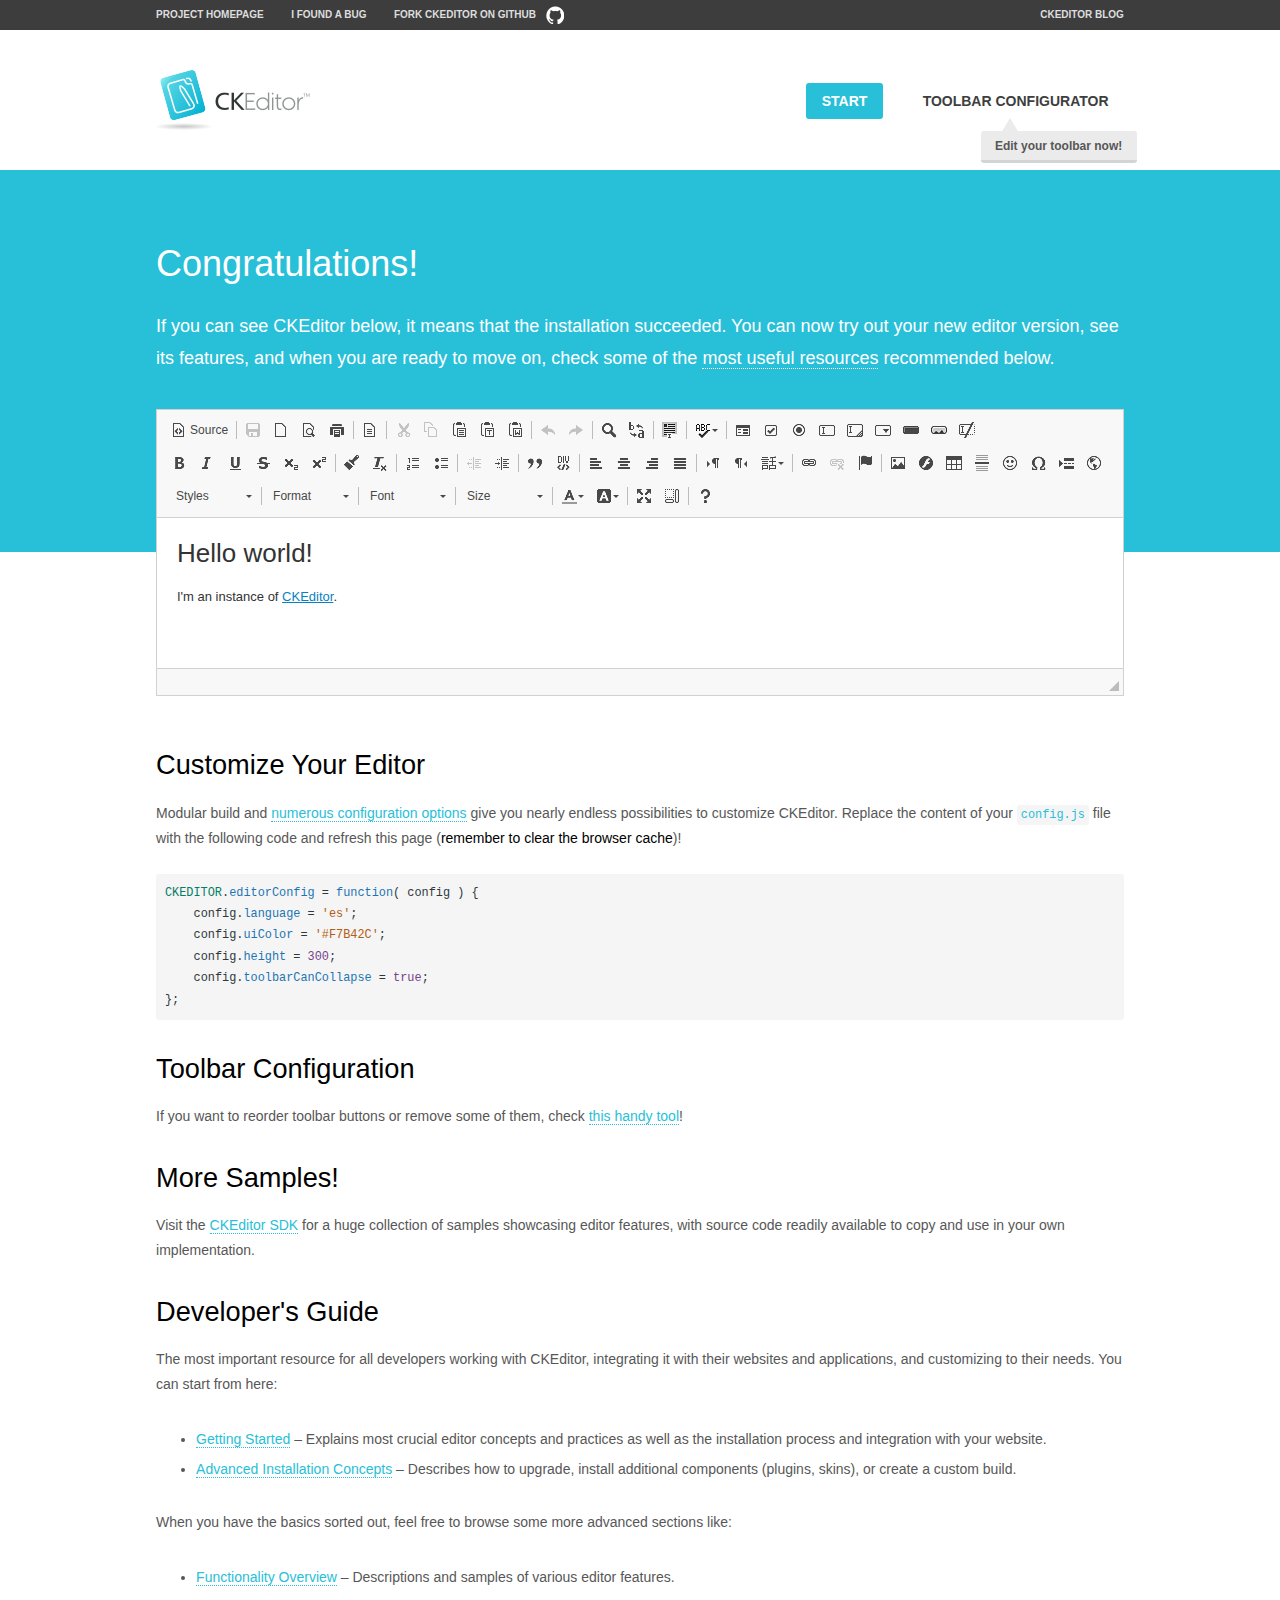
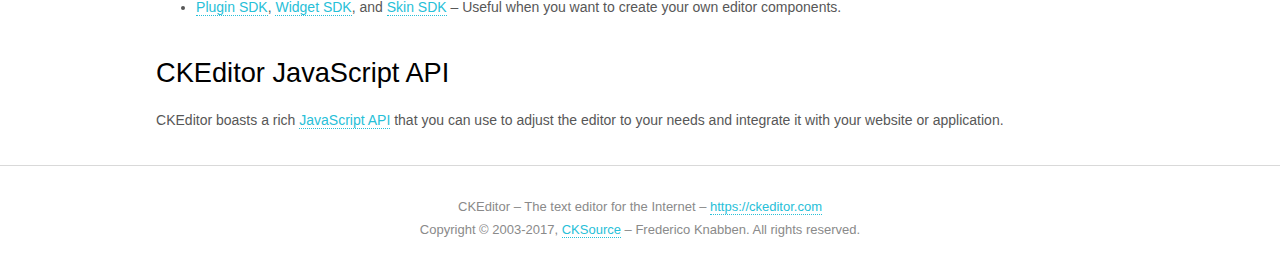
<file: static/ckeditor/samples/index.html>
<!DOCTYPE html>
<!--
Copyright (c) 2003-2017, CKSource - Frederico Knabben. All rights reserved.
For licensing, see LICENSE.md or https://ckeditor.com/legal/ckeditor-oss-license
-->
<html>
<head>
	<meta charset="utf-8">
	<title>CKEditor Sample</title>
	<script src="../ckeditor.js"></script>
	<script src="js/sample.js"></script>
	<link rel="stylesheet" href="css/samples.css">
	<link rel="stylesheet" href="toolbarconfigurator/lib/codemirror/neo.css">
</head>
<body id="main">

<nav class="navigation-a">
	<div class="grid-container">
		<ul class="navigation-a-left grid-width-70">
			<li><a href="https://ckeditor.com/ckeditor-4/">Project Homepage</a></li>
			<li><a href="https://github.com/ckeditor/ckeditor-dev/issues">I found a bug</a></li>
			<li><a href="http://github.com/ckeditor/ckeditor-dev" class="icon-pos-right icon-navigation-a-github">Fork CKEditor on GitHub</a></li>
		</ul>
		<ul class="navigation-a-right grid-width-30">
			<li><a href="https://ckeditor.com/blog/">CKEditor Blog</a></li>
		</ul>
	</div>
</nav>

<header class="header-a">
	<div class="grid-container">
		<h1 class="header-a-logo grid-width-30">
			<a href="index.html"><img src="img/logo.png" alt="CKEditor Sample"></a>
		</h1>

		<nav class="navigation-b grid-width-70">
			<ul>
				<li><a href="index.html" class="button-a button-a-background">Start</a></li>
				<li><a href="toolbarconfigurator/index.html" class="button-a">Toolbar configurator <span class="balloon-a balloon-a-nw">Edit your toolbar now!</span></a></li>
			</ul>
		</nav>
	</div>
</header>

<main>
	<div class="adjoined-top">
		<div class="grid-container">
			<div class="content grid-width-100">
				<h1>Congratulations!</h1>
				<p>
					If you can see CKEditor below, it means that the installation succeeded.
					You can now try out your new editor version, see its features, and when you are ready to move on, check some of the <a href="#sample-customize">most useful resources</a> recommended below.
				</p>
			</div>
		</div>
	</div>
	<div class="adjoined-bottom">
		<div class="grid-container">
			<div class="grid-width-100">
				<div id="editor">
					<h1>Hello world!</h1>
					<p>I'm an instance of <a href="https://ckeditor.com">CKEditor</a>.</p>
				</div>
			</div>
		</div>
	</div>

	<div class="grid-container">
		<div class="content grid-width-100">
			<section id="sample-customize">
				<h2>Customize Your Editor</h2>
				<p>Modular build and <a href="https://docs.ckeditor.com/ckeditor4/docs/#!/guide/dev_configuration">numerous configuration options</a> give you nearly endless possibilities to customize CKEditor. Replace the content of your <code><a href="../config.js">config.js</a></code> file with the following code and refresh this page (<strong>remember to clear the browser cache</strong>)!</p>
		<pre class="cm-s-neo CodeMirror"><code><span style="padding-right: 0.1px;"><span class="cm-variable">CKEDITOR</span>.<span class="cm-property">editorConfig</span> <span class="cm-operator">=</span> <span class="cm-keyword">function</span>( <span class="cm-def">config</span> ) {</span>
<span style="padding-right: 0.1px;"><span class="cm-tab">	</span><span class="cm-variable-2">config</span>.<span class="cm-property">language</span> <span class="cm-operator">=</span> <span class="cm-string">'es'</span>;</span>
<span style="padding-right: 0.1px;"><span class="cm-tab">	</span><span class="cm-variable-2">config</span>.<span class="cm-property">uiColor</span> <span class="cm-operator">=</span> <span class="cm-string">'#F7B42C'</span>;</span>
<span style="padding-right: 0.1px;"><span class="cm-tab">	</span><span class="cm-variable-2">config</span>.<span class="cm-property">height</span> <span class="cm-operator">=</span> <span class="cm-number">300</span>;</span>
<span style="padding-right: 0.1px;"><span class="cm-tab">	</span><span class="cm-variable-2">config</span>.<span class="cm-property">toolbarCanCollapse</span> <span class="cm-operator">=</span> <span class="cm-atom">true</span>;</span>
<span style="padding-right: 0.1px;">};</span></code></pre>
			</section>

			<section>
				<h2>Toolbar Configuration</h2>
				<p>If you want to reorder toolbar buttons or remove some of them, check <a href="toolbarconfigurator/index.html">this handy tool</a>!</p>
			</section>

			<section>
				<h2>More Samples!</h2>
				<p>Visit the <a href="https://sdk.ckeditor.com">CKEditor SDK</a> for a huge collection of samples showcasing editor features, with source code readily available to copy and use in your own implementation.</p>
			</section>

			<section>
				<h2>Developer's Guide</h2>
				<p>The most important resource for all developers working with CKEditor, integrating it with their websites and applications, and customizing to their needs. You can start from here:</p>
				<ul>
					<li><a href="https://docs.ckeditor.com/ckeditor4/docs/#!/guide/dev_installation">Getting Started</a> &ndash; Explains most crucial editor concepts and practices as well as the installation process and integration with your website.</li>
					<li><a href="https://docs.ckeditor.com/ckeditor4/docs/#!/guide/dev_advanced_installation">Advanced Installation Concepts</a> &ndash; Describes how to upgrade, install additional components (plugins, skins), or create a custom build.</li>
				</ul>
					<p>When you have the basics sorted out, feel free to browse some more advanced sections like:</p>
				<ul>
					<li><a href="https://docs.ckeditor.com/ckeditor4/docs/#!/guide/dev_features">Functionality Overview</a> &ndash; Descriptions and samples of various editor features.</li>
					<li><a href="https://docs.ckeditor.com/ckeditor4/docs/#!/guide/plugin_sdk_intro">Plugin SDK</a>, <a href="https://docs.ckeditor.com/ckeditor4/docs/#!/guide/widget_sdk_intro">Widget SDK</a>, and <a href="https://docs.ckeditor.com/ckeditor4/docs/#!/guide/skin_sdk_intro">Skin SDK</a> &ndash; Useful when you want to create your own editor components.</li>
				</ul>
			</section>

			<section>
				<h2>CKEditor JavaScript API</h2>
				<p>CKEditor boasts a rich <a href="https://docs.ckeditor.com/ckeditor4/docs/#!/api">JavaScript API</a> that you can use to adjust the editor to your needs and integrate it with your website or application.</p>
			</section>
		</div>
	</div>
</main>

<footer class="footer-a grid-container">
	<div class="grid-container">
		<p class="grid-width-100">
			CKEditor &ndash; The text editor for the Internet &ndash; <a class="samples" href="https://ckeditor.com/">https://ckeditor.com</a>
		</p>
		<p class="grid-width-100" id="copy">
			Copyright &copy; 2003-2017, <a class="samples" href="https://cksource.com/">CKSource</a> &ndash; Frederico Knabben. All rights reserved.
		</p>
	</div>
</footer>
<script>
	initSample();
</script>

</body>
</html>
</file>
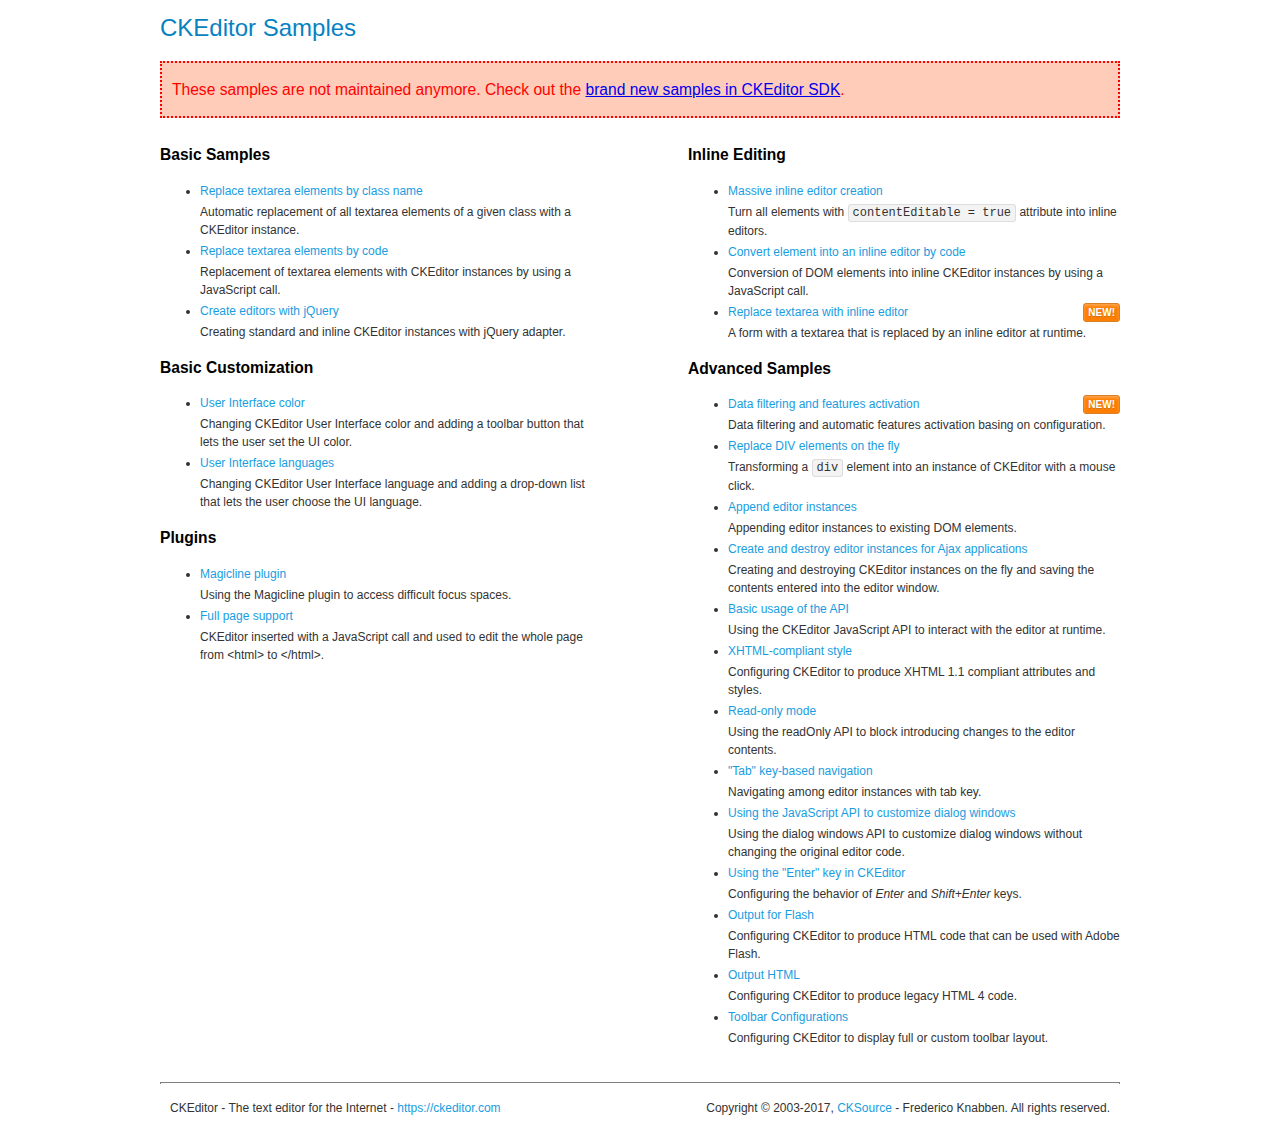
<file: static/ckeditor/samples/old/index.html>
<!DOCTYPE html>
<!--
Copyright (c) 2003-2017, CKSource - Frederico Knabben. All rights reserved.
For licensing, see LICENSE.md or https://ckeditor.com/legal/ckeditor-oss-license
-->
<html>
<head>
	<meta charset="utf-8">
	<title>CKEditor Samples</title>
	<link rel="stylesheet" href="sample.css">
</head>
<body>
	<h1 class="samples">
		CKEditor Samples
	</h1>
	<div class="warning deprecated">
		These samples are not maintained anymore. Check out the <a href="https://sdk.ckeditor.com/">brand new samples in CKEditor SDK</a>.
	</div>
	<div class="twoColumns">
		<div class="twoColumnsLeft">
			<h2 class="samples">
				Basic Samples
			</h2>
			<dl class="samples">
				<dt><a class="samples" href="replacebyclass.html">Replace textarea elements by class name</a></dt>
				<dd>Automatic replacement of all textarea elements of a given class with a CKEditor instance.</dd>

				<dt><a class="samples" href="replacebycode.html">Replace textarea elements by code</a></dt>
				<dd>Replacement of textarea elements with CKEditor instances by using a JavaScript call.</dd>

				<dt><a class="samples" href="jquery.html">Create editors with jQuery</a></dt>
				<dd>Creating standard and inline CKEditor instances with jQuery adapter.</dd>
			</dl>

			<h2 class="samples">
				Basic Customization
			</h2>
			<dl class="samples">
				<dt><a class="samples" href="uicolor.html">User Interface color</a></dt>
				<dd>Changing CKEditor User Interface color and adding a toolbar button that lets the user set the UI color.</dd>

				<dt><a class="samples" href="uilanguages.html">User Interface languages</a></dt>
				<dd>Changing CKEditor User Interface language and adding a drop-down list that lets the user choose the UI language.</dd>
			</dl>


			<h2 class="samples">Plugins</h2>
<dl class="samples">
<dt><a class="samples" href="magicline/magicline.html">Magicline plugin</a></dt>
<dd>Using the Magicline plugin to access difficult focus spaces.</dd>

<dt><a class="samples" href="wysiwygarea/fullpage.html">Full page support</a></dt>
<dd>CKEditor inserted with a JavaScript call and used to edit the whole page from &lt;html&gt; to &lt;/html&gt;.</dd>
</dl>
		</div>
		<div class="twoColumnsRight">
			<h2 class="samples">
				Inline Editing
			</h2>
			<dl class="samples">
				<dt><a class="samples" href="inlineall.html">Massive inline editor creation</a></dt>
				<dd>Turn all elements with <code>contentEditable = true</code> attribute into inline editors.</dd>

				<dt><a class="samples" href="inlinebycode.html">Convert element into an inline editor by code</a></dt>
				<dd>Conversion of DOM elements into inline CKEditor instances by using a JavaScript call.</dd>

				<dt><a class="samples" href="inlinetextarea.html">Replace textarea with inline editor</a> <span class="new">New!</span></dt>
				<dd>A form with a textarea that is replaced by an inline editor at runtime.</dd>

				
			</dl>

			<h2 class="samples">
				Advanced Samples
			</h2>
			<dl class="samples">
				<dt><a class="samples" href="datafiltering.html">Data filtering and features activation</a> <span class="new">New!</span></dt>
				<dd>Data filtering and automatic features activation basing on configuration.</dd>

				<dt><a class="samples" href="divreplace.html">Replace DIV elements on the fly</a></dt>
				<dd>Transforming a <code>div</code> element into an instance of CKEditor with a mouse click.</dd>

				<dt><a class="samples" href="appendto.html">Append editor instances</a></dt>
				<dd>Appending editor instances to existing DOM elements.</dd>

				<dt><a class="samples" href="ajax.html">Create and destroy editor instances for Ajax applications</a></dt>
				<dd>Creating and destroying CKEditor instances on the fly and saving the contents entered into the editor window.</dd>

				<dt><a class="samples" href="api.html">Basic usage of the API</a></dt>
				<dd>Using the CKEditor JavaScript API to interact with the editor at runtime.</dd>

				<dt><a class="samples" href="xhtmlstyle.html">XHTML-compliant style</a></dt>
				<dd>Configuring CKEditor to produce XHTML 1.1 compliant attributes and styles.</dd>

				<dt><a class="samples" href="readonly.html">Read-only mode</a></dt>
				<dd>Using the readOnly API to block introducing changes to the editor contents.</dd>

				<dt><a class="samples" href="tabindex.html">"Tab" key-based navigation</a></dt>
				<dd>Navigating among editor instances with tab key.</dd>


				
<dt><a class="samples" href="dialog/dialog.html">Using the JavaScript API to customize dialog windows</a></dt>
<dd>Using the dialog windows API to customize dialog windows without changing the original editor code.</dd>

<dt><a class="samples" href="enterkey/enterkey.html">Using the &quot;Enter&quot; key in CKEditor</a></dt>
<dd>Configuring the behavior of <em>Enter</em> and <em>Shift+Enter</em> keys.</dd>

<dt><a class="samples" href="htmlwriter/outputforflash.html">Output for Flash</a></dt>
<dd>Configuring CKEditor to produce HTML code that can be used with Adobe Flash.</dd>

<dt><a class="samples" href="htmlwriter/outputhtml.html">Output HTML</a></dt>
<dd>Configuring CKEditor to produce legacy HTML 4 code.</dd>

<dt><a class="samples" href="toolbar/toolbar.html">Toolbar Configurations</a></dt>
<dd>Configuring CKEditor to display full or custom toolbar layout.</dd>

			</dl>
		</div>
	</div>
	<div id="footer">
		<hr>
		<p>
			CKEditor - The text editor for the Internet - <a class="samples" href="https://ckeditor.com/">https://ckeditor.com</a>
		</p>
		<p id="copy">
			Copyright &copy; 2003-2017, <a class="samples" href="https://cksource.com/">CKSource</a> - Frederico Knabben. All rights reserved.
		</p>
	</div>
</body>
</html>
</file>
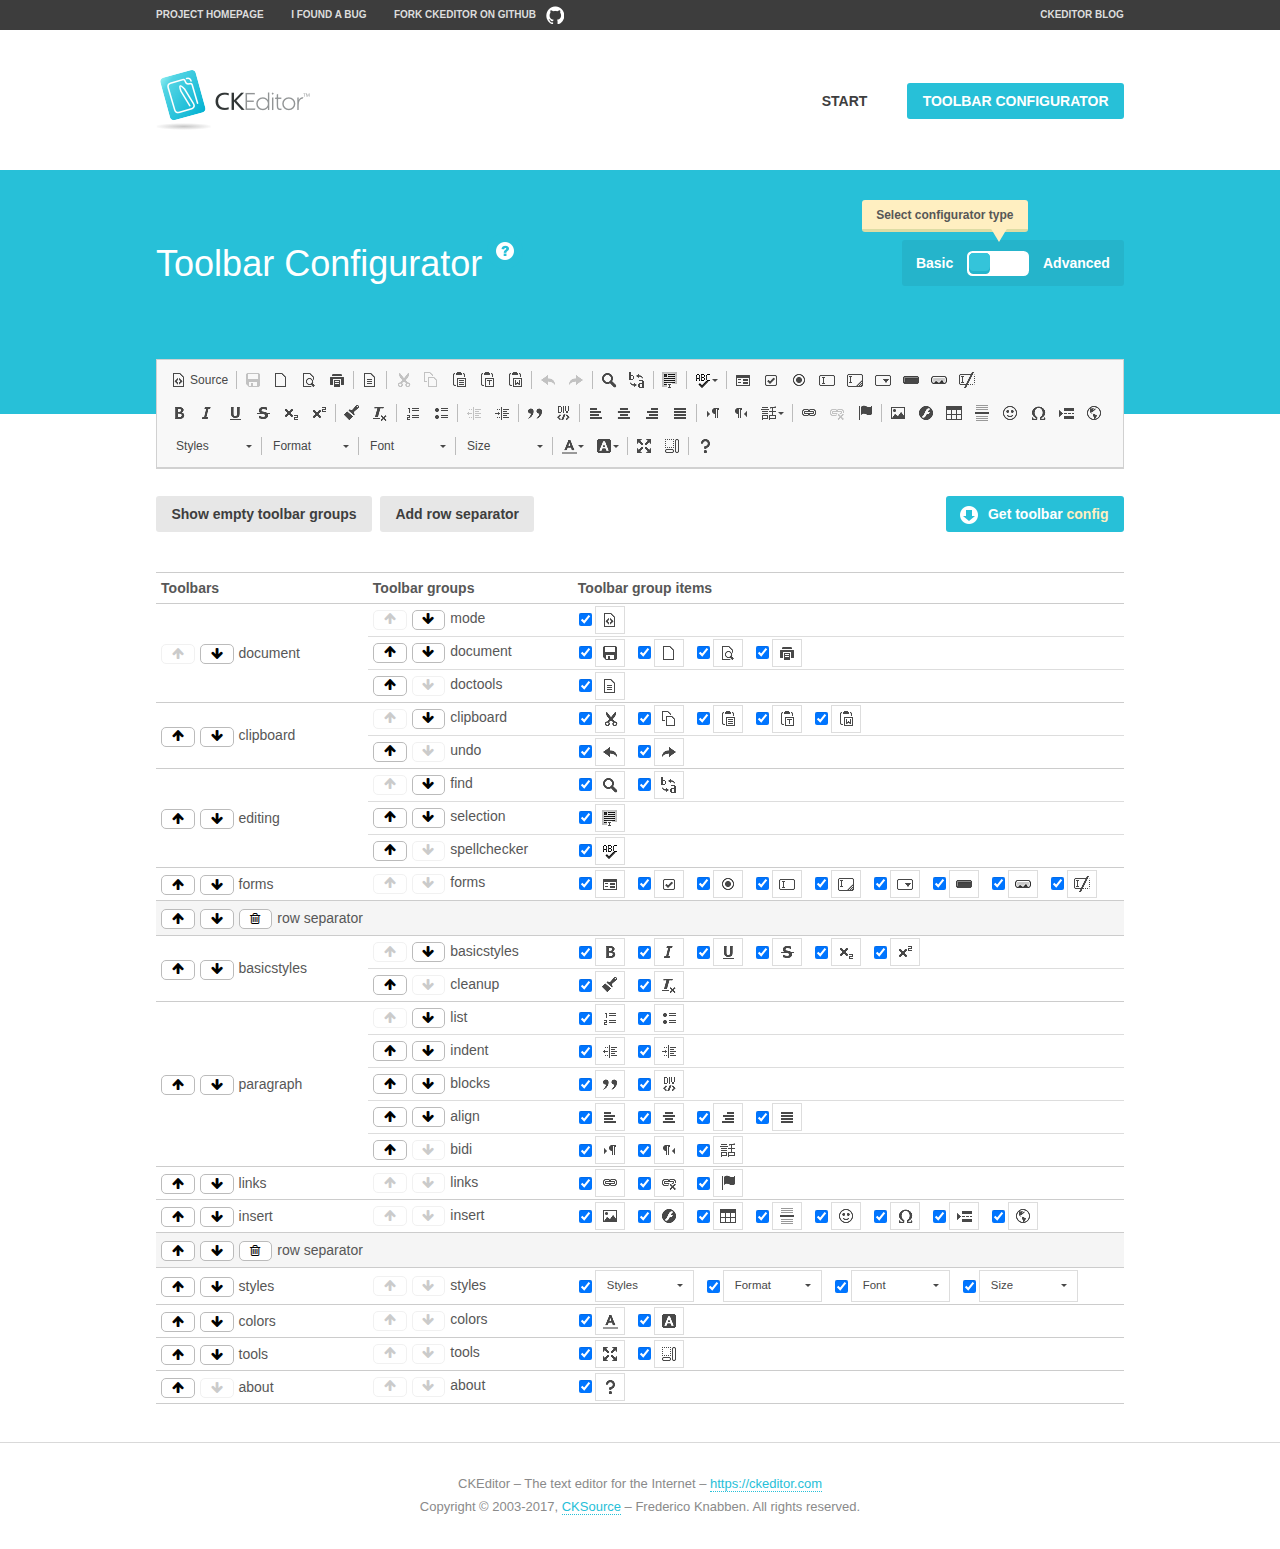
<file: static/ckeditor/samples/toolbarconfigurator/index.html>
<!DOCTYPE html>
<!--
Copyright (c) 2003-2017, CKSource - Frederico Knabben. All rights reserved.
For licensing, see LICENSE.md or https://ckeditor.com/legal/ckeditor-oss-license
-->
<!--[if IE 8]><html class="ie8"><![endif]-->
<!--[if gt IE 8]><html><![endif]-->
<!--[if !IE]><!--><html><!--<![endif]-->
<head>
	<meta charset="utf-8">
	<title>Toolbar Configurator</title>
	<script src="../../ckeditor.js"></script>
	<script>
		if ( CKEDITOR.env.ie && CKEDITOR.env.version < 9 )
			CKEDITOR.tools.enableHtml5Elements( document );
	</script>
	<link rel="stylesheet" href="lib/codemirror/codemirror.css">
	<link rel="stylesheet" href="lib/codemirror/show-hint.css">
	<link rel="stylesheet" href="lib/codemirror/neo.css">
	<link rel="stylesheet" href="css/fontello.css">
	<link rel="stylesheet" href="../css/samples.css">
</head>
<body id="toolbar">

<nav class="navigation-a">
	<div class="grid-container">
		<ul class="navigation-a-left grid-width-70">
			<li><a href="https://ckeditor.com/ckeditor-4/">Project Homepage</a></li>
			<li><a href="https://github.com/ckeditor/ckeditor-dev/issues">I found a bug</a></li>
			<li><a href="http://github.com/ckeditor/ckeditor-dev" class="icon-pos-right icon-navigation-a-github">Fork CKEditor on GitHub</a></li>
		</ul>
		<ul class="navigation-a-right grid-width-30">
			<li><a href="https://ckeditor.com/blog/">CKEditor Blog</a></li>
		</ul>
	</div>
</nav>

<header class="header-a">
	<div class="grid-container">
		<h1 class="header-a-logo grid-width-30">
			<a href="../index.html"><img src="../img/logo.png" alt="CKEditor Logo"></a>
		</h1>
		<nav class="navigation-b grid-width-70">
			<ul>
				<li><a href="../index.html"  class="button-a">Start</a></li>
				<li><a href="index.html"  class="button-a button-a-background">Toolbar configurator</a></li>
			</ul>
		</nav>
	</div>
</header>

<main>
	<div class="adjoined-top">
		<div class="grid-container">
			<div class="content grid-width-100">
				<div class="grid-container-nested">
					<h1 class="grid-width-60">
						Toolbar Configurator
						<a href="#help-content" type="button" title="Configurator help" id="help" class="button-a button-a-background button-a-no-text icon-pos-left icon-question-mark">Help</a>
					</h1>

					<div class="grid-width-40 grid-switch-magic">
						<div class="switch">
							<span class="balloon-a balloon-a-se">Select configurator type</span>
							<input type="radio" name="radio" data-num="1" id="radio-basic" />
							<input type="radio" name="radio" data-num="2" id="radio-advanced" />
							<label data-for="1" for="radio-basic">Basic</label>
							<span class="switch-inner">
								<span class="handler"></span>
							</span>
							<label data-for="2" for="radio-advanced">Advanced</label>
						</div>
					</div>
				</div>
			</div>
		</div>
	</div>
	<div class="adjoined-bottom">
		<div class="grid-container">
			<div class="grid-width-100">
				<div class="editors-container">
					<div id="editor-basic"></div>
					<div id="editor-advanced"></div>
				</div>
			</div>
		</div>
	</div>

	<div class="grid-container configurator">
		<div class="content grid-width-100">
			<div class="configurator">
				<div>
					<div id="toolbarModifierWrapper"></div>
				</div>
			</div>
		</div>
	</div>

	<div id="help-content">
		<div class="grid-container">
			<div class="grid-width-100">
				<h2>What Am I Doing Here?</h2>

				<div class="grid-container grid-container-nested">
					<div class="basic">
						<div class="grid-width-50">
							<p>Arrange <a href="https://docs.ckeditor.com/ckeditor4/docs/#!/api/CKEDITOR.config-cfg-toolbarGroups">toolbar groups</a>, toggle <a href="https://docs.ckeditor.com/ckeditor4/docs/#!/api/CKEDITOR.config-cfg-removeButtons">button visibility</a> according to your needs and get your toolbar configuration.</p>
							<p>You can replace the content of the <a href="../../config.js"><code>config.js</code></a> file with the generated configuration. If you already set some configuration options you will need to merge both configurations.</p>
						</div>
						<div class="grid-width-50">
							<p>Read more about different ways of <a href="https://docs.ckeditor.com/ckeditor4/docs/#!/guide/dev_configuration">setting configuration</a> and do not forget about <strong>clearing browser cache</strong>.</p>
							<p>Arranging toolbar groups is the recommended way of configuring the toolbar, but if you need more freedom you can use the <a href="#advanced">advanced configurator</a>.</p>
						</div>
					</div>
					<div class="advanced" style="display: none;">
						<div class="grid-width-50">
							<p>With this code editor you can edit your <a href="https://docs.ckeditor.com/ckeditor4/docs/#!/api/CKEDITOR.config-cfg-toolbar">toolbar configuration</a> live.</p>
							<p>You can replace the content of the <a href="../../config.js"><code>config.js</code></a> file with the generated configuration. If you already set some configuration options you will need to merge both configurations.</p>
						</div>
						<div class="grid-width-50">
							<p>Read more about different ways of <a href="https://docs.ckeditor.com/ckeditor4/docs/#!/guide/dev_configuration">setting configuration</a> and do not forget about <strong>clearing browser cache</strong>.</p>
						</div>
					</div>
				</div>

				<p class="grid-container grid-container-nested">
					<button type="button" class="help-content-close grid-width-100 button-a button-a-background">Got it. Let's play!</button>
				</p>
			</div>
		</div>
	</div>
</main>

<footer class="footer-a grid-container">
	<p class="grid-width-100">
		CKEditor &ndash; The text editor for the Internet &ndash; <a class="samples" href="https://ckeditor.com/">https://ckeditor.com</a>
	</p>
	<p class="grid-width-100" id="copy">
		Copyright &copy; 2003-2017, <a class="samples" href="https://cksource.com/">CKSource</a> &ndash; Frederico Knabben. All rights reserved.
	</p>
</footer>

<script src="lib/codemirror/codemirror.js"></script>
<script src="lib/codemirror/javascript.js"></script>
<script src="lib/codemirror/show-hint.js"></script>

<script src="js/fulltoolbareditor.js"></script>
<script src="js/abstracttoolbarmodifier.js"></script>
<script src="js/toolbarmodifier.js"></script>
<script src="js/toolbartextmodifier.js"></script>
<script src="../js/sf.js"></script>

<script>
	( function() {
		'use strict';

		var mode = ( window.location.hash.substr( 1 ) === 'advanced' ) ? 'advanced' : 'basic',
			configuratorSection = CKEDITOR.document.findOne( 'main > .grid-container.configurator' ),
			basicInstruction = CKEDITOR.document.findOne( '#help-content .basic' ),
			advancedInstruction = CKEDITOR.document.findOne( '#help-content .advanced' ),

			// Configurator mode switcher.
			modeSwitchBasic = CKEDITOR.document.getById( 'radio-basic' ),
			modeSwitchAdvanced = CKEDITOR.document.getById( 'radio-advanced' );

		// Initial setup
		function updateSwitcher() {
			if ( mode === 'advanced' ) {
				modeSwitchAdvanced.$.checked = true;
			} else {
				modeSwitchBasic.$.checked = true;
			}
		}

		updateSwitcher();

		CKEDITOR.document.getWindow().on( 'hashchange', function( e ) {
			var hash = window.location.hash.substr( 1 );
			if ( !( hash === 'advanced' || hash === 'basic' ) ) {
				return;
			}
			mode = hash;
			onToolbarsDone( mode );
		} );

		CKEDITOR.document.getWindow().on( 'resize', function() {
			updateToolbar( ( mode === 'basic' ? toolbarModifier : toolbarTextModifier )[ 'editorInstance' ] );
		} );

		function onRefresh( modifier ) {
			modifier = modifier || this;

			if ( mode === 'basic' && modifier instanceof ToolbarConfigurator.ToolbarTextModifier ) {
				return;
			}

			// CodeMirror container becomes visible, so we need to refresh and to avoid rendering problems.
			if ( mode === 'advanced' && modifier instanceof ToolbarConfigurator.ToolbarTextModifier ) {
				modifier.codeContainer.refresh();
			}

			updateToolbar( modifier.editorInstance );
		}

		function updateToolbar( editor ) {
			var editorContainer = editor.container;

			// Not always editor is loaded.
			if ( !editorContainer ) {
				return;
			}

			var displayStyle = editorContainer.getStyle( 'display' );

			editorContainer.setStyle( 'display', 'block' );

			var newHeight = editorContainer.getSize( 'height' );

			var newMarginTop = parseInt( editorContainer.getComputedStyle( 'margin-top' ), 10 );
			newMarginTop = ( isNaN( newMarginTop ) ? 0 : Number( newMarginTop ) );

			var newMarginBottom = parseInt( editorContainer.getComputedStyle( 'margin-bottom' ), 10 );
			newMarginBottom = ( isNaN( newMarginBottom ) ? 0 : Number( newMarginBottom ) );

			var result = newHeight + newMarginTop + newMarginBottom;

			editorContainer.setStyle( 'display', displayStyle );

			editor.container.getAscendant( 'div' ).setStyle( 'height', result + 'px' );
		}

		var toolbarModifier = new ToolbarConfigurator.ToolbarModifier( 'editor-basic' );

		var done = 0;
		toolbarModifier.init( onToolbarInit );
		toolbarModifier.onRefresh = onRefresh;

		CKEDITOR.document.getById( 'toolbarModifierWrapper' ).append( toolbarModifier.mainContainer );

		var toolbarTextModifier = new ToolbarConfigurator.ToolbarTextModifier( 'editor-advanced' );
		toolbarTextModifier.init( onToolbarInit );
		toolbarTextModifier.onRefresh = onRefresh;

		function onToolbarInit() {
			if ( ++done === 2 ) {
				onToolbarsDone();

				positionSticky.watch( CKEDITOR.document.findOne( '.toolbar' ), function() {
					return mode === 'advanced';
				} );
			}
		}

		function onToolbarsDone() {
			if ( mode === 'basic' ) {
				toggleModeBasic( false );
			} else {
				toggleModeAdvanced( false );
			}

			updateSwitcher();

			setTimeout( function() {
				CKEDITOR.document.findOne( '.editors-container' ).addClass( 'active' );
				CKEDITOR.document.findOne( '#toolbarModifierWrapper' ).addClass( 'active' );
			}, 200 );
		}

		CKEDITOR.document.getById( 'toolbarModifierWrapper' ).append( toolbarTextModifier.mainContainer );

		function toogleModeSwitch( onElement, offElement, onModifier, offModifier ) {
			onElement.addClass( 'fancy-button-active' );
			offElement.removeClass( 'fancy-button-active' );

			onModifier.showUI();
			offModifier.hideUI();
		}

		function toggleModeBasic( callOnRefresh ) {
			callOnRefresh = ( callOnRefresh !== false );
			mode = 'basic';
			window.location.hash = '#basic';
			toogleModeSwitch( modeSwitchBasic, modeSwitchAdvanced, toolbarModifier, toolbarTextModifier );

			configuratorSection.removeClass( 'freed-width' );
			basicInstruction.show();
			advancedInstruction.hide();

			callOnRefresh && onRefresh( toolbarModifier );
		}

		function toggleModeAdvanced( callOnRefresh ) {
			callOnRefresh = ( callOnRefresh !== false );
			mode = 'advanced';
			window.location.hash = '#advanced';
			toogleModeSwitch( modeSwitchAdvanced, modeSwitchBasic, toolbarTextModifier, toolbarModifier );

			configuratorSection.addClass( 'freed-width' );
			advancedInstruction.show();
			basicInstruction.hide();

			callOnRefresh && onRefresh( toolbarTextModifier );
		}

		modeSwitchBasic.on( 'click', toggleModeBasic );
		modeSwitchAdvanced.on( 'click', toggleModeAdvanced );

		//
		// Position:sticky for the toolbar.
		//

		// Will make elements behave like they were styled with position:sticky.
		var positionSticky = {
			// Store object: {
			// 		element: CKEDITOR.dom.element, // Element which will float.
			// 		placeholder: CKEDITOR.dom.element, // Placeholder which is place to prevent page bounce.
			// 		isFixed: boolean // Whether element float now.
			// }
			watched: [],

			active: [],

			staticContainer: null,

			init: function() {
				var element = CKEDITOR.dom.element.createFromHtml(
					'<div class="staticContainer">' +
						'<div class="grid-container" >' +
							'<div class="grid-width-100">' +
								'<div class="inner"></div>' +
							'</div>' +
						'</div>' +
					'</div>' );

				this.staticContainer = element.findOne( '.inner' );

				CKEDITOR.document.getBody().append( element );
			},

			watch: function( element, preventFunc ) {
				this.watched.push( {
					element: element,
					placeholder: new CKEDITOR.dom.element( 'div' ),
					isFixed: false,
					preventFunc: preventFunc
				} );
			},

			checkAll: function() {
				for ( var i = 0; i < this.watched.length; i++ ) {
					this.check( this.watched[ i ] );
				}
			},

			check: function( element ) {
				var isFixed = element.isFixed;
				var shouldBeFixed = this.shouldBeFixed( element );

				// Nothing to be done.
				if ( isFixed === shouldBeFixed ) {
					return;
				}

				var placeholder = element.placeholder;

				if ( isFixed ) {
					// Unfixing.

					element.element.insertBefore( placeholder );
					placeholder.remove();

					element.element.removeStyle( 'margin' );

					this.active.splice( CKEDITOR.tools.indexOf( this.active, element ), 1 );

				} else {
					// Fixing.
					placeholder.setStyle( 'width', element.element.getSize( 'width' ) + 'px' );
					placeholder.setStyle( 'height', element.element.getSize( 'height' ) + 'px' );
					placeholder.setStyle( 'margin-bottom', element.element.getComputedStyle( 'margin-bottom' ) );
					placeholder.setStyle( 'display', element.element.getComputedStyle( 'display' ) );
					placeholder.insertAfter( element.element );

					this.staticContainer.append( element.element );

					this.active.push( element );
				}

				element.isFixed = !element.isFixed;
			},

			shouldBeFixed: function( element ) {
				if ( element.preventFunc && element.preventFunc() ) {
					return false;
				}

				// If element is already fixed we are checking it's placeholder.
				var related = ( element.isFixed ? element.placeholder : element.element ),
					clientRect = related.$.getBoundingClientRect(),
					staticHeight = this.staticContainer.getSize('height' ),
					elemHeight = element.element.getSize( 'height' );

				if ( element.isFixed ) {
					return ( clientRect.top + elemHeight < staticHeight );
				} else {
					return ( clientRect.top < staticHeight );
				}
			}
		};

		positionSticky.init();

		CKEDITOR.document.getWindow().on( 'scroll',
			new CKEDITOR.tools.eventsBuffer( 100, positionSticky.checkAll, positionSticky ).input
		);

		// Make the toolbar sticky.
		positionSticky.watch( CKEDITOR.document.findOne( '.editors-container' ) );

		// Help button and help-content.
		( function() {
			var helpButton = CKEDITOR.document.getById( 'help' ),
				helpContent = CKEDITOR.document.getById( 'help-content' );

			// Don't show help button on IE8 because it's unsupported by Pico Modal.
			if ( CKEDITOR.env.ie && CKEDITOR.env.version == 8 ) {
				helpButton.hide();
			} else {
				// Display help modal when the button is clicked.
				helpButton.on( 'click', function( evt ) {
					SF.modal( {
						// Clone modal content from DOM.
						content: helpContent.getHtml(),

						afterCreate: function( modal ) {
							// Enable modal content button to close the modal.
							new CKEDITOR.dom.element( modal.modalElem() ).findOne( '.help-content-close' ).once( 'click', modal.close );
						}
					} ).show();
				} );
			}
		} )();
	} )();
</script>
</body>
</html>
</file>
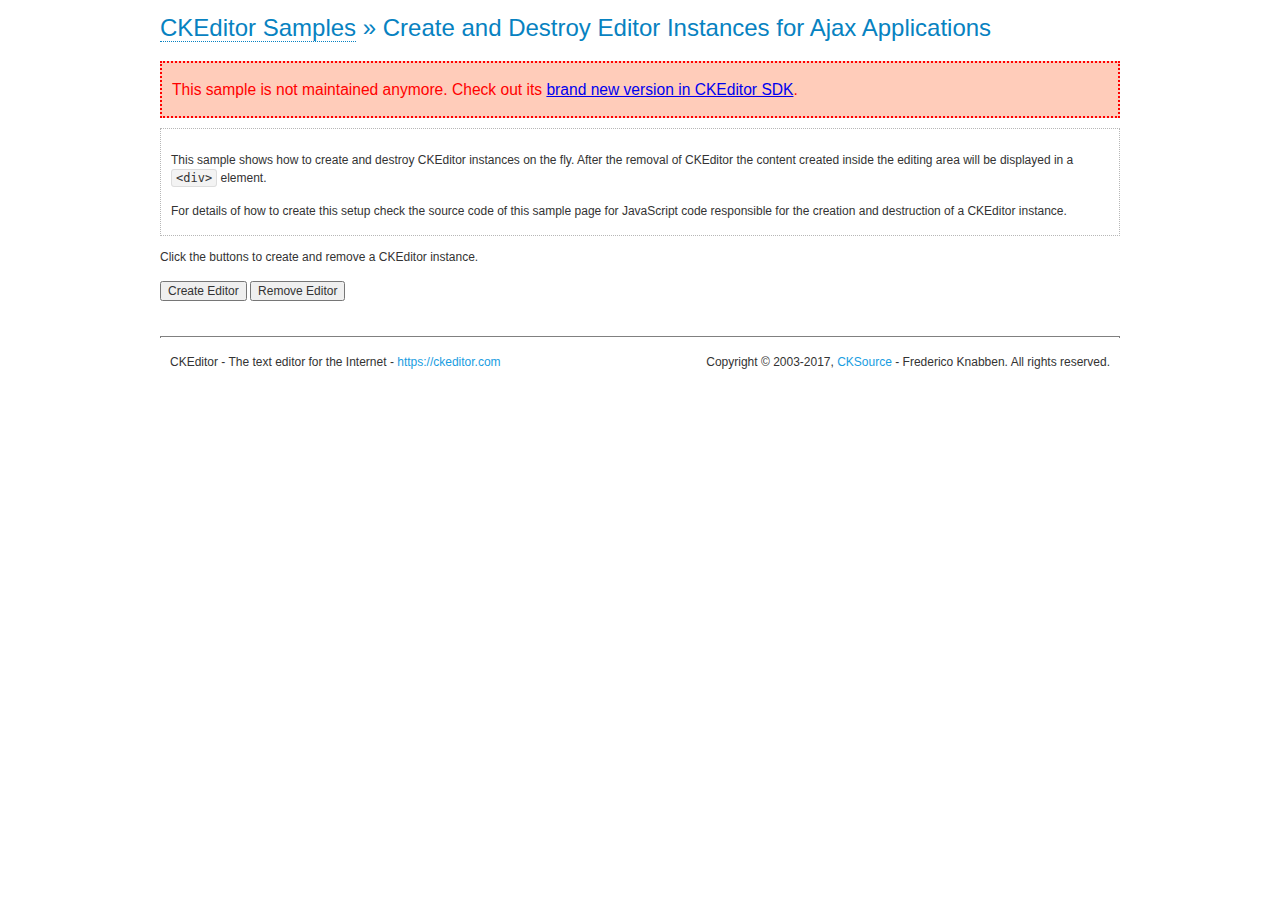
<file: static/ckeditor/samples/old/ajax.html>
<!DOCTYPE html>
<!--
Copyright (c) 2003-2017, CKSource - Frederico Knabben. All rights reserved.
For licensing, see LICENSE.md or https://ckeditor.com/legal/ckeditor-oss-license
-->
<html>
<head>
	<meta charset="utf-8">
	<title>Ajax &mdash; CKEditor Sample</title>
	<script src="../../ckeditor.js"></script>
	<link rel="stylesheet" href="sample.css">
	<script>

		var editor, html = '';

		function createEditor() {
			if ( editor )
				return;

			// Create a new editor inside the <div id="editor">, setting its value to html
			var config = {};
			editor = CKEDITOR.appendTo( 'editor', config, html );
		}

		function removeEditor() {
			if ( !editor )
				return;

			// Retrieve the editor contents. In an Ajax application, this data would be
			// sent to the server or used in any other way.
			document.getElementById( 'editorcontents' ).innerHTML = html = editor.getData();
			document.getElementById( 'contents' ).style.display = '';

			// Destroy the editor.
			editor.destroy();
			editor = null;
		}

	</script>
</head>
<body>
	<h1 class="samples">
		<a href="index.html">CKEditor Samples</a> &raquo; Create and Destroy Editor Instances for Ajax Applications
	</h1>
	<div class="warning deprecated">
		This sample is not maintained anymore. Check out its <a href="https://sdk.ckeditor.com/samples/saveajax.html">brand new version in CKEditor SDK</a>.
	</div>
	<div class="description">
		<p>
			This sample shows how to create and destroy CKEditor instances on the fly. After the removal of CKEditor the content created inside the editing
			area will be displayed in a <code>&lt;div&gt;</code> element.
		</p>
		<p>
			For details of how to create this setup check the source code of this sample page
			for JavaScript code responsible for the creation and destruction of a CKEditor instance.
		</p>
	</div>
	<p>Click the buttons to create and remove a CKEditor instance.</p>
	<p>
		<input onclick="createEditor();" type="button" value="Create Editor">
		<input onclick="removeEditor();" type="button" value="Remove Editor">
	</p>
	<!-- This div will hold the editor. -->
	<div id="editor">
	</div>
	<div id="contents" style="display: none">
		<p>
			Edited Contents:
		</p>
		<!-- This div will be used to display the editor contents. -->
		<div id="editorcontents">
		</div>
	</div>
	<div id="footer">
		<hr>
		<p>
			CKEditor - The text editor for the Internet - <a class="samples" href="https://ckeditor.com/">https://ckeditor.com</a>
		</p>
		<p id="copy">
			Copyright &copy; 2003-2017, <a class="samples" href="https://cksource.com/">CKSource</a> - Frederico
			Knabben. All rights reserved.
		</p>
	</div>
</body>
</html>
</file>
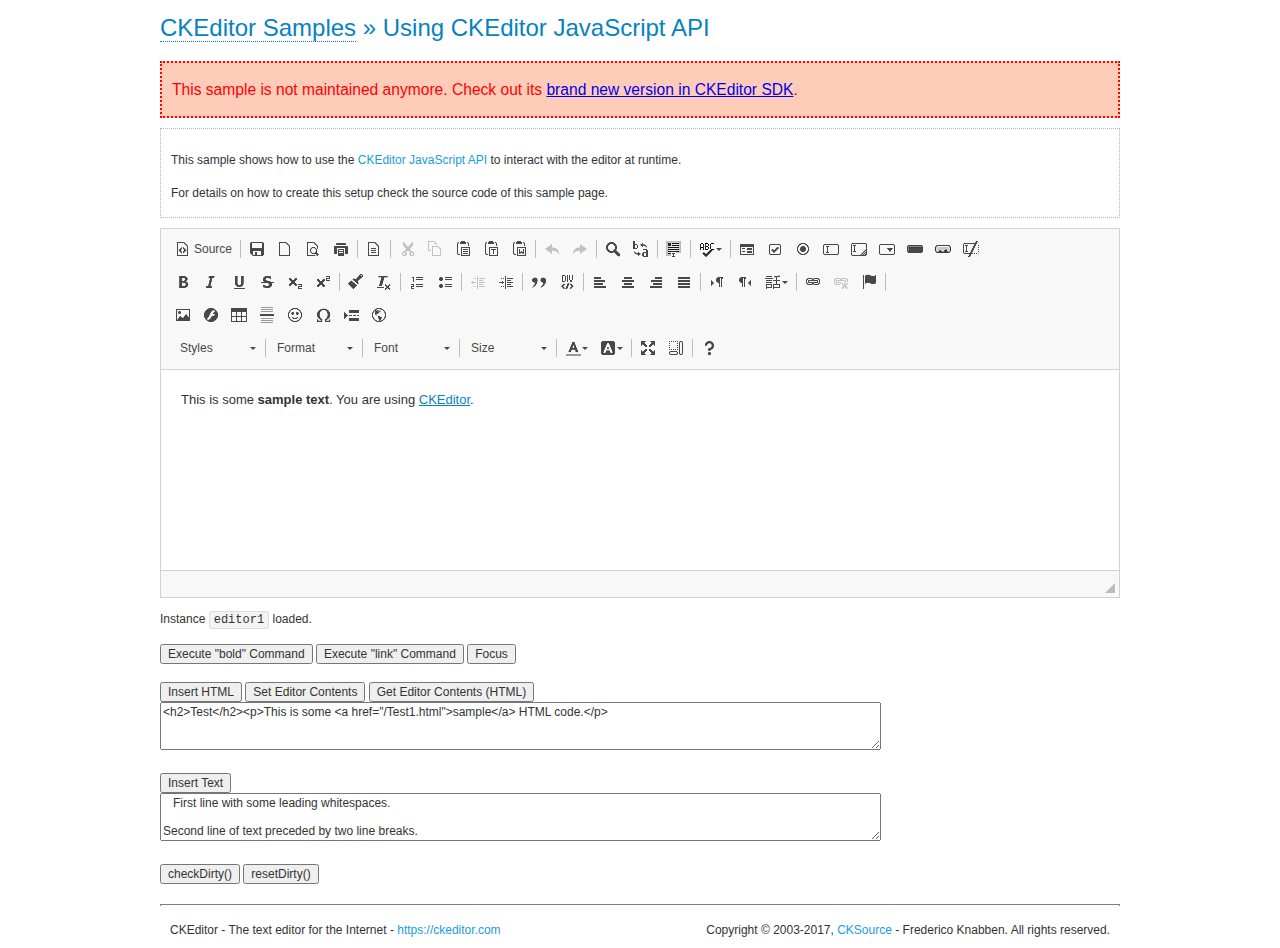
<file: static/ckeditor/samples/old/api.html>
<!DOCTYPE html>
<!--
Copyright (c) 2003-2017, CKSource - Frederico Knabben. All rights reserved.
For licensing, see LICENSE.md or https://ckeditor.com/legal/ckeditor-oss-license
-->
<html>
<head>
	<meta charset="utf-8">
	<title>API Usage &mdash; CKEditor Sample</title>
	<script src="../../ckeditor.js"></script>
	<link href="sample.css" rel="stylesheet">
	<script>

// The instanceReady event is fired, when an instance of CKEditor has finished
// its initialization.
CKEDITOR.on( 'instanceReady', function( ev ) {
	// Show the editor name and description in the browser status bar.
	document.getElementById( 'eMessage' ).innerHTML = 'Instance <code>' + ev.editor.name + '<\/code> loaded.';

	// Show this sample buttons.
	document.getElementById( 'eButtons' ).style.display = 'block';
});

function InsertHTML() {
	// Get the editor instance that we want to interact with.
	var editor = CKEDITOR.instances.editor1;
	var value = document.getElementById( 'htmlArea' ).value;

	// Check the active editing mode.
	if ( editor.mode == 'wysiwyg' )
	{
		// Insert HTML code.
		// https://docs.ckeditor.com/ckeditor4/docs/#!/api/CKEDITOR.editor-method-insertHtml
		editor.insertHtml( value );
	}
	else
		alert( 'You must be in WYSIWYG mode!' );
}

function InsertText() {
	// Get the editor instance that we want to interact with.
	var editor = CKEDITOR.instances.editor1;
	var value = document.getElementById( 'txtArea' ).value;

	// Check the active editing mode.
	if ( editor.mode == 'wysiwyg' )
	{
		// Insert as plain text.
		// https://docs.ckeditor.com/ckeditor4/docs/#!/api/CKEDITOR.editor-method-insertText
		editor.insertText( value );
	}
	else
		alert( 'You must be in WYSIWYG mode!' );
}

function SetContents() {
	// Get the editor instance that we want to interact with.
	var editor = CKEDITOR.instances.editor1;
	var value = document.getElementById( 'htmlArea' ).value;

	// Set editor contents (replace current contents).
	// https://docs.ckeditor.com/ckeditor4/docs/#!/api/CKEDITOR.editor-method-setData
	editor.setData( value );
}

function GetContents() {
	// Get the editor instance that you want to interact with.
	var editor = CKEDITOR.instances.editor1;

	// Get editor contents
	// https://docs.ckeditor.com/ckeditor4/docs/#!/api/CKEDITOR.editor-method-getData
	alert( editor.getData() );
}

function ExecuteCommand( commandName ) {
	// Get the editor instance that we want to interact with.
	var editor = CKEDITOR.instances.editor1;

	// Check the active editing mode.
	if ( editor.mode == 'wysiwyg' )
	{
		// Execute the command.
		// https://docs.ckeditor.com/ckeditor4/docs/#!/api/CKEDITOR.editor-method-execCommand
		editor.execCommand( commandName );
	}
	else
		alert( 'You must be in WYSIWYG mode!' );
}

function CheckDirty() {
	// Get the editor instance that we want to interact with.
	var editor = CKEDITOR.instances.editor1;
	// Checks whether the current editor contents present changes when compared
	// to the contents loaded into the editor at startup
	// https://docs.ckeditor.com/ckeditor4/docs/#!/api/CKEDITOR.editor-method-checkDirty
	alert( editor.checkDirty() );
}

function ResetDirty() {
	// Get the editor instance that we want to interact with.
	var editor = CKEDITOR.instances.editor1;
	// Resets the "dirty state" of the editor (see CheckDirty())
	// https://docs.ckeditor.com/ckeditor4/docs/#!/api/CKEDITOR.editor-method-resetDirty
	editor.resetDirty();
	alert( 'The "IsDirty" status has been reset' );
}

function Focus() {
	CKEDITOR.instances.editor1.focus();
}

function onFocus() {
	document.getElementById( 'eMessage' ).innerHTML = '<b>' + this.name + ' is focused </b>';
}

function onBlur() {
	document.getElementById( 'eMessage' ).innerHTML = this.name + ' lost focus';
}

	</script>

</head>
<body>
	<h1 class="samples">
		<a href="index.html">CKEditor Samples</a> &raquo; Using CKEditor JavaScript API
	</h1>
	<div class="warning deprecated">
		This sample is not maintained anymore. Check out its <a href="https://sdk.ckeditor.com/samples/api.html">brand new version in CKEditor SDK</a>.
	</div>
	<div class="description">
	<p>
		This sample shows how to use the
		<a class="samples" href="https://docs.ckeditor.com/ckeditor4/docs/#!/api/CKEDITOR.editor">CKEditor JavaScript API</a>
		to interact with the editor at runtime.
	</p>
	<p>
		For details on how to create this setup check the source code of this sample page.
	</p>
	</div>

	<!-- This <div> holds alert messages to be display in the sample page. -->
	<div id="alerts">
		<noscript>
			<p>
				<strong>CKEditor requires JavaScript to run</strong>. In a browser with no JavaScript
				support, like yours, you should still see the contents (HTML data) and you should
				be able to edit it normally, without a rich editor interface.
			</p>
		</noscript>
	</div>
	<form action="../../../samples/sample_posteddata.php" method="post">
		<textarea cols="100" id="editor1" name="editor1" rows="10">&lt;p&gt;This is some &lt;strong&gt;sample text&lt;/strong&gt;. You are using &lt;a href="https://ckeditor.com/"&gt;CKEditor&lt;/a&gt;.&lt;/p&gt;</textarea>

		<script>
			// Replace the <textarea id="editor1"> with an CKEditor instance.
			CKEDITOR.replace( 'editor1', {
				on: {
					focus: onFocus,
					blur: onBlur,

					// Check for availability of corresponding plugins.
					pluginsLoaded: function( evt ) {
						var doc = CKEDITOR.document, ed = evt.editor;
						if ( !ed.getCommand( 'bold' ) )
							doc.getById( 'exec-bold' ).hide();
						if ( !ed.getCommand( 'link' ) )
							doc.getById( 'exec-link' ).hide();
					}
				}
			});
		</script>

		<p id="eMessage">
		</p>

		<div id="eButtons" style="display: none">
			<input id="exec-bold" onclick="ExecuteCommand('bold');" type="button" value="Execute &quot;bold&quot; Command">
			<input id="exec-link" onclick="ExecuteCommand('link');" type="button" value="Execute &quot;link&quot; Command">
			<input onclick="Focus();" type="button" value="Focus">
			<br><br>
			<input onclick="InsertHTML();" type="button" value="Insert HTML">
			<input onclick="SetContents();" type="button" value="Set Editor Contents">
			<input onclick="GetContents();" type="button" value="Get Editor Contents (HTML)">
			<br>
			<textarea cols="100" id="htmlArea" rows="3">&lt;h2&gt;Test&lt;/h2&gt;&lt;p&gt;This is some &lt;a href="/Test1.html"&gt;sample&lt;/a&gt; HTML code.&lt;/p&gt;</textarea>
			<br>
			<br>
			<input onclick="InsertText();" type="button" value="Insert Text">
			<br>
			<textarea cols="100" id="txtArea" rows="3">   First line with some leading whitespaces.

Second line of text preceded by two line breaks.</textarea>
			<br>
			<br>
			<input onclick="CheckDirty();" type="button" value="checkDirty()">
			<input onclick="ResetDirty();" type="button" value="resetDirty()">
		</div>
	</form>
	<div id="footer">
		<hr>
		<p>
			CKEditor - The text editor for the Internet - <a class="samples" href="https://ckeditor.com/">https://ckeditor.com</a>
		</p>
		<p id="copy">
			Copyright &copy; 2003-2017, <a class="samples" href="https://cksource.com/">CKSource</a> - Frederico
			Knabben. All rights reserved.
		</p>
	</div>
</body>
</html>
</file>
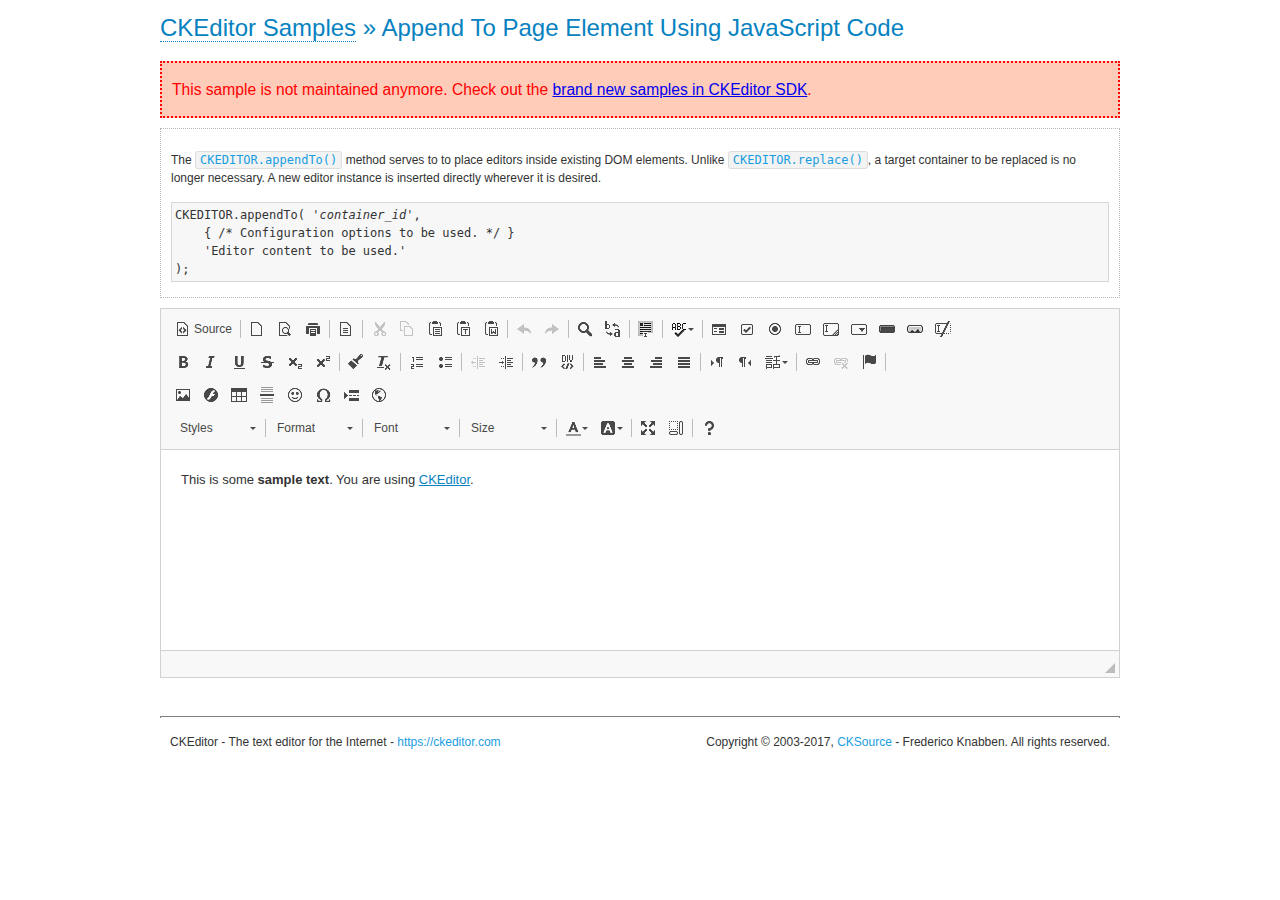
<file: static/ckeditor/samples/old/appendto.html>
<!DOCTYPE html>
<!--
Copyright (c) 2003-2017, CKSource - Frederico Knabben. All rights reserved.
For licensing, see LICENSE.md or https://ckeditor.com/legal/ckeditor-oss-license
-->
<html>
<head>
	<meta charset="utf-8">
	<title>Append To Page Element Using JavaScript Code &mdash; CKEditor Sample</title>
	<script src="../../ckeditor.js"></script>
	<link rel="stylesheet" href="sample.css">
</head>
<body>
	<h1 class="samples">
		<a href="index.html">CKEditor Samples</a> &raquo; Append To Page Element Using JavaScript Code
	</h1>
	<div class="warning deprecated">
		This sample is not maintained anymore. Check out the <a href="https://sdk.ckeditor.com/">brand new samples in CKEditor SDK</a>.
	</div>
	<div id="section1">
		<div class="description">
			<p>
				The <code><a class="samples" href="https://docs.ckeditor.com/ckeditor4/docs/#!/api/CKEDITOR-method-appendTo">CKEDITOR.appendTo()</a></code> method serves to to place editors inside existing DOM elements. Unlike <code><a class="samples" href="https://docs.ckeditor.com/ckeditor4/docs/#!/api/CKEDITOR-method-replace">CKEDITOR.replace()</a></code>,
				a target container to be replaced is no longer necessary. A new editor
				instance is inserted directly wherever it is desired.
			</p>
<pre class="samples">CKEDITOR.appendTo( '<em>container_id</em>',
	{ /* Configuration options to be used. */ }
	'Editor content to be used.'
);</pre>
		</div>
		<script>

			// This call can be placed at any point after the
			// DOM element to append CKEditor to or inside the <head><script>
			// in a window.onload event handler.

			// Append a CKEditor instance using the default configuration and the
			// provided content to the <div> element of ID "section1".
			CKEDITOR.appendTo( 'section1',
				null,
				'<p>This is some <strong>sample text</strong>. You are using <a href="https://ckeditor.com/">CKEditor</a>.</p>'
			);

		</script>
	</div>
	<br>
	<div id="footer">
		<hr>
		<p>
			CKEditor - The text editor for the Internet - <a class="samples" href="https://ckeditor.com/">https://ckeditor.com</a>
		</p>
		<p id="copy">
			Copyright &copy; 2003-2017, <a class="samples" href="https://cksource.com/">CKSource</a> - Frederico
			Knabben. All rights reserved.
		</p>
	</div>
</body>
</html>
</file>
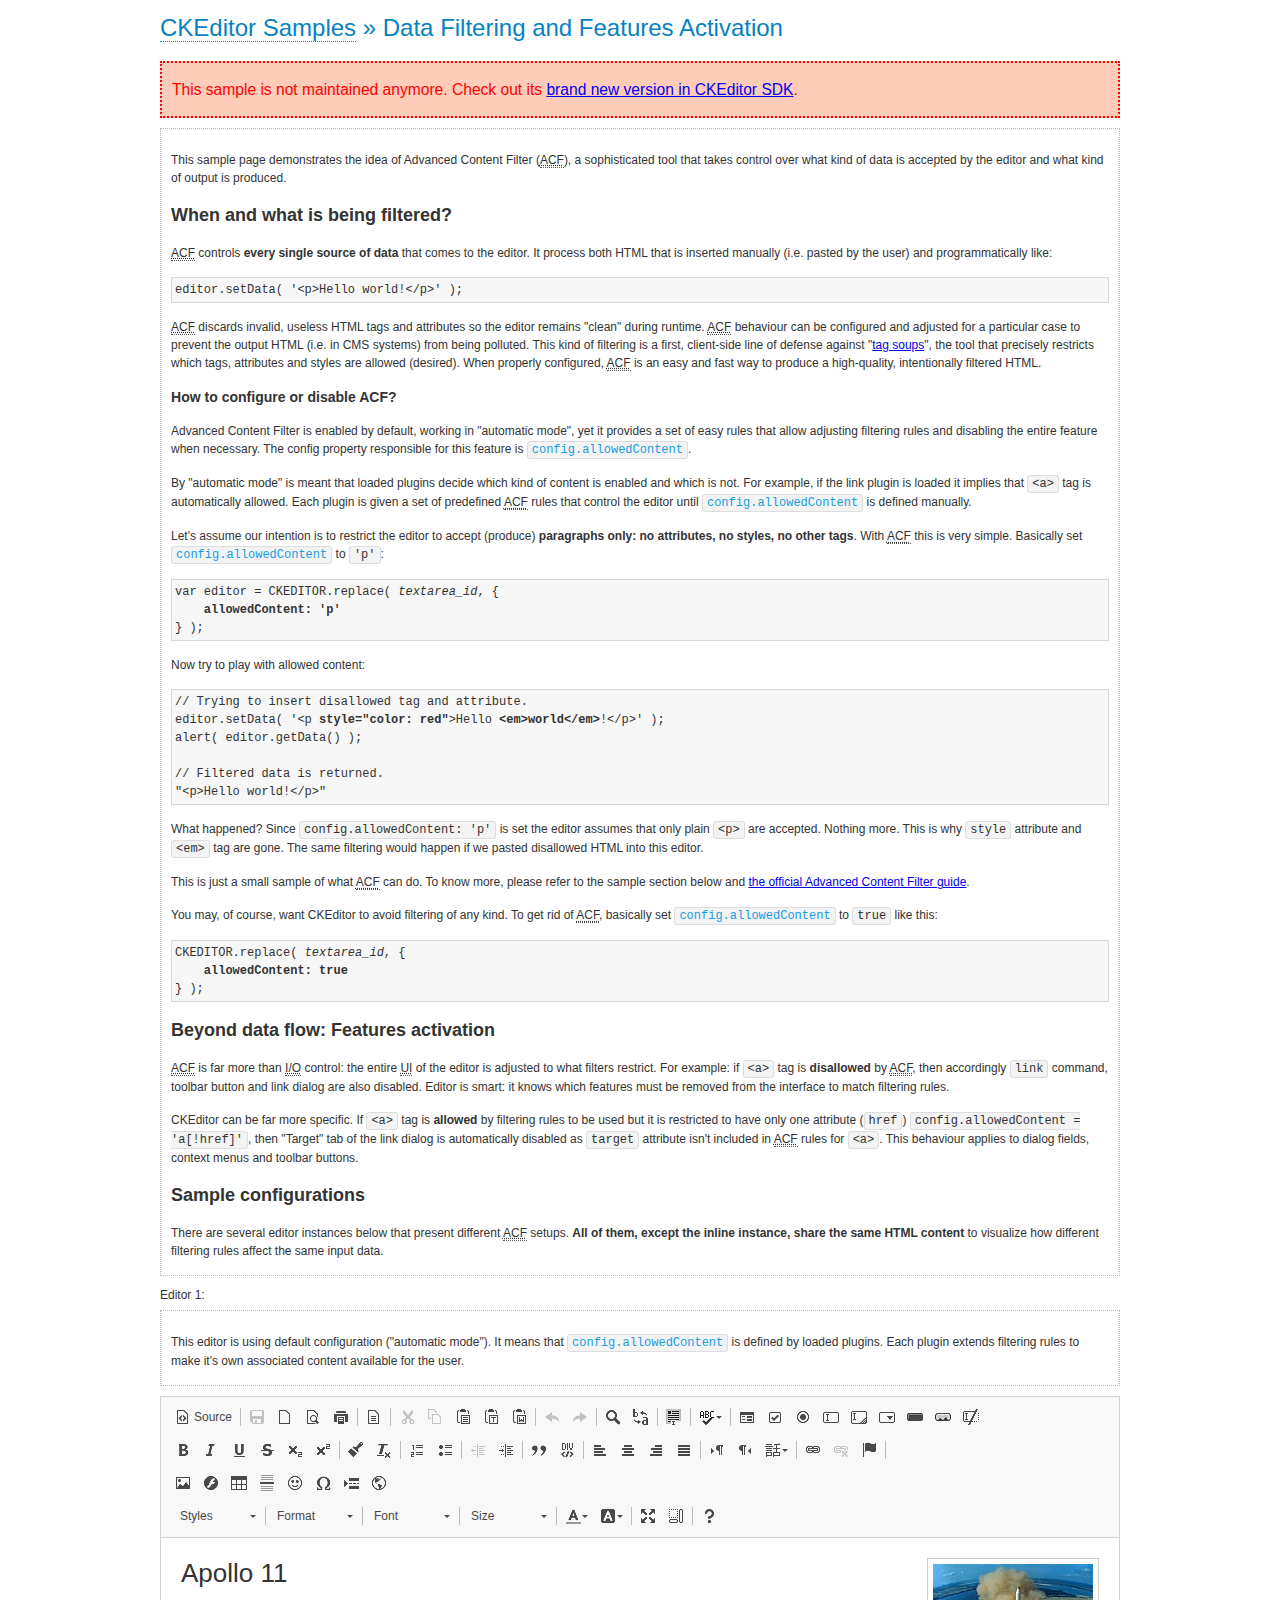
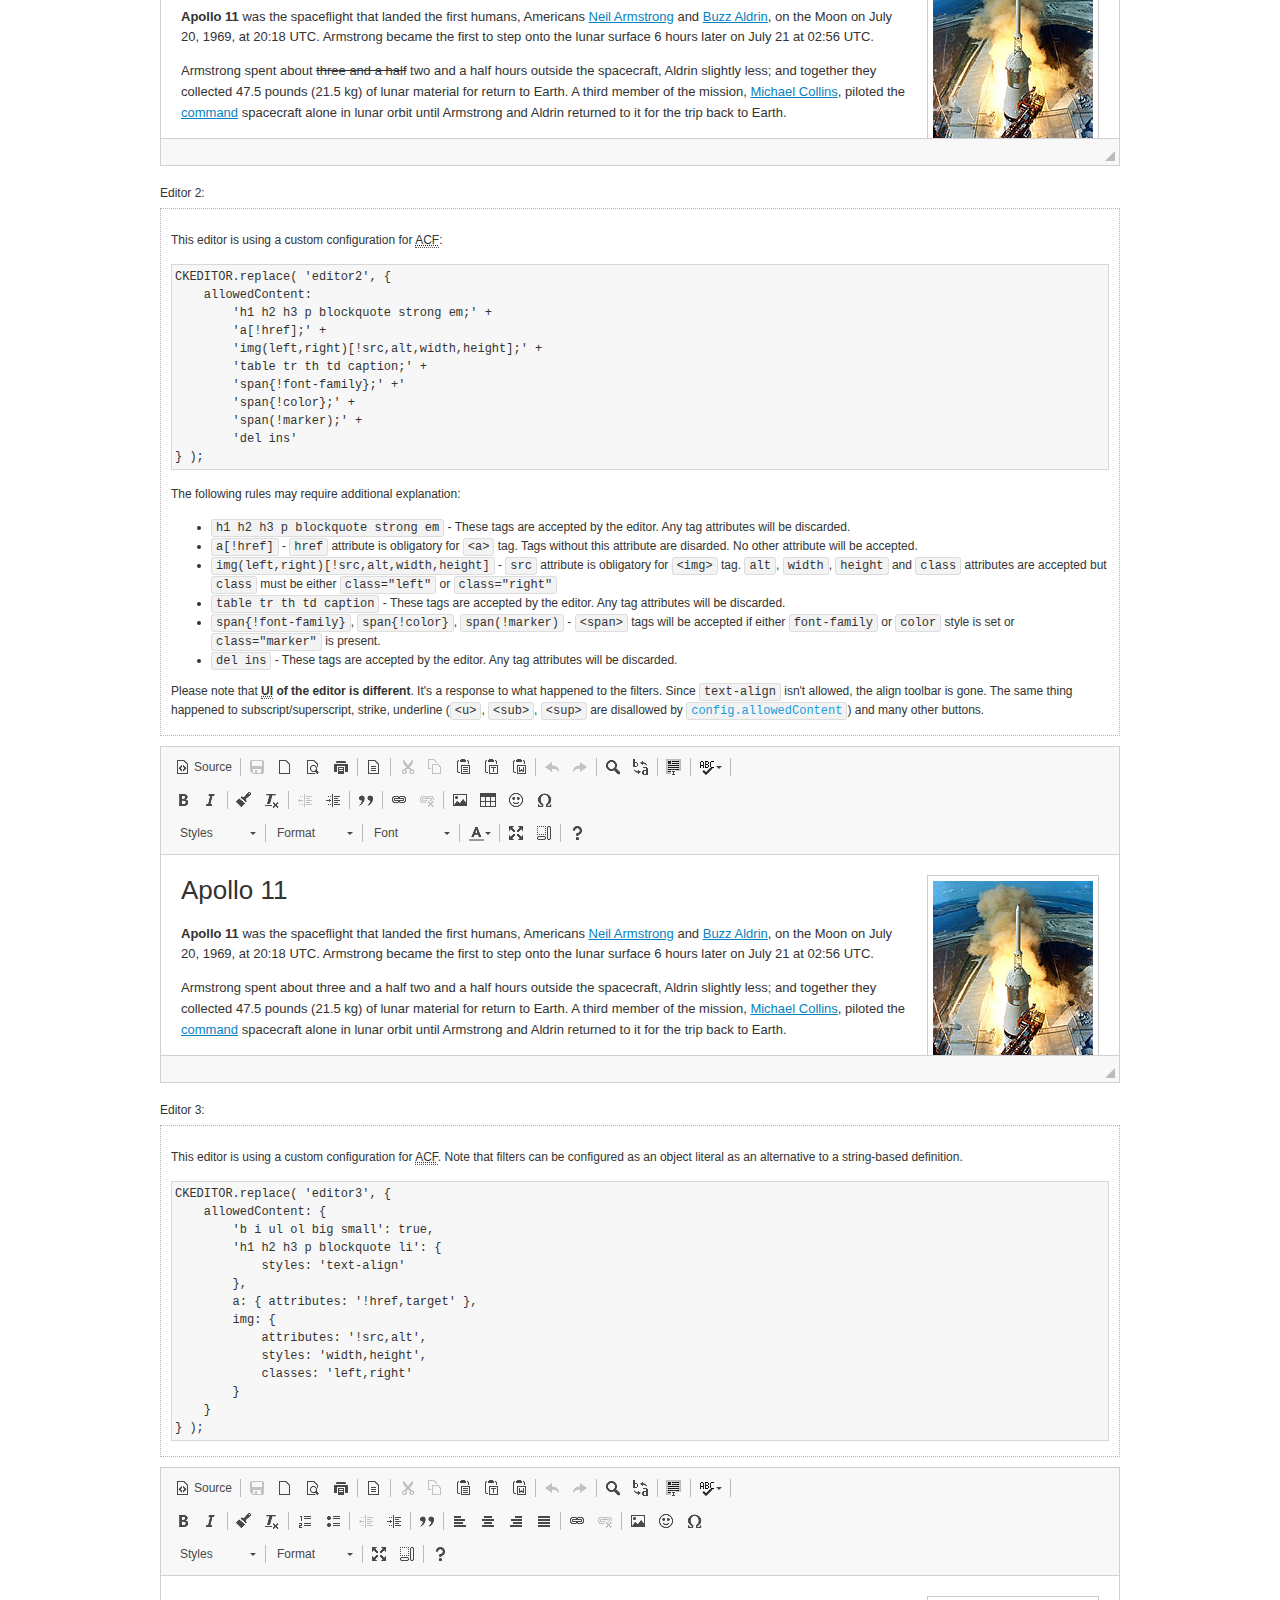
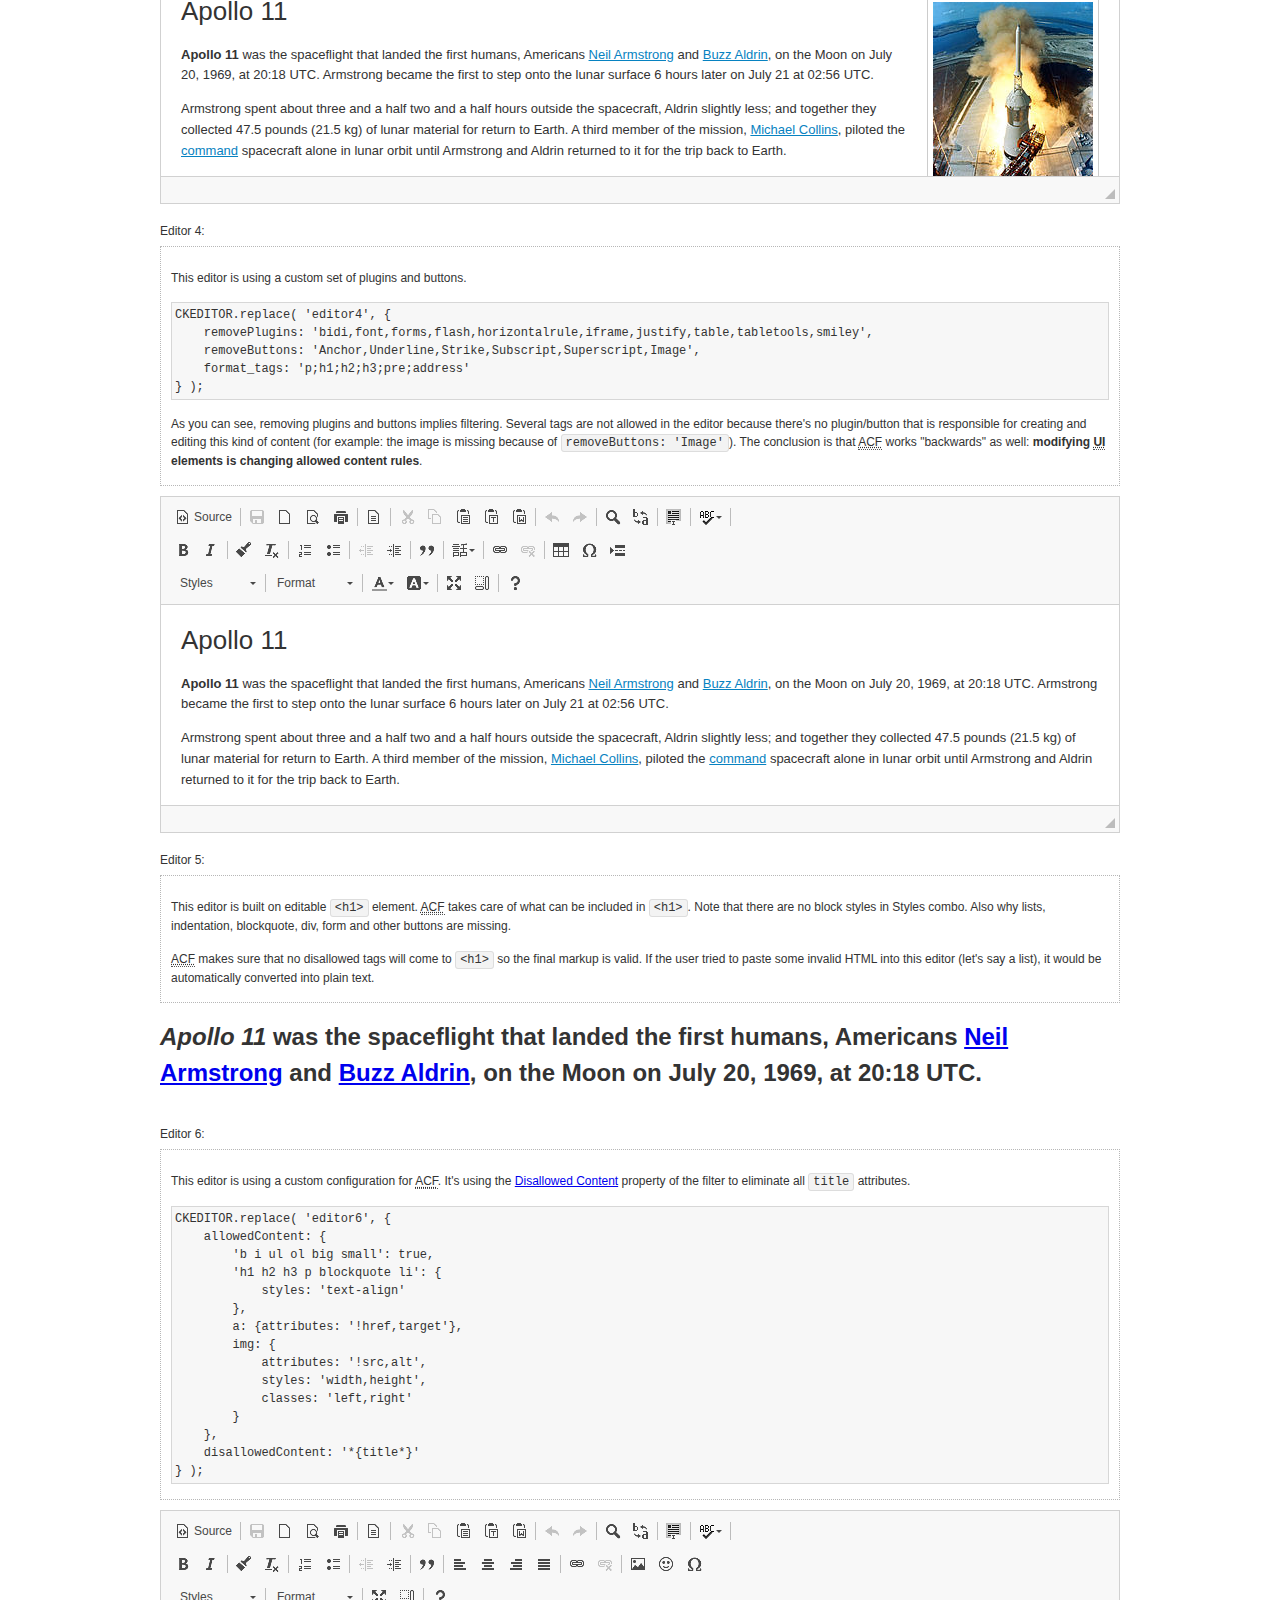
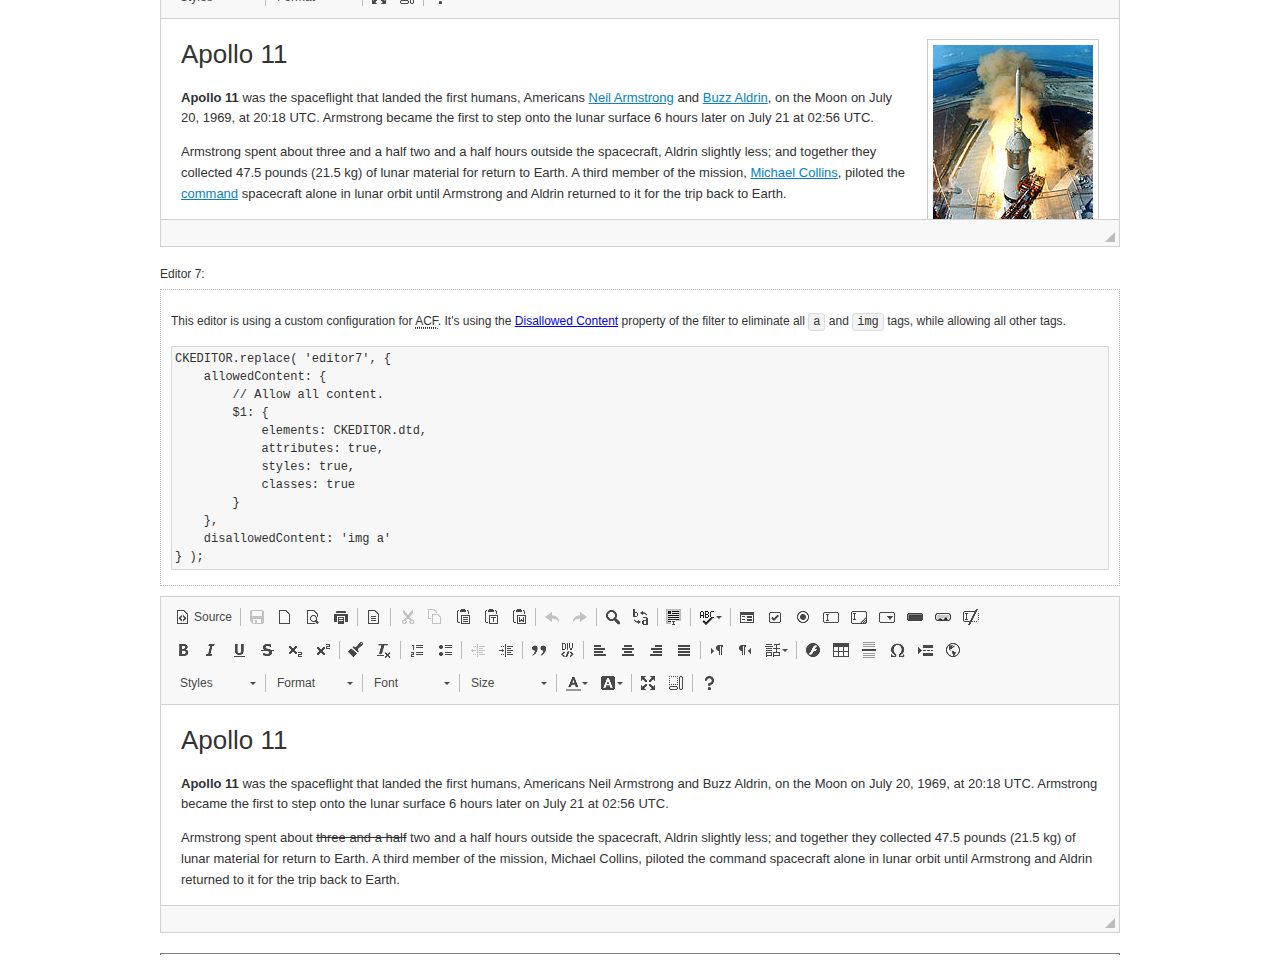
<file: static/ckeditor/samples/old/datafiltering.html>
<!DOCTYPE html>
<!--
Copyright (c) 2003-2017, CKSource - Frederico Knabben. All rights reserved.
For licensing, see LICENSE.md or https://ckeditor.com/legal/ckeditor-oss-license
-->
<html>
<head>
	<meta charset="utf-8">
	<title>Data Filtering &mdash; CKEditor Sample</title>
	<script src="../../ckeditor.js"></script>
	<link rel="stylesheet" href="sample.css">
	<script>
		// Remove advanced tabs for all editors.
		CKEDITOR.config.removeDialogTabs = 'image:advanced;link:advanced;flash:advanced;creatediv:advanced;editdiv:advanced';
	</script>
</head>
<body>
	<h1 class="samples">
		<a href="index.html">CKEditor Samples</a> &raquo; Data Filtering and Features Activation
	</h1>
	<div class="warning deprecated">
		This sample is not maintained anymore. Check out its <a href="https://sdk.ckeditor.com/samples/acf.html">brand new version in CKEditor SDK</a>.
	</div>
	<div class="description">
		<p>
			This sample page demonstrates the idea of Advanced Content Filter
			(<abbr title="Advanced Content Filter">ACF</abbr>), a sophisticated
			tool that takes control over what kind of data is accepted by the editor and what
			kind of output is produced.
		</p>
		<h2>When and what is being filtered?</h2>
		<p>
			<abbr title="Advanced Content Filter">ACF</abbr> controls
			<strong>every single source of data</strong> that comes to the editor.
			It process both HTML that is inserted manually (i.e. pasted by the user)
			and programmatically like:
		</p>
<pre class="samples">
editor.setData( '&lt;p&gt;Hello world!&lt;/p&gt;' );
</pre>
		<p>
			<abbr title="Advanced Content Filter">ACF</abbr> discards invalid,
			useless HTML tags and attributes so the editor remains "clean" during
			runtime. <abbr title="Advanced Content Filter">ACF</abbr> behaviour
			can be configured and adjusted for a particular case to prevent the
			output HTML (i.e. in CMS systems) from being polluted.

			This kind of filtering is a first, client-side line of defense
			against "<a href="http://en.wikipedia.org/wiki/Tag_soup">tag soups</a>",
			the tool that precisely restricts which tags, attributes and styles
			are allowed (desired). When properly configured, <abbr title="Advanced Content Filter">ACF</abbr>
			is an easy and fast way to produce a high-quality, intentionally filtered HTML.
		</p>

		<h3>How to configure or disable ACF?</h3>
		<p>
			Advanced Content Filter is enabled by default, working in "automatic mode", yet
			it provides a set of easy rules that allow adjusting filtering rules
			and disabling the entire feature when necessary. The config property
			responsible for this feature is <code><a class="samples"
			href="https://docs.ckeditor.com/ckeditor4/docs/#!/api/CKEDITOR.config-cfg-allowedContent">config.allowedContent</a></code>.
		</p>
		<p>
			By "automatic mode" is meant that loaded plugins decide which kind
			of content is enabled and which is not. For example, if the link
			plugin is loaded it implies that <code>&lt;a&gt;</code> tag is
			automatically allowed. Each plugin is given a set
			of predefined <abbr title="Advanced Content Filter">ACF</abbr> rules
			that control the editor until <code><a class="samples"
			href="https://docs.ckeditor.com/ckeditor4/docs/#!/api/CKEDITOR.config-cfg-allowedContent">
			config.allowedContent</a></code>
			is defined manually.
		</p>
		<p>
			Let's assume our intention is to restrict the editor to accept (produce) <strong>paragraphs
			only: no attributes, no styles, no other tags</strong>.
			With <abbr title="Advanced Content Filter">ACF</abbr>
			this is very simple. Basically set <code><a class="samples"
			href="https://docs.ckeditor.com/ckeditor4/docs/#!/api/CKEDITOR.config-cfg-allowedContent">
			config.allowedContent</a></code> to <code>'p'</code>:
		</p>
<pre class="samples">
var editor = CKEDITOR.replace( <em>textarea_id</em>, {
	<strong>allowedContent: 'p'</strong>
} );
</pre>
		<p>
			Now try to play with allowed content:
		</p>
<pre class="samples">
// Trying to insert disallowed tag and attribute.
editor.setData( '&lt;p <strong>style="color: red"</strong>&gt;Hello <strong>&lt;em&gt;world&lt;/em&gt;</strong>!&lt;/p&gt;' );
alert( editor.getData() );

// Filtered data is returned.
"&lt;p&gt;Hello world!&lt;/p&gt;"
</pre>
		<p>
			What happened? Since <code>config.allowedContent: 'p'</code> is set the editor assumes
			that only plain <code>&lt;p&gt;</code> are accepted. Nothing more. This is why
			<code>style</code> attribute and <code>&lt;em&gt;</code> tag are gone. The same
			filtering would happen if we pasted disallowed HTML into this editor.
		</p>
		<p>
			This is just a small sample of what <abbr title="Advanced Content Filter">ACF</abbr>
			can do. To know more, please refer to the sample section below and
			<a href="https://docs.ckeditor.com/ckeditor4/docs/#!/guide/dev_advanced_content_filter">the official Advanced Content Filter guide</a>.
		</p>
		<p>
			You may, of course, want CKEditor to avoid filtering of any kind.
			To get rid of <abbr title="Advanced Content Filter">ACF</abbr>,
			basically set <code><a class="samples"
			href="https://docs.ckeditor.com/ckeditor4/docs/#!/api/CKEDITOR.config-cfg-allowedContent">
			config.allowedContent</a></code> to <code>true</code> like this:
		</p>
<pre class="samples">
CKEDITOR.replace( <em>textarea_id</em>, {
	<strong>allowedContent: true</strong>
} );
</pre>

		<h2>Beyond data flow: Features activation</h2>
		<p>
			<abbr title="Advanced Content Filter">ACF</abbr> is far more than
			<abbr title="Input/Output">I/O</abbr> control: the entire
			<abbr title="User Interface">UI</abbr> of the editor is adjusted to what
			filters restrict. For example: if <code>&lt;a&gt;</code> tag is
			<strong>disallowed</strong>
			by <abbr title="Advanced Content Filter">ACF</abbr>,
			then accordingly <code>link</code> command, toolbar button and link dialog
			are also disabled. Editor is smart: it knows which features must be
			removed from the interface to match filtering rules.
		</p>
		<p>
			CKEditor can be far more specific. If <code>&lt;a&gt;</code> tag is
			<strong>allowed</strong> by filtering rules to be used but it is restricted
			to have only one attribute (<code>href</code>)
			<code>config.allowedContent = 'a[!href]'</code>, then
			"Target" tab of the link dialog is automatically disabled as <code>target</code>
			attribute isn't included in <abbr title="Advanced Content Filter">ACF</abbr> rules
			for <code>&lt;a&gt;</code>. This behaviour applies to dialog fields, context
			menus and toolbar buttons.
		</p>

		<h2>Sample configurations</h2>
		<p>
			There are several editor instances below that present different
			<abbr title="Advanced Content Filter">ACF</abbr> setups. <strong>All of them,
			except the inline instance, share the same HTML content</strong> to visualize
			how different filtering rules affect the same input data.
		</p>
	</div>

	<div>
		<label for="editor1">
			Editor 1:
		</label>
		<div class="description">
			<p>
				This editor is using default configuration ("automatic mode"). It means that
				<code><a class="samples"
				href="https://docs.ckeditor.com/ckeditor4/docs/#!/api/CKEDITOR.config-cfg-allowedContent">
				config.allowedContent</a></code> is defined by loaded plugins.
				Each plugin extends filtering rules to make it's own associated content
				available for the user.
			</p>
		</div>
		<textarea cols="80" id="editor1" name="editor1" rows="10">
			&lt;h1&gt;&lt;img alt=&quot;Saturn V carrying Apollo 11&quot; class=&quot;right&quot; src=&quot;assets/sample.jpg&quot;/&gt; Apollo 11&lt;/h1&gt; &lt;p&gt;&lt;b&gt;Apollo 11&lt;/b&gt; was the spaceflight that landed the first humans, Americans &lt;a href=&quot;http://en.wikipedia.org/wiki/Neil_Armstrong&quot; title=&quot;Neil Armstrong&quot;&gt;Neil Armstrong&lt;/a&gt; and &lt;a href=&quot;http://en.wikipedia.org/wiki/Buzz_Aldrin&quot; title=&quot;Buzz Aldrin&quot;&gt;Buzz Aldrin&lt;/a&gt;, on the Moon on July 20, 1969, at 20:18 UTC. Armstrong became the first to step onto the lunar surface 6 hours later on July 21 at 02:56 UTC.&lt;/p&gt; &lt;p&gt;Armstrong spent about &lt;s&gt;three and a half&lt;/s&gt; two and a half hours outside the spacecraft, Aldrin slightly less; and together they collected 47.5 pounds (21.5&amp;nbsp;kg) of lunar material for return to Earth. A third member of the mission, &lt;a href=&quot;http://en.wikipedia.org/wiki/Michael_Collins_(astronaut)&quot; title=&quot;Michael Collins (astronaut)&quot;&gt;Michael Collins&lt;/a&gt;, piloted the &lt;a href=&quot;http://en.wikipedia.org/wiki/Apollo_Command/Service_Module&quot; title=&quot;Apollo Command/Service Module&quot;&gt;command&lt;/a&gt; spacecraft alone in lunar orbit until Armstrong and Aldrin returned to it for the trip back to Earth.&lt;/p&gt; &lt;h2&gt;Broadcasting and &lt;em&gt;quotes&lt;/em&gt; &lt;a id=&quot;quotes&quot; name=&quot;quotes&quot;&gt;&lt;/a&gt;&lt;/h2&gt; &lt;p&gt;Broadcast on live TV to a world-wide audience, Armstrong stepped onto the lunar surface and described the event as:&lt;/p&gt; &lt;blockquote&gt;&lt;p&gt;One small step for [a] man, one giant leap for mankind.&lt;/p&gt;&lt;/blockquote&gt; &lt;p&gt;Apollo 11 effectively ended the &lt;a href=&quot;http://en.wikipedia.org/wiki/Space_Race&quot; title=&quot;Space Race&quot;&gt;Space Race&lt;/a&gt; and fulfilled a national goal proposed in 1961 by the late U.S. President &lt;a href=&quot;http://en.wikipedia.org/wiki/John_F._Kennedy&quot; title=&quot;John F. Kennedy&quot;&gt;John F. Kennedy&lt;/a&gt; in a speech before the United States Congress:&lt;/p&gt; &lt;blockquote&gt;&lt;p&gt;[...] before this decade is out, of landing a man on the Moon and returning him safely to the Earth.&lt;/p&gt;&lt;/blockquote&gt; &lt;h2&gt;Technical details &lt;a id=&quot;tech-details&quot; name=&quot;tech-details&quot;&gt;&lt;/a&gt;&lt;/h2&gt; &lt;table align=&quot;right&quot; border=&quot;1&quot; bordercolor=&quot;#ccc&quot; cellpadding=&quot;5&quot; cellspacing=&quot;0&quot; style=&quot;border-collapse:collapse;margin:10px 0 10px 15px;&quot;&gt; &lt;caption&gt;&lt;strong&gt;Mission crew&lt;/strong&gt;&lt;/caption&gt; &lt;thead&gt; &lt;tr&gt; &lt;th scope=&quot;col&quot;&gt;Position&lt;/th&gt; &lt;th scope=&quot;col&quot;&gt;Astronaut&lt;/th&gt; &lt;/tr&gt; &lt;/thead&gt; &lt;tbody&gt; &lt;tr&gt; &lt;td&gt;Commander&lt;/td&gt; &lt;td&gt;Neil A. Armstrong&lt;/td&gt; &lt;/tr&gt; &lt;tr&gt; &lt;td&gt;Command Module Pilot&lt;/td&gt; &lt;td&gt;Michael Collins&lt;/td&gt; &lt;/tr&gt; &lt;tr&gt; &lt;td&gt;Lunar Module Pilot&lt;/td&gt; &lt;td&gt;Edwin &amp;quot;Buzz&amp;quot; E. Aldrin, Jr.&lt;/td&gt; &lt;/tr&gt; &lt;/tbody&gt; &lt;/table&gt; &lt;p&gt;Launched by a &lt;strong&gt;Saturn V&lt;/strong&gt; rocket from &lt;a href=&quot;http://en.wikipedia.org/wiki/Kennedy_Space_Center&quot; title=&quot;Kennedy Space Center&quot;&gt;Kennedy Space Center&lt;/a&gt; in Merritt Island, Florida on July 16, Apollo 11 was the fifth manned mission of &lt;a href=&quot;http://en.wikipedia.org/wiki/NASA&quot; title=&quot;NASA&quot;&gt;NASA&lt;/a&gt;&amp;#39;s Apollo program. The Apollo spacecraft had three parts:&lt;/p&gt; &lt;ol&gt; &lt;li&gt;&lt;strong&gt;Command Module&lt;/strong&gt; with a cabin for the three astronauts which was the only part which landed back on Earth&lt;/li&gt; &lt;li&gt;&lt;strong&gt;Service Module&lt;/strong&gt; which supported the Command Module with propulsion, electrical power, oxygen and water&lt;/li&gt; &lt;li&gt;&lt;strong&gt;Lunar Module&lt;/strong&gt; for landing on the Moon.&lt;/li&gt; &lt;/ol&gt; &lt;p&gt;After being sent to the Moon by the Saturn V&amp;#39;s upper stage, the astronauts separated the spacecraft from it and travelled for three days until they entered into lunar orbit. Armstrong and Aldrin then moved into the Lunar Module and landed in the &lt;a href=&quot;http://en.wikipedia.org/wiki/Mare_Tranquillitatis&quot; title=&quot;Mare Tranquillitatis&quot;&gt;Sea of Tranquility&lt;/a&gt;. They stayed a total of about 21 and a half hours on the lunar surface. After lifting off in the upper part of the Lunar Module and rejoining Collins in the Command Module, they returned to Earth and landed in the &lt;a href=&quot;http://en.wikipedia.org/wiki/Pacific_Ocean&quot; title=&quot;Pacific Ocean&quot;&gt;Pacific Ocean&lt;/a&gt; on July 24.&lt;/p&gt; &lt;hr/&gt; &lt;p style=&quot;text-align: right;&quot;&gt;&lt;small&gt;Source: &lt;a href=&quot;http://en.wikipedia.org/wiki/Apollo_11&quot;&gt;Wikipedia.org&lt;/a&gt;&lt;/small&gt;&lt;/p&gt;
		</textarea>

		<script>

			CKEDITOR.replace( 'editor1' );

		</script>
	</div>

	<br>

	<div>
		<label for="editor2">
			Editor 2:
		</label>
		<div class="description">
			<p>
				This editor is using a custom configuration for
				<abbr title="Advanced Content Filter">ACF</abbr>:
			</p>
<pre class="samples">
CKEDITOR.replace( 'editor2', {
	allowedContent:
		'h1 h2 h3 p blockquote strong em;' +
		'a[!href];' +
		'img(left,right)[!src,alt,width,height];' +
		'table tr th td caption;' +
		'span{!font-family};' +'
		'span{!color};' +
		'span(!marker);' +
		'del ins'
} );
</pre>
			<p>
				The following rules may require additional explanation:
			</p>
			<ul>
				<li>
					<code>h1 h2 h3 p blockquote strong em</code> - These tags
					are accepted by the editor. Any tag attributes will be discarded.
				</li>
				<li>
					<code>a[!href]</code> - <code>href</code> attribute is obligatory
					for <code>&lt;a&gt;</code> tag. Tags without this attribute
					are disarded. No other attribute will be accepted.
				</li>
				<li>
					<code>img(left,right)[!src,alt,width,height]</code> - <code>src</code>
					attribute is obligatory for <code>&lt;img&gt;</code> tag.
					<code>alt</code>, <code>width</code>, <code>height</code>
					and <code>class</code> attributes are accepted but
					<code>class</code> must be either <code>class="left"</code>
					or <code>class="right"</code>
				</li>
				<li>
					<code>table tr th td caption</code> - These tags
					are accepted by the editor. Any tag attributes will be discarded.
				</li>
				<li>
					<code>span{!font-family}</code>, <code>span{!color}</code>,
					<code>span(!marker)</code> - <code>&lt;span&gt;</code> tags
					will be accepted if either <code>font-family</code> or
					<code>color</code> style is set or <code>class="marker"</code>
					is present.
				</li>
				<li>
					<code>del ins</code> - These tags
					are accepted by the editor. Any tag attributes will be discarded.
				</li>
			</ul>
			<p>
				Please note that <strong><abbr title="User Interface">UI</abbr> of the
				editor is different</strong>. It's a response to what happened to the filters.
				Since <code>text-align</code> isn't allowed, the align toolbar is gone.
				The same thing happened to subscript/superscript, strike, underline
				(<code>&lt;u&gt;</code>, <code>&lt;sub&gt;</code>, <code>&lt;sup&gt;</code>
				are disallowed by <code><a class="samples"
				href="https://docs.ckeditor.com/ckeditor4/docs/#!/api/CKEDITOR.config-cfg-allowedContent">
				config.allowedContent</a></code>) and many other buttons.
			</p>
		</div>
		<textarea cols="80" id="editor2" name="editor2" rows="10">
			&lt;h1&gt;&lt;img alt=&quot;Saturn V carrying Apollo 11&quot; class=&quot;right&quot; src=&quot;assets/sample.jpg&quot;/&gt; Apollo 11&lt;/h1&gt; &lt;p&gt;&lt;b&gt;Apollo 11&lt;/b&gt; was the spaceflight that landed the first humans, Americans &lt;a href=&quot;http://en.wikipedia.org/wiki/Neil_Armstrong&quot; title=&quot;Neil Armstrong&quot;&gt;Neil Armstrong&lt;/a&gt; and &lt;a href=&quot;http://en.wikipedia.org/wiki/Buzz_Aldrin&quot; title=&quot;Buzz Aldrin&quot;&gt;Buzz Aldrin&lt;/a&gt;, on the Moon on July 20, 1969, at 20:18 UTC. Armstrong became the first to step onto the lunar surface 6 hours later on July 21 at 02:56 UTC.&lt;/p&gt; &lt;p&gt;Armstrong spent about &lt;s&gt;three and a half&lt;/s&gt; two and a half hours outside the spacecraft, Aldrin slightly less; and together they collected 47.5 pounds (21.5&amp;nbsp;kg) of lunar material for return to Earth. A third member of the mission, &lt;a href=&quot;http://en.wikipedia.org/wiki/Michael_Collins_(astronaut)&quot; title=&quot;Michael Collins (astronaut)&quot;&gt;Michael Collins&lt;/a&gt;, piloted the &lt;a href=&quot;http://en.wikipedia.org/wiki/Apollo_Command/Service_Module&quot; title=&quot;Apollo Command/Service Module&quot;&gt;command&lt;/a&gt; spacecraft alone in lunar orbit until Armstrong and Aldrin returned to it for the trip back to Earth.&lt;/p&gt; &lt;h2&gt;Broadcasting and &lt;em&gt;quotes&lt;/em&gt; &lt;a id=&quot;quotes&quot; name=&quot;quotes&quot;&gt;&lt;/a&gt;&lt;/h2&gt; &lt;p&gt;Broadcast on live TV to a world-wide audience, Armstrong stepped onto the lunar surface and described the event as:&lt;/p&gt; &lt;blockquote&gt;&lt;p&gt;One small step for [a] man, one giant leap for mankind.&lt;/p&gt;&lt;/blockquote&gt; &lt;p&gt;Apollo 11 effectively ended the &lt;a href=&quot;http://en.wikipedia.org/wiki/Space_Race&quot; title=&quot;Space Race&quot;&gt;Space Race&lt;/a&gt; and fulfilled a national goal proposed in 1961 by the late U.S. President &lt;a href=&quot;http://en.wikipedia.org/wiki/John_F._Kennedy&quot; title=&quot;John F. Kennedy&quot;&gt;John F. Kennedy&lt;/a&gt; in a speech before the United States Congress:&lt;/p&gt; &lt;blockquote&gt;&lt;p&gt;[...] before this decade is out, of landing a man on the Moon and returning him safely to the Earth.&lt;/p&gt;&lt;/blockquote&gt; &lt;h2&gt;Technical details &lt;a id=&quot;tech-details&quot; name=&quot;tech-details&quot;&gt;&lt;/a&gt;&lt;/h2&gt; &lt;table align=&quot;right&quot; border=&quot;1&quot; bordercolor=&quot;#ccc&quot; cellpadding=&quot;5&quot; cellspacing=&quot;0&quot; style=&quot;border-collapse:collapse;margin:10px 0 10px 15px;&quot;&gt; &lt;caption&gt;&lt;strong&gt;Mission crew&lt;/strong&gt;&lt;/caption&gt; &lt;thead&gt; &lt;tr&gt; &lt;th scope=&quot;col&quot;&gt;Position&lt;/th&gt; &lt;th scope=&quot;col&quot;&gt;Astronaut&lt;/th&gt; &lt;/tr&gt; &lt;/thead&gt; &lt;tbody&gt; &lt;tr&gt; &lt;td&gt;Commander&lt;/td&gt; &lt;td&gt;Neil A. Armstrong&lt;/td&gt; &lt;/tr&gt; &lt;tr&gt; &lt;td&gt;Command Module Pilot&lt;/td&gt; &lt;td&gt;Michael Collins&lt;/td&gt; &lt;/tr&gt; &lt;tr&gt; &lt;td&gt;Lunar Module Pilot&lt;/td&gt; &lt;td&gt;Edwin &amp;quot;Buzz&amp;quot; E. Aldrin, Jr.&lt;/td&gt; &lt;/tr&gt; &lt;/tbody&gt; &lt;/table&gt; &lt;p&gt;Launched by a &lt;strong&gt;Saturn V&lt;/strong&gt; rocket from &lt;a href=&quot;http://en.wikipedia.org/wiki/Kennedy_Space_Center&quot; title=&quot;Kennedy Space Center&quot;&gt;Kennedy Space Center&lt;/a&gt; in Merritt Island, Florida on July 16, Apollo 11 was the fifth manned mission of &lt;a href=&quot;http://en.wikipedia.org/wiki/NASA&quot; title=&quot;NASA&quot;&gt;NASA&lt;/a&gt;&amp;#39;s Apollo program. The Apollo spacecraft had three parts:&lt;/p&gt; &lt;ol&gt; &lt;li&gt;&lt;strong&gt;Command Module&lt;/strong&gt; with a cabin for the three astronauts which was the only part which landed back on Earth&lt;/li&gt; &lt;li&gt;&lt;strong&gt;Service Module&lt;/strong&gt; which supported the Command Module with propulsion, electrical power, oxygen and water&lt;/li&gt; &lt;li&gt;&lt;strong&gt;Lunar Module&lt;/strong&gt; for landing on the Moon.&lt;/li&gt; &lt;/ol&gt; &lt;p&gt;After being sent to the Moon by the Saturn V&amp;#39;s upper stage, the astronauts separated the spacecraft from it and travelled for three days until they entered into lunar orbit. Armstrong and Aldrin then moved into the Lunar Module and landed in the &lt;a href=&quot;http://en.wikipedia.org/wiki/Mare_Tranquillitatis&quot; title=&quot;Mare Tranquillitatis&quot;&gt;Sea of Tranquility&lt;/a&gt;. They stayed a total of about 21 and a half hours on the lunar surface. After lifting off in the upper part of the Lunar Module and rejoining Collins in the Command Module, they returned to Earth and landed in the &lt;a href=&quot;http://en.wikipedia.org/wiki/Pacific_Ocean&quot; title=&quot;Pacific Ocean&quot;&gt;Pacific Ocean&lt;/a&gt; on July 24.&lt;/p&gt; &lt;hr/&gt; &lt;p style=&quot;text-align: right;&quot;&gt;&lt;small&gt;Source: &lt;a href=&quot;http://en.wikipedia.org/wiki/Apollo_11&quot;&gt;Wikipedia.org&lt;/a&gt;&lt;/small&gt;&lt;/p&gt;
		</textarea>
		<script>

			CKEDITOR.replace( 'editor2', {
				allowedContent:
					'h1 h2 h3 p blockquote strong em;' +
					'a[!href];' +
					'img(left,right)[!src,alt,width,height];' +
					'table tr th td caption;' +
					'span{!font-family};' +
					'span{!color};' +
					'span(!marker);' +
					'del ins'
			} );

		</script>
	</div>

	<br>

	<div>
		<label for="editor3">
			Editor 3:
		</label>
		<div class="description">
			<p>
				This editor is using a custom configuration for
				<abbr title="Advanced Content Filter">ACF</abbr>.
				Note that filters can be configured as an object literal
				as an alternative to a string-based definition.
			</p>
<pre class="samples">
CKEDITOR.replace( 'editor3', {
	allowedContent: {
		'b i ul ol big small': true,
		'h1 h2 h3 p blockquote li': {
			styles: 'text-align'
		},
		a: { attributes: '!href,target' },
		img: {
			attributes: '!src,alt',
			styles: 'width,height',
			classes: 'left,right'
		}
	}
} );
</pre>
		</div>
		<textarea cols="80" id="editor3" name="editor3" rows="10">
			&lt;h1&gt;&lt;img alt=&quot;Saturn V carrying Apollo 11&quot; class=&quot;right&quot; src=&quot;assets/sample.jpg&quot;/&gt; Apollo 11&lt;/h1&gt; &lt;p&gt;&lt;b&gt;Apollo 11&lt;/b&gt; was the spaceflight that landed the first humans, Americans &lt;a href=&quot;http://en.wikipedia.org/wiki/Neil_Armstrong&quot; title=&quot;Neil Armstrong&quot;&gt;Neil Armstrong&lt;/a&gt; and &lt;a href=&quot;http://en.wikipedia.org/wiki/Buzz_Aldrin&quot; title=&quot;Buzz Aldrin&quot;&gt;Buzz Aldrin&lt;/a&gt;, on the Moon on July 20, 1969, at 20:18 UTC. Armstrong became the first to step onto the lunar surface 6 hours later on July 21 at 02:56 UTC.&lt;/p&gt; &lt;p&gt;Armstrong spent about &lt;s&gt;three and a half&lt;/s&gt; two and a half hours outside the spacecraft, Aldrin slightly less; and together they collected 47.5 pounds (21.5&amp;nbsp;kg) of lunar material for return to Earth. A third member of the mission, &lt;a href=&quot;http://en.wikipedia.org/wiki/Michael_Collins_(astronaut)&quot; title=&quot;Michael Collins (astronaut)&quot;&gt;Michael Collins&lt;/a&gt;, piloted the &lt;a href=&quot;http://en.wikipedia.org/wiki/Apollo_Command/Service_Module&quot; title=&quot;Apollo Command/Service Module&quot;&gt;command&lt;/a&gt; spacecraft alone in lunar orbit until Armstrong and Aldrin returned to it for the trip back to Earth.&lt;/p&gt; &lt;h2&gt;Broadcasting and &lt;em&gt;quotes&lt;/em&gt; &lt;a id=&quot;quotes&quot; name=&quot;quotes&quot;&gt;&lt;/a&gt;&lt;/h2&gt; &lt;p&gt;Broadcast on live TV to a world-wide audience, Armstrong stepped onto the lunar surface and described the event as:&lt;/p&gt; &lt;blockquote&gt;&lt;p&gt;One small step for [a] man, one giant leap for mankind.&lt;/p&gt;&lt;/blockquote&gt; &lt;p&gt;Apollo 11 effectively ended the &lt;a href=&quot;http://en.wikipedia.org/wiki/Space_Race&quot; title=&quot;Space Race&quot;&gt;Space Race&lt;/a&gt; and fulfilled a national goal proposed in 1961 by the late U.S. President &lt;a href=&quot;http://en.wikipedia.org/wiki/John_F._Kennedy&quot; title=&quot;John F. Kennedy&quot;&gt;John F. Kennedy&lt;/a&gt; in a speech before the United States Congress:&lt;/p&gt; &lt;blockquote&gt;&lt;p&gt;[...] before this decade is out, of landing a man on the Moon and returning him safely to the Earth.&lt;/p&gt;&lt;/blockquote&gt; &lt;h2&gt;Technical details &lt;a id=&quot;tech-details&quot; name=&quot;tech-details&quot;&gt;&lt;/a&gt;&lt;/h2&gt; &lt;table align=&quot;right&quot; border=&quot;1&quot; bordercolor=&quot;#ccc&quot; cellpadding=&quot;5&quot; cellspacing=&quot;0&quot; style=&quot;border-collapse:collapse;margin:10px 0 10px 15px;&quot;&gt; &lt;caption&gt;&lt;strong&gt;Mission crew&lt;/strong&gt;&lt;/caption&gt; &lt;thead&gt; &lt;tr&gt; &lt;th scope=&quot;col&quot;&gt;Position&lt;/th&gt; &lt;th scope=&quot;col&quot;&gt;Astronaut&lt;/th&gt; &lt;/tr&gt; &lt;/thead&gt; &lt;tbody&gt; &lt;tr&gt; &lt;td&gt;Commander&lt;/td&gt; &lt;td&gt;Neil A. Armstrong&lt;/td&gt; &lt;/tr&gt; &lt;tr&gt; &lt;td&gt;Command Module Pilot&lt;/td&gt; &lt;td&gt;Michael Collins&lt;/td&gt; &lt;/tr&gt; &lt;tr&gt; &lt;td&gt;Lunar Module Pilot&lt;/td&gt; &lt;td&gt;Edwin &amp;quot;Buzz&amp;quot; E. Aldrin, Jr.&lt;/td&gt; &lt;/tr&gt; &lt;/tbody&gt; &lt;/table&gt; &lt;p&gt;Launched by a &lt;strong&gt;Saturn V&lt;/strong&gt; rocket from &lt;a href=&quot;http://en.wikipedia.org/wiki/Kennedy_Space_Center&quot; title=&quot;Kennedy Space Center&quot;&gt;Kennedy Space Center&lt;/a&gt; in Merritt Island, Florida on July 16, Apollo 11 was the fifth manned mission of &lt;a href=&quot;http://en.wikipedia.org/wiki/NASA&quot; title=&quot;NASA&quot;&gt;NASA&lt;/a&gt;&amp;#39;s Apollo program. The Apollo spacecraft had three parts:&lt;/p&gt; &lt;ol&gt; &lt;li&gt;&lt;strong&gt;Command Module&lt;/strong&gt; with a cabin for the three astronauts which was the only part which landed back on Earth&lt;/li&gt; &lt;li&gt;&lt;strong&gt;Service Module&lt;/strong&gt; which supported the Command Module with propulsion, electrical power, oxygen and water&lt;/li&gt; &lt;li&gt;&lt;strong&gt;Lunar Module&lt;/strong&gt; for landing on the Moon.&lt;/li&gt; &lt;/ol&gt; &lt;p&gt;After being sent to the Moon by the Saturn V&amp;#39;s upper stage, the astronauts separated the spacecraft from it and travelled for three days until they entered into lunar orbit. Armstrong and Aldrin then moved into the Lunar Module and landed in the &lt;a href=&quot;http://en.wikipedia.org/wiki/Mare_Tranquillitatis&quot; title=&quot;Mare Tranquillitatis&quot;&gt;Sea of Tranquility&lt;/a&gt;. They stayed a total of about 21 and a half hours on the lunar surface. After lifting off in the upper part of the Lunar Module and rejoining Collins in the Command Module, they returned to Earth and landed in the &lt;a href=&quot;http://en.wikipedia.org/wiki/Pacific_Ocean&quot; title=&quot;Pacific Ocean&quot;&gt;Pacific Ocean&lt;/a&gt; on July 24.&lt;/p&gt; &lt;hr/&gt; &lt;p style=&quot;text-align: right;&quot;&gt;&lt;small&gt;Source: &lt;a href=&quot;http://en.wikipedia.org/wiki/Apollo_11&quot;&gt;Wikipedia.org&lt;/a&gt;&lt;/small&gt;&lt;/p&gt;
		</textarea>
		<script>

			CKEDITOR.replace( 'editor3', {
				allowedContent: {
					'b i ul ol big small': true,
					'h1 h2 h3 p blockquote li': {
						styles: 'text-align'
					},
					a: { attributes: '!href,target' },
					img: {
						attributes: '!src,alt',
						styles: 'width,height',
						classes: 'left,right'
					}
				}
			} );

		</script>
	</div>

	<br>

	<div>
		<label for="editor4">
			Editor 4:
		</label>
		<div class="description">
			<p>
				This editor is using a custom set of plugins and buttons.
			</p>
<pre class="samples">
CKEDITOR.replace( 'editor4', {
	removePlugins: 'bidi,font,forms,flash,horizontalrule,iframe,justify,table,tabletools,smiley',
	removeButtons: 'Anchor,Underline,Strike,Subscript,Superscript,Image',
	format_tags: 'p;h1;h2;h3;pre;address'
} );
</pre>
			<p>
				As you can see, removing plugins and buttons implies filtering.
				Several tags are not allowed in the editor because there's no
				plugin/button that is responsible for creating and editing this
				kind of content (for example: the image is missing because
				of <code>removeButtons: 'Image'</code>). The conclusion is that
				<abbr title="Advanced Content Filter">ACF</abbr> works "backwards"
				as well: <strong>modifying <abbr title="User Interface">UI</abbr>
				elements is changing allowed content rules</strong>.
			</p>
		</div>
		<textarea cols="80" id="editor4" name="editor4" rows="10">
			&lt;h1&gt;&lt;img alt=&quot;Saturn V carrying Apollo 11&quot; class=&quot;right&quot; src=&quot;assets/sample.jpg&quot;/&gt; Apollo 11&lt;/h1&gt; &lt;p&gt;&lt;b&gt;Apollo 11&lt;/b&gt; was the spaceflight that landed the first humans, Americans &lt;a href=&quot;http://en.wikipedia.org/wiki/Neil_Armstrong&quot; title=&quot;Neil Armstrong&quot;&gt;Neil Armstrong&lt;/a&gt; and &lt;a href=&quot;http://en.wikipedia.org/wiki/Buzz_Aldrin&quot; title=&quot;Buzz Aldrin&quot;&gt;Buzz Aldrin&lt;/a&gt;, on the Moon on July 20, 1969, at 20:18 UTC. Armstrong became the first to step onto the lunar surface 6 hours later on July 21 at 02:56 UTC.&lt;/p&gt; &lt;p&gt;Armstrong spent about &lt;s&gt;three and a half&lt;/s&gt; two and a half hours outside the spacecraft, Aldrin slightly less; and together they collected 47.5 pounds (21.5&amp;nbsp;kg) of lunar material for return to Earth. A third member of the mission, &lt;a href=&quot;http://en.wikipedia.org/wiki/Michael_Collins_(astronaut)&quot; title=&quot;Michael Collins (astronaut)&quot;&gt;Michael Collins&lt;/a&gt;, piloted the &lt;a href=&quot;http://en.wikipedia.org/wiki/Apollo_Command/Service_Module&quot; title=&quot;Apollo Command/Service Module&quot;&gt;command&lt;/a&gt; spacecraft alone in lunar orbit until Armstrong and Aldrin returned to it for the trip back to Earth.&lt;/p&gt; &lt;h2&gt;Broadcasting and &lt;em&gt;quotes&lt;/em&gt; &lt;a id=&quot;quotes&quot; name=&quot;quotes&quot;&gt;&lt;/a&gt;&lt;/h2&gt; &lt;p&gt;Broadcast on live TV to a world-wide audience, Armstrong stepped onto the lunar surface and described the event as:&lt;/p&gt; &lt;blockquote&gt;&lt;p&gt;One small step for [a] man, one giant leap for mankind.&lt;/p&gt;&lt;/blockquote&gt; &lt;p&gt;Apollo 11 effectively ended the &lt;a href=&quot;http://en.wikipedia.org/wiki/Space_Race&quot; title=&quot;Space Race&quot;&gt;Space Race&lt;/a&gt; and fulfilled a national goal proposed in 1961 by the late U.S. President &lt;a href=&quot;http://en.wikipedia.org/wiki/John_F._Kennedy&quot; title=&quot;John F. Kennedy&quot;&gt;John F. Kennedy&lt;/a&gt; in a speech before the United States Congress:&lt;/p&gt; &lt;blockquote&gt;&lt;p&gt;[...] before this decade is out, of landing a man on the Moon and returning him safely to the Earth.&lt;/p&gt;&lt;/blockquote&gt; &lt;h2&gt;Technical details &lt;a id=&quot;tech-details&quot; name=&quot;tech-details&quot;&gt;&lt;/a&gt;&lt;/h2&gt; &lt;table align=&quot;right&quot; border=&quot;1&quot; bordercolor=&quot;#ccc&quot; cellpadding=&quot;5&quot; cellspacing=&quot;0&quot; style=&quot;border-collapse:collapse;margin:10px 0 10px 15px;&quot;&gt; &lt;caption&gt;&lt;strong&gt;Mission crew&lt;/strong&gt;&lt;/caption&gt; &lt;thead&gt; &lt;tr&gt; &lt;th scope=&quot;col&quot;&gt;Position&lt;/th&gt; &lt;th scope=&quot;col&quot;&gt;Astronaut&lt;/th&gt; &lt;/tr&gt; &lt;/thead&gt; &lt;tbody&gt; &lt;tr&gt; &lt;td&gt;Commander&lt;/td&gt; &lt;td&gt;Neil A. Armstrong&lt;/td&gt; &lt;/tr&gt; &lt;tr&gt; &lt;td&gt;Command Module Pilot&lt;/td&gt; &lt;td&gt;Michael Collins&lt;/td&gt; &lt;/tr&gt; &lt;tr&gt; &lt;td&gt;Lunar Module Pilot&lt;/td&gt; &lt;td&gt;Edwin &amp;quot;Buzz&amp;quot; E. Aldrin, Jr.&lt;/td&gt; &lt;/tr&gt; &lt;/tbody&gt; &lt;/table&gt; &lt;p&gt;Launched by a &lt;strong&gt;Saturn V&lt;/strong&gt; rocket from &lt;a href=&quot;http://en.wikipedia.org/wiki/Kennedy_Space_Center&quot; title=&quot;Kennedy Space Center&quot;&gt;Kennedy Space Center&lt;/a&gt; in Merritt Island, Florida on July 16, Apollo 11 was the fifth manned mission of &lt;a href=&quot;http://en.wikipedia.org/wiki/NASA&quot; title=&quot;NASA&quot;&gt;NASA&lt;/a&gt;&amp;#39;s Apollo program. The Apollo spacecraft had three parts:&lt;/p&gt; &lt;ol&gt; &lt;li&gt;&lt;strong&gt;Command Module&lt;/strong&gt; with a cabin for the three astronauts which was the only part which landed back on Earth&lt;/li&gt; &lt;li&gt;&lt;strong&gt;Service Module&lt;/strong&gt; which supported the Command Module with propulsion, electrical power, oxygen and water&lt;/li&gt; &lt;li&gt;&lt;strong&gt;Lunar Module&lt;/strong&gt; for landing on the Moon.&lt;/li&gt; &lt;/ol&gt; &lt;p&gt;After being sent to the Moon by the Saturn V&amp;#39;s upper stage, the astronauts separated the spacecraft from it and travelled for three days until they entered into lunar orbit. Armstrong and Aldrin then moved into the Lunar Module and landed in the &lt;a href=&quot;http://en.wikipedia.org/wiki/Mare_Tranquillitatis&quot; title=&quot;Mare Tranquillitatis&quot;&gt;Sea of Tranquility&lt;/a&gt;. They stayed a total of about 21 and a half hours on the lunar surface. After lifting off in the upper part of the Lunar Module and rejoining Collins in the Command Module, they returned to Earth and landed in the &lt;a href=&quot;http://en.wikipedia.org/wiki/Pacific_Ocean&quot; title=&quot;Pacific Ocean&quot;&gt;Pacific Ocean&lt;/a&gt; on July 24.&lt;/p&gt; &lt;hr/&gt; &lt;p style=&quot;text-align: right;&quot;&gt;&lt;small&gt;Source: &lt;a href=&quot;http://en.wikipedia.org/wiki/Apollo_11&quot;&gt;Wikipedia.org&lt;/a&gt;&lt;/small&gt;&lt;/p&gt;
		</textarea>
		<script>

			CKEDITOR.replace( 'editor4', {
				removePlugins: 'bidi,div,font,forms,flash,horizontalrule,iframe,justify,table,tabletools,smiley',
				removeButtons: 'Anchor,Underline,Strike,Subscript,Superscript,Image',
				format_tags: 'p;h1;h2;h3;pre;address'
			} );

		</script>
	</div>

	<br>

	<div>
		<label for="editor5">
			Editor 5:
		</label>
		<div class="description">
			<p>
				This editor is built on editable <code>&lt;h1&gt;</code> element.
				<abbr title="Advanced Content Filter">ACF</abbr> takes care of
				what can be included in <code>&lt;h1&gt;</code>. Note that there
				are no block styles in Styles combo. Also why lists, indentation,
				blockquote, div, form and other buttons are missing.
			</p>
			<p>
				<abbr title="Advanced Content Filter">ACF</abbr> makes sure that
				no disallowed tags will come to <code>&lt;h1&gt;</code> so the final
				markup is valid. If the user tried to paste some invalid HTML
				into this editor (let's say a list), it would be automatically
				converted into plain text.
			</p>
		</div>
		<h1 id="editor5" contenteditable="true">
			<em>Apollo 11</em> was the spaceflight that landed the first humans, Americans <a href="http://en.wikipedia.org/wiki/Neil_Armstrong" title="Neil Armstrong">Neil Armstrong</a> and <a href="http://en.wikipedia.org/wiki/Buzz_Aldrin" title="Buzz Aldrin">Buzz Aldrin</a>, on the Moon on July 20, 1969, at 20:18 UTC.
		</h1>
	</div>

	<br>

	<div>
		<label for="editor3">
			Editor 6:
		</label>
		<div class="description">
			<p>
				This editor is using a custom configuration for <abbr title="Advanced Content Filter">ACF</abbr>.
				It's using the <a href="https://docs.ckeditor.com/ckeditor4/docs/#!/guide/dev_disallowed_content" rel="noopener noreferrer" target="_blank">
				Disallowed Content</a> property of the filter to eliminate all <code>title</code> attributes.
			</p>

<pre class="samples">
CKEDITOR.replace( 'editor6', {
	allowedContent: {
		'b i ul ol big small': true,
		'h1 h2 h3 p blockquote li': {
			styles: 'text-align'
		},
		a: {attributes: '!href,target'},
		img: {
			attributes: '!src,alt',
			styles: 'width,height',
			classes: 'left,right'
		}
	},
	disallowedContent: '*{title*}'
} );
</pre>
		</div>
		<textarea cols="80" id="editor6" name="editor6" rows="10">
			&lt;h1&gt;&lt;img alt=&quot;Saturn V carrying Apollo 11&quot; class=&quot;right&quot; src=&quot;assets/sample.jpg&quot;/&gt; Apollo 11&lt;/h1&gt; &lt;p&gt;&lt;b&gt;Apollo 11&lt;/b&gt; was the spaceflight that landed the first humans, Americans &lt;a href=&quot;http://en.wikipedia.org/wiki/Neil_Armstrong&quot; title=&quot;Neil Armstrong&quot;&gt;Neil Armstrong&lt;/a&gt; and &lt;a href=&quot;http://en.wikipedia.org/wiki/Buzz_Aldrin&quot; title=&quot;Buzz Aldrin&quot;&gt;Buzz Aldrin&lt;/a&gt;, on the Moon on July 20, 1969, at 20:18 UTC. Armstrong became the first to step onto the lunar surface 6 hours later on July 21 at 02:56 UTC.&lt;/p&gt; &lt;p&gt;Armstrong spent about &lt;s&gt;three and a half&lt;/s&gt; two and a half hours outside the spacecraft, Aldrin slightly less; and together they collected 47.5 pounds (21.5&amp;nbsp;kg) of lunar material for return to Earth. A third member of the mission, &lt;a href=&quot;http://en.wikipedia.org/wiki/Michael_Collins_(astronaut)&quot; title=&quot;Michael Collins (astronaut)&quot;&gt;Michael Collins&lt;/a&gt;, piloted the &lt;a href=&quot;http://en.wikipedia.org/wiki/Apollo_Command/Service_Module&quot; title=&quot;Apollo Command/Service Module&quot;&gt;command&lt;/a&gt; spacecraft alone in lunar orbit until Armstrong and Aldrin returned to it for the trip back to Earth.&lt;/p&gt; &lt;h2&gt;Broadcasting and &lt;em&gt;quotes&lt;/em&gt; &lt;a id=&quot;quotes&quot; name=&quot;quotes&quot;&gt;&lt;/a&gt;&lt;/h2&gt; &lt;p&gt;Broadcast on live TV to a world-wide audience, Armstrong stepped onto the lunar surface and described the event as:&lt;/p&gt; &lt;blockquote&gt;&lt;p&gt;One small step for [a] man, one giant leap for mankind.&lt;/p&gt;&lt;/blockquote&gt; &lt;p&gt;Apollo 11 effectively ended the &lt;a href=&quot;http://en.wikipedia.org/wiki/Space_Race&quot; title=&quot;Space Race&quot;&gt;Space Race&lt;/a&gt; and fulfilled a national goal proposed in 1961 by the late U.S. President &lt;a href=&quot;http://en.wikipedia.org/wiki/John_F._Kennedy&quot; title=&quot;John F. Kennedy&quot;&gt;John F. Kennedy&lt;/a&gt; in a speech before the United States Congress:&lt;/p&gt; &lt;blockquote&gt;&lt;p&gt;[...] before this decade is out, of landing a man on the Moon and returning him safely to the Earth.&lt;/p&gt;&lt;/blockquote&gt; &lt;h2&gt;Technical details &lt;a id=&quot;tech-details&quot; name=&quot;tech-details&quot;&gt;&lt;/a&gt;&lt;/h2&gt; &lt;table align=&quot;right&quot; border=&quot;1&quot; bordercolor=&quot;#ccc&quot; cellpadding=&quot;5&quot; cellspacing=&quot;0&quot; style=&quot;border-collapse:collapse;margin:10px 0 10px 15px;&quot;&gt; &lt;caption&gt;&lt;strong&gt;Mission crew&lt;/strong&gt;&lt;/caption&gt; &lt;thead&gt; &lt;tr&gt; &lt;th scope=&quot;col&quot;&gt;Position&lt;/th&gt; &lt;th scope=&quot;col&quot;&gt;Astronaut&lt;/th&gt; &lt;/tr&gt; &lt;/thead&gt; &lt;tbody&gt; &lt;tr&gt; &lt;td&gt;Commander&lt;/td&gt; &lt;td&gt;Neil A. Armstrong&lt;/td&gt; &lt;/tr&gt; &lt;tr&gt; &lt;td&gt;Command Module Pilot&lt;/td&gt; &lt;td&gt;Michael Collins&lt;/td&gt; &lt;/tr&gt; &lt;tr&gt; &lt;td&gt;Lunar Module Pilot&lt;/td&gt; &lt;td&gt;Edwin &amp;quot;Buzz&amp;quot; E. Aldrin, Jr.&lt;/td&gt; &lt;/tr&gt; &lt;/tbody&gt; &lt;/table&gt; &lt;p&gt;Launched by a &lt;strong&gt;Saturn V&lt;/strong&gt; rocket from &lt;a href=&quot;http://en.wikipedia.org/wiki/Kennedy_Space_Center&quot; title=&quot;Kennedy Space Center&quot;&gt;Kennedy Space Center&lt;/a&gt; in Merritt Island, Florida on July 16, Apollo 11 was the fifth manned mission of &lt;a href=&quot;http://en.wikipedia.org/wiki/NASA&quot; title=&quot;NASA&quot;&gt;NASA&lt;/a&gt;&amp;#39;s Apollo program. The Apollo spacecraft had three parts:&lt;/p&gt; &lt;ol&gt; &lt;li&gt;&lt;strong&gt;Command Module&lt;/strong&gt; with a cabin for the three astronauts which was the only part which landed back on Earth&lt;/li&gt; &lt;li&gt;&lt;strong&gt;Service Module&lt;/strong&gt; which supported the Command Module with propulsion, electrical power, oxygen and water&lt;/li&gt; &lt;li&gt;&lt;strong&gt;Lunar Module&lt;/strong&gt; for landing on the Moon.&lt;/li&gt; &lt;/ol&gt; &lt;p&gt;After being sent to the Moon by the Saturn V&amp;#39;s upper stage, the astronauts separated the spacecraft from it and travelled for three days until they entered into lunar orbit. Armstrong and Aldrin then moved into the Lunar Module and landed in the &lt;a href=&quot;http://en.wikipedia.org/wiki/Mare_Tranquillitatis&quot; title=&quot;Mare Tranquillitatis&quot;&gt;Sea of Tranquility&lt;/a&gt;. They stayed a total of about 21 and a half hours on the lunar surface. After lifting off in the upper part of the Lunar Module and rejoining Collins in the Command Module, they returned to Earth and landed in the &lt;a href=&quot;http://en.wikipedia.org/wiki/Pacific_Ocean&quot; title=&quot;Pacific Ocean&quot;&gt;Pacific Ocean&lt;/a&gt; on July 24.&lt;/p&gt; &lt;hr/&gt; &lt;p style=&quot;text-align: right;&quot;&gt;&lt;small&gt;Source: &lt;a href=&quot;http://en.wikipedia.org/wiki/Apollo_11&quot;&gt;Wikipedia.org&lt;/a&gt;&lt;/small&gt;&lt;/p&gt;
		</textarea>
		<script>

			CKEDITOR.replace( 'editor6', {
				allowedContent: {
					'b i ul ol big small': true,
					'h1 h2 h3 p blockquote li': {
						styles: 'text-align'
					},
					a: {attributes: '!href,target'},
					img: {
						attributes: '!src,alt',
						styles: 'width,height',
						classes: 'left,right'
					}
				},
				disallowedContent: '*{title*}'
			} );

		</script>
	</div>

	<br>

	<div>
		<label for="editor7">
			Editor 7:
		</label>
		<div class="description">
			<p>
				This editor is using a custom configuration for <abbr title="Advanced Content Filter">ACF</abbr>.
				It's using the <a href="https://docs.ckeditor.com/ckeditor4/docs/#!/guide/dev_disallowed_content" rel="noopener noreferrer" target="_blank">
				Disallowed Content</a> property of the filter to eliminate all <code>a</code> and <code>img</code> tags,
				while allowing all other tags.
			</p>
<pre class="samples">
CKEDITOR.replace( 'editor7', {
	allowedContent: {
		// Allow all content.
		$1: {
			elements: CKEDITOR.dtd,
			attributes: true,
			styles: true,
			classes: true
		}
	},
	disallowedContent: 'img a'
} );
</pre>
		</div>
		<textarea cols="80" id="editor7" name="editor7" rows="10">
			&lt;h1&gt;&lt;img alt=&quot;Saturn V carrying Apollo 11&quot; class=&quot;right&quot; src=&quot;assets/sample.jpg&quot;/&gt; Apollo 11&lt;/h1&gt; &lt;p&gt;&lt;b&gt;Apollo 11&lt;/b&gt; was the spaceflight that landed the first humans, Americans &lt;a href=&quot;http://en.wikipedia.org/wiki/Neil_Armstrong&quot; title=&quot;Neil Armstrong&quot;&gt;Neil Armstrong&lt;/a&gt; and &lt;a href=&quot;http://en.wikipedia.org/wiki/Buzz_Aldrin&quot; title=&quot;Buzz Aldrin&quot;&gt;Buzz Aldrin&lt;/a&gt;, on the Moon on July 20, 1969, at 20:18 UTC. Armstrong became the first to step onto the lunar surface 6 hours later on July 21 at 02:56 UTC.&lt;/p&gt; &lt;p&gt;Armstrong spent about &lt;s&gt;three and a half&lt;/s&gt; two and a half hours outside the spacecraft, Aldrin slightly less; and together they collected 47.5 pounds (21.5&amp;nbsp;kg) of lunar material for return to Earth. A third member of the mission, &lt;a href=&quot;http://en.wikipedia.org/wiki/Michael_Collins_(astronaut)&quot; title=&quot;Michael Collins (astronaut)&quot;&gt;Michael Collins&lt;/a&gt;, piloted the &lt;a href=&quot;http://en.wikipedia.org/wiki/Apollo_Command/Service_Module&quot; title=&quot;Apollo Command/Service Module&quot;&gt;command&lt;/a&gt; spacecraft alone in lunar orbit until Armstrong and Aldrin returned to it for the trip back to Earth.&lt;/p&gt; &lt;h2&gt;Broadcasting and &lt;em&gt;quotes&lt;/em&gt; &lt;a id=&quot;quotes&quot; name=&quot;quotes&quot;&gt;&lt;/a&gt;&lt;/h2&gt; &lt;p&gt;Broadcast on live TV to a world-wide audience, Armstrong stepped onto the lunar surface and described the event as:&lt;/p&gt; &lt;blockquote&gt;&lt;p&gt;One small step for [a] man, one giant leap for mankind.&lt;/p&gt;&lt;/blockquote&gt; &lt;p&gt;Apollo 11 effectively ended the &lt;a href=&quot;http://en.wikipedia.org/wiki/Space_Race&quot; title=&quot;Space Race&quot;&gt;Space Race&lt;/a&gt; and fulfilled a national goal proposed in 1961 by the late U.S. President &lt;a href=&quot;http://en.wikipedia.org/wiki/John_F._Kennedy&quot; title=&quot;John F. Kennedy&quot;&gt;John F. Kennedy&lt;/a&gt; in a speech before the United States Congress:&lt;/p&gt; &lt;blockquote&gt;&lt;p&gt;[...] before this decade is out, of landing a man on the Moon and returning him safely to the Earth.&lt;/p&gt;&lt;/blockquote&gt; &lt;h2&gt;Technical details &lt;a id=&quot;tech-details&quot; name=&quot;tech-details&quot;&gt;&lt;/a&gt;&lt;/h2&gt; &lt;table align=&quot;right&quot; border=&quot;1&quot; bordercolor=&quot;#ccc&quot; cellpadding=&quot;5&quot; cellspacing=&quot;0&quot; style=&quot;border-collapse:collapse;margin:10px 0 10px 15px;&quot;&gt; &lt;caption&gt;&lt;strong&gt;Mission crew&lt;/strong&gt;&lt;/caption&gt; &lt;thead&gt; &lt;tr&gt; &lt;th scope=&quot;col&quot;&gt;Position&lt;/th&gt; &lt;th scope=&quot;col&quot;&gt;Astronaut&lt;/th&gt; &lt;/tr&gt; &lt;/thead&gt; &lt;tbody&gt; &lt;tr&gt; &lt;td&gt;Commander&lt;/td&gt; &lt;td&gt;Neil A. Armstrong&lt;/td&gt; &lt;/tr&gt; &lt;tr&gt; &lt;td&gt;Command Module Pilot&lt;/td&gt; &lt;td&gt;Michael Collins&lt;/td&gt; &lt;/tr&gt; &lt;tr&gt; &lt;td&gt;Lunar Module Pilot&lt;/td&gt; &lt;td&gt;Edwin &amp;quot;Buzz&amp;quot; E. Aldrin, Jr.&lt;/td&gt; &lt;/tr&gt; &lt;/tbody&gt; &lt;/table&gt; &lt;p&gt;Launched by a &lt;strong&gt;Saturn V&lt;/strong&gt; rocket from &lt;a href=&quot;http://en.wikipedia.org/wiki/Kennedy_Space_Center&quot; title=&quot;Kennedy Space Center&quot;&gt;Kennedy Space Center&lt;/a&gt; in Merritt Island, Florida on July 16, Apollo 11 was the fifth manned mission of &lt;a href=&quot;http://en.wikipedia.org/wiki/NASA&quot; title=&quot;NASA&quot;&gt;NASA&lt;/a&gt;&amp;#39;s Apollo program. The Apollo spacecraft had three parts:&lt;/p&gt; &lt;ol&gt; &lt;li&gt;&lt;strong&gt;Command Module&lt;/strong&gt; with a cabin for the three astronauts which was the only part which landed back on Earth&lt;/li&gt; &lt;li&gt;&lt;strong&gt;Service Module&lt;/strong&gt; which supported the Command Module with propulsion, electrical power, oxygen and water&lt;/li&gt; &lt;li&gt;&lt;strong&gt;Lunar Module&lt;/strong&gt; for landing on the Moon.&lt;/li&gt; &lt;/ol&gt; &lt;p&gt;After being sent to the Moon by the Saturn V&amp;#39;s upper stage, the astronauts separated the spacecraft from it and travelled for three days until they entered into lunar orbit. Armstrong and Aldrin then moved into the Lunar Module and landed in the &lt;a href=&quot;http://en.wikipedia.org/wiki/Mare_Tranquillitatis&quot; title=&quot;Mare Tranquillitatis&quot;&gt;Sea of Tranquility&lt;/a&gt;. They stayed a total of about 21 and a half hours on the lunar surface. After lifting off in the upper part of the Lunar Module and rejoining Collins in the Command Module, they returned to Earth and landed in the &lt;a href=&quot;http://en.wikipedia.org/wiki/Pacific_Ocean&quot; title=&quot;Pacific Ocean&quot;&gt;Pacific Ocean&lt;/a&gt; on July 24.&lt;/p&gt; &lt;hr/&gt; &lt;p style=&quot;text-align: right;&quot;&gt;&lt;small&gt;Source: &lt;a href=&quot;http://en.wikipedia.org/wiki/Apollo_11&quot;&gt;Wikipedia.org&lt;/a&gt;&lt;/small&gt;&lt;/p&gt;
		</textarea>
		<script>

			CKEDITOR.replace( 'editor7', {
				allowedContent: {
					// allow all content
					$1: {
						elements: CKEDITOR.dtd,
						attributes: true,
						styles: true,
						classes: true
					}
				},
				disallowedContent: 'img a'
			} );

		</script>
	</div>

	<div id="footer">
		<hr>
		<p>
			CKEditor - The text editor for the Internet - <a class="samples" href="https://ckeditor.com/">https://ckeditor.com</a>
		</p>
		<p id="copy">
			Copyright &copy; 2003-2017, <a class="samples" href="https://cksource.com/">CKSource</a> - Frederico
			Knabben. All rights reserved.
		</p>
	</div>
</body>
</html>
</file>
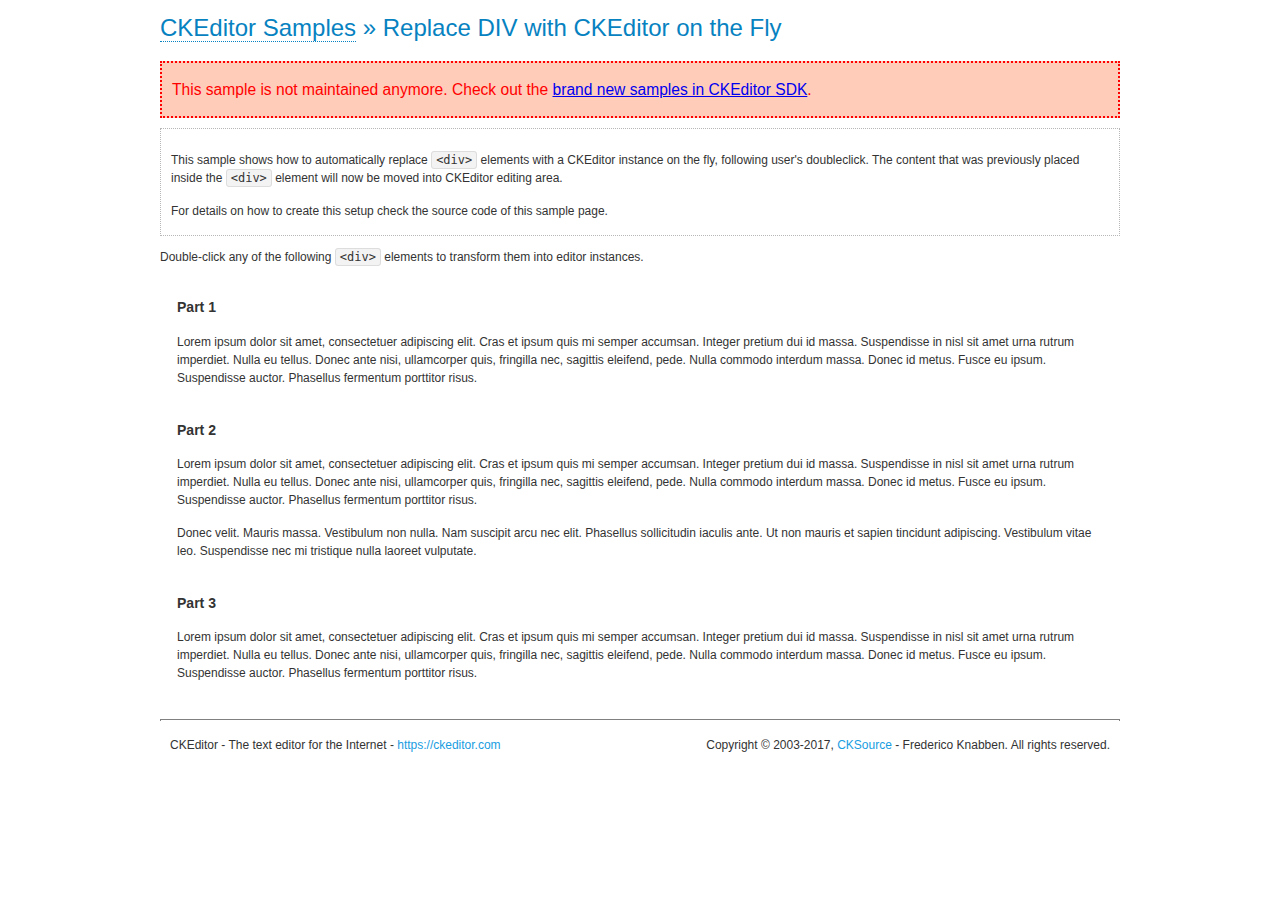
<file: static/ckeditor/samples/old/divreplace.html>
<!DOCTYPE html>
<!--
Copyright (c) 2003-2017, CKSource - Frederico Knabben. All rights reserved.
For licensing, see LICENSE.md or https://ckeditor.com/legal/ckeditor-oss-license
-->
<html>
<head>
	<meta charset="utf-8">
	<title>Replace DIV &mdash; CKEditor Sample</title>
	<script src="../../ckeditor.js"></script>
	<link href="sample.css" rel="stylesheet">
	<style>

		div.editable
		{
			border: solid 2px transparent;
			padding-left: 15px;
			padding-right: 15px;
		}

		div.editable:hover
		{
			border-color: black;
		}

	</style>
	<script>

		// Uncomment the following code to test the "Timeout Loading Method".
		// CKEDITOR.loadFullCoreTimeout = 5;

		window.onload = function() {
			// Listen to the double click event.
			if ( window.addEventListener )
				document.body.addEventListener( 'dblclick', onDoubleClick, false );
			else if ( window.attachEvent )
				document.body.attachEvent( 'ondblclick', onDoubleClick );

		};

		function onDoubleClick( ev ) {
			// Get the element which fired the event. This is not necessarily the
			// element to which the event has been attached.
			var element = ev.target || ev.srcElement;

			// Find out the div that holds this element.
			var name;

			do {
				element = element.parentNode;
			}
			while ( element && ( name = element.nodeName.toLowerCase() ) &&
				( name != 'div' || element.className.indexOf( 'editable' ) == -1 ) && name != 'body' );

			if ( name == 'div' && element.className.indexOf( 'editable' ) != -1 )
				replaceDiv( element );
		}

		var editor;

		function replaceDiv( div ) {
			if ( editor )
				editor.destroy();

			editor = CKEDITOR.replace( div );
		}

	</script>
</head>
<body>
	<h1 class="samples">
		<a href="index.html">CKEditor Samples</a> &raquo; Replace DIV with CKEditor on the Fly
	</h1>
	<div class="warning deprecated">
		This sample is not maintained anymore. Check out the <a href="https://sdk.ckeditor.com/">brand new samples in CKEditor SDK</a>.
	</div>
	<div class="description">
		<p>
			This sample shows how to automatically replace <code>&lt;div&gt;</code> elements
			with a CKEditor instance on the fly, following user's doubleclick. The content
			that was previously placed inside the <code>&lt;div&gt;</code> element will now
			be moved into CKEditor editing area.
		</p>
		<p>
			For details on how to create this setup check the source code of this sample page.
		</p>
	</div>
	<p>
		Double-click any of the following <code>&lt;div&gt;</code> elements to transform them into
		editor instances.
	</p>
	<div class="editable">
		<h3>
			Part 1
		</h3>
		<p>
			Lorem ipsum dolor sit amet, consectetuer adipiscing elit. Cras et ipsum quis mi
			semper accumsan. Integer pretium dui id massa. Suspendisse in nisl sit amet urna
			rutrum imperdiet. Nulla eu tellus. Donec ante nisi, ullamcorper quis, fringilla
			nec, sagittis eleifend, pede. Nulla commodo interdum massa. Donec id metus. Fusce
			eu ipsum. Suspendisse auctor. Phasellus fermentum porttitor risus.
		</p>
	</div>
	<div class="editable">
		<h3>
			Part 2
		</h3>
		<p>
			Lorem ipsum dolor sit amet, consectetuer adipiscing elit. Cras et ipsum quis mi
			semper accumsan. Integer pretium dui id massa. Suspendisse in nisl sit amet urna
			rutrum imperdiet. Nulla eu tellus. Donec ante nisi, ullamcorper quis, fringilla
			nec, sagittis eleifend, pede. Nulla commodo interdum massa. Donec id metus. Fusce
			eu ipsum. Suspendisse auctor. Phasellus fermentum porttitor risus.
		</p>
		<p>
			Donec velit. Mauris massa. Vestibulum non nulla. Nam suscipit arcu nec elit. Phasellus
			sollicitudin iaculis ante. Ut non mauris et sapien tincidunt adipiscing. Vestibulum
			vitae leo. Suspendisse nec mi tristique nulla laoreet vulputate.
		</p>
	</div>
	<div class="editable">
		<h3>
			Part 3
		</h3>
		<p>
			Lorem ipsum dolor sit amet, consectetuer adipiscing elit. Cras et ipsum quis mi
			semper accumsan. Integer pretium dui id massa. Suspendisse in nisl sit amet urna
			rutrum imperdiet. Nulla eu tellus. Donec ante nisi, ullamcorper quis, fringilla
			nec, sagittis eleifend, pede. Nulla commodo interdum massa. Donec id metus. Fusce
			eu ipsum. Suspendisse auctor. Phasellus fermentum porttitor risus.
		</p>
	</div>
	<div id="footer">
		<hr>
		<p>
			CKEditor - The text editor for the Internet - <a class="samples" href="https://ckeditor.com/">https://ckeditor.com</a>
		</p>
		<p id="copy">
			Copyright &copy; 2003-2017, <a class="samples" href="https://cksource.com/">CKSource</a> - Frederico
			Knabben. All rights reserved.
		</p>
	</div>
</body>
</html>
</file>
<file: static/ckeditor/samples/css/samples.css>
/**
 * @license Copyright (c) 2003-2017, CKSource - Frederico Knabben. All rights reserved.
 * For licensing, see LICENSE.md or https://ckeditor.com/legal/ckeditor-oss-license
 */
@media (max-width: 900px) {
  .global-is-mobile-hidden {
    display: none !important;
  }
}
article,
aside,
details,
figcaption,
figure,
footer,
header,
hgroup,
main,
menu,
nav,
section {
  display: block;
}
body,
html {
  margin: 0;
  padding: 0;
  font: 16px / 1.8 Arial, 'Helvetica Neue', Helvetica, sans-serif;
  font-weight: 300;
  color: #575757;
}
.grid-width-10 {
  width: 10%;
}
.grid-width-20 {
  width: 20%;
}
.grid-width-30 {
  width: 30%;
}
.grid-width-40 {
  width: 40%;
}
.grid-width-50 {
  width: 50%;
}
.grid-width-60 {
  width: 60%;
}
.grid-width-70 {
  width: 70%;
}
.grid-width-80 {
  width: 80%;
}
.grid-width-90 {
  width: 90%;
}
.grid-width-100 {
  width: 100%;
}
@media (max-width: 900px) {
  .grid-width-10,
  .grid-width-20,
  .grid-width-30,
  .grid-width-40,
  .grid-width-50,
  .grid-width-60,
  .grid-width-70,
  .grid-width-80,
  .grid-width-90,
  .grid-width-100 {
    width: 100%;
  }
}
*[class*="grid-width"] {
  -webkit-box-sizing: border-box;
  -moz-box-sizing: border-box;
  box-sizing: border-box;
  padding-left: 4%;
  padding-right: 4%;
  float: left;
}
*[class*="grid-width"]:after,
.grid-container:after,
*[class*="grid-width"]:before,
.grid-container:before {
  content: '';
  display: block;
  overflow: hidden;
  visibility: hidden;
  font-size: 0;
  line-height: 0;
  width: 0;
  height: 0;
}
*[class*="grid-width"]:after,
.grid-container:after {
  clear: both;
}
.grid-container {
  -webkit-box-sizing: border-box;
  -moz-box-sizing: border-box;
  box-sizing: border-box;
  margin-left: auto;
  margin-right: auto;
}
.grid-container-nested *[class*="grid-width"]:first-child {
  padding-left: 0;
}
.grid-container-nested *[class*="grid-width"]:last-child {
  padding-right: 0;
}
@media (max-width: 900px) {
  .grid-container-nested *[class*="grid-width"]:first-child {
    padding-left: 4%;
  }
  .grid-container-nested *[class*="grid-width"]:last-child {
    padding-right: 4%;
  }
}
.header-a {
  min-height: 140px;
  overflow: hidden;
}
.header-a .header-a-logo {
  margin: 40px 0 0;
}
@media (max-width: 900px) {
  .header-a .header-a-logo {
    text-align: center;
  }
}
.header-a .header-a-logo img {
  border: transparent;
}
.navigation-a {
  height: 30px;
  background: #3D3D3D;
  position: absolute;
  left: 0;
  right: 0;
  top: 0;
  padding: 0;
  overflow: hidden;
}
@media (max-width: 900px) {
  .navigation-a {
    text-align: center;
  }
}
.navigation-a ul {
  list-style: none;
  margin: 0;
  overflow: hidden;
}
.navigation-a ul li,
.navigation-a ul li a {
  display: inline-block;
}
@media (max-width: 900px) {
  .navigation-a ul {
    width: auto;
    text-overflow: ellipsis;
    white-space: nowrap;
    display: inline-block;
    float: none;
  }
  .navigation-a ul:before,
  .navigation-a ul:after {
    display: none;
  }
}
.navigation-a ul.navigation-a-left {
  text-align: left;
}
@media (max-width: 900px) {
  .navigation-a ul.navigation-a-left {
    padding-right: 0;
  }
}
.navigation-a ul.navigation-a-right {
  text-align: right;
}
@media (max-width: 900px) {
  .navigation-a ul.navigation-a-right {
    padding-left: 23px;
  }
}
.navigation-a ul li + li {
  margin-left: 23px;
}
.navigation-a ul li a {
  font-size: 10px;
  font-size: 0.625rem;
  line-height: 18px;
  line-height: 1.13rem;
  line-height: 30px;
  float: left;
  color: #ddd;
  font-weight: bold;
  text-decoration: none;
  text-transform: uppercase;
}
.navigation-a ul li a:hover {
  cursor: pointer;
  color: #fff;
}
.icon-navigation-a-github:before,
.icon-navigation-a-github:after {
  background-image: url("[data-uri]");
}
.navigation-b {
  text-align: right;
  margin: 52px 0 0;
  overflow: visible;
}
@media (max-width: 900px) {
  .navigation-b {
    text-align: center;
    margin-top: 20px;
    padding: 0;
  }
}
.navigation-b ul {
  padding: 0;
  list-style: none;
  margin: 0;
  overflow: visible;
}
.navigation-b ul li,
.navigation-b ul li a {
  display: inline-block;
}
@media (max-width: 900px) {
  .navigation-b ul {
    display: table;
    width: 100%;
    padding-bottom: 1.5em;
  }
}
@media (max-width: 900px) {
  .navigation-b ul li {
    display: table-row;
  }
}
.navigation-b ul li + li {
  margin-left: 20px;
}
@media (max-width: 900px) {
  .navigation-b ul li + li {
    margin-left: 0;
  }
}
.navigation-b ul li a {
  -webkit-box-sizing: border-box;
  -moz-box-sizing: border-box;
  box-sizing: border-box;
  text-transform: uppercase;
  text-decoration: none;
  outline: none;
}
@media (max-width: 900px) {
  .navigation-b ul li a {
    width: 100%;
    -webkit-border-radius: 0;
    -webkit-background-clip: padding-box;
    -moz-border-radius: 0;
    -moz-background-clip: padding;
    border-radius: 0;
    background-clip: padding-box;
  }
}
.footer-a {
  font-size: 13px;
  font-size: 0.8125rem;
  line-height: 23.4px;
  line-height: 1.46rem;
  padding-top: 2.25em;
  padding-bottom: 2.25em;
  overflow: hidden;
  color: #8a8a8a;
}
.footer-a a {
  color: #27C0D8;
  text-decoration: none;
  border-bottom: 1px dotted #27C0D8;
}
.footer-a a:hover {
  color: #23adc2;
}
.footer-a p {
  margin: 0;
  display: inline-block;
  text-align: center;
}
.content {
  font-size: 14px;
  font-size: 0.875rem;
  line-height: 25.2px;
  line-height: 1.57rem;
  overflow: hidden;
  padding-top: 1.5em;
  padding-bottom: 1.5em;
}
.content p {
  margin: 0.75em 0;
}
.content ul,
.content ol,
.content pre,
.content blockquote,
.content textarea:not([class^="cke"]),
.content .cke {
  margin: 1.875em 0;
}
.content code,
.content kbd {
  -webkit-border-radius: 3px;
  -webkit-background-clip: padding-box;
  -moz-border-radius: 3px;
  -moz-background-clip: padding;
  border-radius: 3px;
  background-clip: padding-box;
  padding: 3px 4px;
}
.content pre,
.content code,
.content kbd,
.content blockquote {
  background: #f5f5f5;
}
.content blockquote,
.content pre {
  background: none;
  border-left: 4px solid #27C0D8;
  padding: 1.5em 2.25em;
}
.content p a,
.content ul a,
.content ol a,
.content blockquote a,
.content h1 a,
.content h2 a,
.content h3 a,
.content h4 a,
.content h5 a {
  color: #27C0D8;
  text-decoration: none;
  border-bottom: 1px dotted #27C0D8;
}
.content p a:hover,
.content ul a:hover,
.content ol a:hover,
.content blockquote a:hover,
.content h1 a:hover,
.content h2 a:hover,
.content h3 a:hover,
.content h4 a:hover,
.content h5 a:hover {
  color: #23adc2;
}
.content h1,
.content h2,
.content h3,
.content h4,
.content h5 {
  color: #000;
  font-weight: 100;
}
.content h1 code,
.content h2 code,
.content h3 code,
.content h4 code,
.content h5 code,
.content h1 kbd,
.content h2 kbd,
.content h3 kbd,
.content h4 kbd,
.content h5 kbd {
  font-size: inherit;
}
.content h1 a.content-heading-anchor,
.content h2 a.content-heading-anchor,
.content h3 a.content-heading-anchor,
.content h4 a.content-heading-anchor,
.content h5 a.content-heading-anchor {
  font-weight: 100;
  vertical-align: middle;
  opacity: 0;
  border: 0;
}
.content h1:hover a.content-heading-anchor,
.content h2:hover a.content-heading-anchor,
.content h3:hover a.content-heading-anchor,
.content h4:hover a.content-heading-anchor,
.content h5:hover a.content-heading-anchor {
  opacity: 1;
}
.content h1:target a,
.content h2:target a,
.content h3:target a,
.content h4:target a,
.content h5:target a {
  -webkit-animation: targetLinkOpacity 0.5s linear alternate;
  -moz-animation: targetLinkOpacity 0.5s linear alternate;
  -o-animation: targetLinkOpacity 0.5s linear alternate;
  animation: targetLinkOpacity 0.5s linear alternate;
  opacity: 1;
}
.content input,
.content select,
.content textarea:not([class^="cke"]) {
  -webkit-border-radius: 3px;
  -webkit-background-clip: padding-box;
  -moz-border-radius: 3px;
  -moz-background-clip: padding;
  border-radius: 3px;
  background-clip: padding-box;
  -webkit-box-shadow: inset 0 1px 1px rgba(0, 0, 0, 0.08);
  -moz-box-shadow: inset 0 1px 1px rgba(0, 0, 0, 0.08);
  box-shadow: inset 0 1px 1px rgba(0, 0, 0, 0.08);
  font: inherit;
  color: inherit;
  border: 1px solid #D9D9D9;
  padding: .2em .5em;
}
.content input:focus,
.content select:focus,
.content textarea:not([class^="cke"]):focus {
  border-color: #66afe9;
  outline: 0;
  -webkit-box-shadow: inset 0 1px 1px rgba(0, 0, 0, 0.08), 0 0 8px #93c6ef;
  -moz-box-shadow: inset 0 1px 1px rgba(0, 0, 0, 0.08), 0 0 8px #93c6ef;
  box-shadow: inset 0 1px 1px rgba(0, 0, 0, 0.08), 0 0 8px #93c6ef;
}
.content abbr {
  border-bottom: 1px dotted #666;
  cursor: pointer;
}
.content blockquote {
  font-style: italic;
  font-family: Georgia, Times, "Times New Roman", serif;
  font-size: 16px;
  font-size: 1rem;
  line-height: 28.8px;
  line-height: 1.8rem;
}
.content em {
  font-style: italic;
}
.content h1 {
  font-size: 36px;
  font-size: 2.25rem;
  line-height: 64.8px;
  line-height: 4.05rem;
  margin: 1.125em 0 0;
}
.content h2 {
  font-size: 27.2px;
  font-size: 1.7rem;
  line-height: 48.96px;
  line-height: 3.06rem;
  margin: 0.9em 0 0;
}
.content h3 {
  font-size: 24px;
  font-size: 1.5rem;
  line-height: 43.2px;
  line-height: 2.7rem;
  font-weight: 500;
  margin: 0.75em 0 0;
}
.content h4 {
  font-size: 19.2px;
  font-size: 1.2rem;
  line-height: 34.56px;
  line-height: 2.16rem;
  font-weight: 500;
  margin: 0.75em 0 0;
}
.content h5 {
  font-size: 17.6px;
  font-size: 1.1rem;
  line-height: 31.68px;
  line-height: 1.98rem;
  font-weight: 500;
  margin: 0.75em 0 0;
}
.content hr {
  border: 0;
  border-top: 4px solid #D9D9D9;
  margin: 1.5em 0;
}
.content input[type="text"] {
  height: 1.8em;
  line-height: 1.8em;
}
.content input[type="button"] {
  -webkit-appearance: button;
  -moz-appearance: button;
  appearance: button;
}
.content kbd {
  font-size: 12px;
  font-size: 0.75rem;
  line-height: 21.6px;
  line-height: 1.35rem;
  font-family: Arial, 'Helvetica Neue', Helvetica, sans-serif;
  padding: 2px 6px;
  -webkit-box-shadow: 0 0 4px #fff inset, 0 2px 0 #D9D9D9;
  -moz-box-shadow: 0 0 4px #fff inset, 0 2px 0 #D9D9D9;
  box-shadow: 0 0 4px #fff inset, 0 2px 0 #D9D9D9;
}
.content p img {
  vertical-align: middle;
}
.content p pre {
  padding: 1.5em;
}
.content pre {
  padding: 0;
  border: 0;
  tab-size: 4;
  -o-tab-size: 4;
  -moz-tab-size: 4;
}
.content pre,
.content code {
  font-size: 11.89px;
  font-size: 0.743rem;
  line-height: 21.4px;
  line-height: 1.34rem;
  font-family: Consolas, Menlo, Monaco, Lucida Console, Liberation Mono, DejaVu Sans Mono, Bitstream Vera Sans Mono, Courier New, monospace, serif;
}
.content pre a,
.content code a {
  border: 0;
}
.content pre code {
  padding: 0.75em;
  display: block;
}
.content strong {
  color: #000;
}
.content ul ul,
.content ol ul,
.content ul ol,
.content ol ol {
  margin: 0.75em 0;
}
.content ul li,
.content ol li {
  font-size: 14px;
  font-size: 0.875rem;
  line-height: 30.24px;
  line-height: 1.89rem;
}
.content textarea:not([class^="cke"]) {
  width: 100%;
}
.content div.todo {
  border: 2px dotted #444;
  padding: 10px;
  margin: 60px 0 10px 0;
  /* Remove me some day */
}
.content div.todo:before {
  content: "TODO";
  font-weight: bold;
}
body a.button-a,
body button.button-a,
body input.button-a {
  -webkit-border-radius: 3px;
  -webkit-background-clip: padding-box;
  -moz-border-radius: 3px;
  -moz-background-clip: padding;
  border-radius: 3px;
  background-clip: padding-box;
  font-size: 14px;
  font-size: 0.875rem;
  line-height: 25.2px;
  line-height: 1.57rem;
  height: 36px;
  line-height: 36px;
  padding: 0 1.1em;
  font-weight: 700;
  color: #3e3e3e;
  white-space: nowrap;
  text-decoration: none;
  display: inline-block;
  cursor: pointer;
  border: 0;
  vertical-align: middle;
  margin: 1px 0;
  background: transparent;
}
body a.button-a.icon-pos-left,
body button.button-a.icon-pos-left,
body input.button-a.icon-pos-left {
  padding-left: .8em;
}
body a.button-a.icon-pos-right,
body button.button-a.icon-pos-right,
body input.button-a.icon-pos-right {
  padding-right: .8em;
}
body a.button-a.button-a-no-text,
body button.button-a.button-a-no-text,
body input.button-a.button-a-no-text {
  -webkit-border-radius: 100px;
  -webkit-background-clip: padding-box;
  -moz-border-radius: 100px;
  -moz-background-clip: padding;
  border-radius: 100px;
  background-clip: padding-box;
  width: 36px;
  padding: 0;
  text-indent: -999px;
  overflow: hidden;
  position: relative;
  text-align: center;
}
body a.button-a.button-a-no-text:before,
body button.button-a.button-a-no-text:before,
body input.button-a.button-a-no-text:before {
  position: absolute;
  left: 50%;
  top: 50%;
  margin: -9px 0 0 -9px;
}
@media (max-width: 900px) {
  body a.button-a.button-a-mobile-collapsed,
  body button.button-a.button-a-mobile-collapsed,
  body input.button-a.button-a-mobile-collapsed {
    -webkit-border-radius: 100px;
    -webkit-background-clip: padding-box;
    -moz-border-radius: 100px;
    -moz-background-clip: padding;
    border-radius: 100px;
    background-clip: padding-box;
    width: 36px;
    padding: 0;
    text-indent: -999px;
    overflow: hidden;
    position: relative;
    text-align: center;
  }
  body a.button-a.button-a-mobile-collapsed:before,
  body button.button-a.button-a-mobile-collapsed:before,
  body input.button-a.button-a-mobile-collapsed:before {
    position: absolute;
    left: 50%;
    top: 50%;
    margin: -9px 0 0 -9px;
  }
  body a.button-a.button-a-mobile-collapsed:before,
  body button.button-a.button-a-mobile-collapsed:before,
  body input.button-a.button-a-mobile-collapsed:before {
    position: absolute;
    left: 50%;
    top: 50%;
    margin: -9px 0 0 -9px;
  }
}
body a.button-a:active,
body button.button-a:active,
body input.button-a:active,
body a.button-a:hover,
body button.button-a:hover,
body input.button-a:hover {
  color: #fff;
  background: #23adc2;
}
body a.button-a:focus,
body button.button-a:focus,
body input.button-a:focus {
  border-color: #66afe9;
  outline: 0;
  -webkit-box-shadow: inset 0 1px 1px rgba(0, 0, 0, 0.075), 0 0 8px #93c6ef;
  -moz-box-shadow: inset 0 1px 1px rgba(0, 0, 0, 0.075), 0 0 8px #93c6ef;
  box-shadow: inset 0 1px 1px rgba(0, 0, 0, 0.075), 0 0 8px #93c6ef;
}
body a.button-a-soft,
body button.button-a-soft,
body input.button-a-soft {
  background: #e7e7e7;
}
body a.button-a-soft:active,
body button.button-a-soft:active,
body input.button-a-soft:active,
body a.button-a-soft:hover,
body button.button-a-soft:hover,
body input.button-a-soft:hover {
  color: #3e3e3e;
  background: #cecece;
}
body a.button-a-background,
body button.button-a-background,
body input.button-a-background,
body a.navigation-b ul li a:hover,
body button.navigation-b ul li a:hover,
body input.navigation-b ul li a:hover {
  color: #fff;
  background: #27C0D8;
}
body a.button-a-background:active,
body button.button-a-background:active,
body input.button-a-background:active,
body a.button-a-background:hover,
body button.button-a-background:hover,
body input.button-a-background:hover,
body a.navigation-b ul li a:hover:active,
body button.navigation-b ul li a:hover:active,
body input.navigation-b ul li a:hover:active,
body a.navigation-b ul li a:hover:hover,
body button.navigation-b ul li a:hover:hover,
body input.navigation-b ul li a:hover:hover {
  color: #fff;
  background: #23adc2;
}
.balloon-a {
  font-size: 12px;
  font-size: 0.75rem;
  line-height: 21.6px;
  line-height: 1.35rem;
  -webkit-border-radius: 3px;
  -webkit-background-clip: padding-box;
  -moz-border-radius: 3px;
  -moz-background-clip: padding;
  border-radius: 3px;
  background-clip: padding-box;
  border-bottom: 3px solid #d4d4d4;
  background: #ebebeb;
  display: inline-block;
  white-space: nowrap;
  padding: .4em 1.2em .2em;
  font-weight: 700;
  position: relative;
  z-index: 1000;
  text-transform: none;
  color: #575757;
}
.balloon-a:hover {
  color: #575757;
}
.balloon-a:before {
  content: '';
  width: 0;
  height: 0;
  border-style: solid;
  position: absolute;
}
.balloon-a-ne:before,
.balloon-a-nw:before {
  top: -13px;
  border-width: 0 9px 15.6px 9px;
  border-color: transparent transparent #ebebeb transparent;
}
.balloon-a-se:before,
.balloon-a-sw:before {
  bottom: -13px;
  border-width: 15.6px 9px 0 9px;
  border-color: #ebebeb transparent transparent transparent;
}
.balloon-a-nw:before,
.balloon-a-sw:before {
  left: 20px;
}
.balloon-a-ne:before,
.balloon-a-se:before {
  right: 20px;
}
.icon-pos-left:before,
.icon-pos-right:after {
  content: '';
  display: inline-block;
  width: 18px;
  height: 18px;
  vertical-align: middle;
  background-repeat: no-repeat;
}
.icon-pos-left:before {
  margin-right: 10px;
}
.icon-pos-right:after {
  margin-left: 10px;
}
.icon-download:before,
.icon-download:after {
  background-image: url("[data-uri]");
}
.icon-question-mark:before,
.icon-question-mark:after {
  background-image: url("[data-uri]");
}
.icon-close:before,
.icon-close:after {
  background-image: url("[data-uri]");
}
.ie8 .switch > * {
  vertical-align: middle;
}
.ie8 .switch input[type="radio"] {
  margin: 0 0.25em;
  display: inline-block;
}
.ie8 .switch label {
  margin-left: 0 !important;
  margin-right: 0 !important;
}
.ie8 .switch label[data-for="1"] {
  float: left;
}
.ie8 .switch label[data-for="2"] {
  float: right;
}
.ie8 .switch .switch-inner {
  display: none;
}
.switch {
  font-size: 14px;
  font-size: 0.875rem;
  line-height: 25.2px;
  line-height: 1.57rem;
  font-weight: bold;
  background-color: #27C0D8;
  overflow: hidden;
  display: inline-block;
  padding: 0.75em 0.25em;
  color: #fff;
  -webkit-border-radius: 3px;
  -webkit-background-clip: padding-box;
  -moz-border-radius: 3px;
  -moz-background-clip: padding;
  border-radius: 3px;
  background-clip: padding-box;
  position: relative;
}
.switch input[type="radio"] {
  display: none;
}
.switch label {
  position: relative;
  z-index: 2;
  float: left;
  cursor: pointer;
  padding: 0 0.75em;
}
.switch label:hover {
  text-decoration: underline;
}
.switch .switch-inner {
  float: left;
  background-color: #FFF;
  height: 1.5em;
  width: 4.125em;
  padding: 2px;
  margin: 0 0.25em;
  -webkit-border-radius: 5.5px;
  -webkit-background-clip: padding-box;
  -moz-border-radius: 5.5px;
  -moz-background-clip: padding;
  border-radius: 5.5px;
  background-clip: padding-box;
}
.switch .switch-inner .handler {
  overflow: hidden;
  position: relative;
  display: block;
  height: 1.5em;
  width: 1.5em;
  background: #25b4cb;
  -webkit-border-radius: 4.5px;
  -webkit-background-clip: padding-box;
  -moz-border-radius: 4.5px;
  -moz-background-clip: padding;
  border-radius: 4.5px;
  background-clip: padding-box;
}
.switch .switch-inner .handler:before {
  content: '';
  display: block;
  position: absolute;
  top: 0;
  right: 0;
  bottom: 3px;
  left: 0;
  background-color: #34c4da;
  -webkit-border-bottom-left-radius: 4.5px;
  -moz-border-radius-bottomleft: 4.5px;
  border-bottom-left-radius: 4.5px;
  -webkit-border-bottom-right-radius: 4.5px;
  -webkit-background-clip: padding-box;
  -moz-border-radius-bottomright: 4.5px;
  -moz-background-clip: padding;
  border-bottom-right-radius: 4.5px;
  background-clip: padding-box;
}
.switch:hover .switch-inner .handler:before {
  background: #45c9dd;
}
.switch input[data-num="2"]:checked ~ .switch-inner > .handler {
  margin-left: auto;
}
.switch input[data-num="2"]:checked ~ label[data-for="1"] {
  padding-right: 5.125em;
  margin-right: -4.375em;
}
.switch input[data-num="1"]:checked ~ label[data-for="2"] {
  padding-left: 5.125em;
  margin-left: -4.375em;
}
.toggler {
  -webkit-user-select: none;
  -moz-user-select: none;
  -ms-user-select: none;
  user-select: none;
}
.toggler label {
  cursor: pointer;
}
.toggler [data-collapse] {
  display: inherit;
}
.toggler [data-expand] {
  display: none;
}
.toggler.collapsed [data-collapse] {
  display: none;
}
.toggler.collapsed [data-expand] {
  display: inherit;
}
.toggler-container {
  overflow: hidden;
}
.toggler-container.collapsed {
  height: 0;
}
.icon-toggler-expanded:before,
.icon-toggler-collapsed:before,
.icon-toggler-expanded:after,
.icon-toggler-collapsed:after {
  background-image: url("[data-uri]");
}
.icon-toggler-expanded.icon-light:before,
.icon-toggler-collapsed.icon-light:before,
.icon-toggler-expanded.icon-light:after,
.icon-toggler-collapsed.icon-light:after {
  background-image: url("[data-uri]");
}
.icon-toggler-expanded:before,
.icon-toggler-expanded:after {
  background-position: top left;
}
.icon-toggler-collapsed:before,
.icon-toggler-collapsed:after {
  background-position: bottom left;
}
.modal {
  padding: 20px;
  border-radius: 3px;
  background-color: white;
  max-width: 700px;
  -webkit-box-sizing: border-box;
  -moz-box-sizing: border-box;
  box-sizing: border-box;
  width: 80% !important;
  top: 50% !important;
  -webkit-transform: translate(-50%, -50%) !important;
  -moz-transform: translate(-50%, -50%) !important;
  -o-transform: translate(-50%, -50%) !important;
  -ms-transform: translate(-50%, -50%) !important;
  transform: translate(-50%, -50%) !important;
}
.modal-close {
  -webkit-border-radius: 100px;
  -webkit-background-clip: padding-box;
  -moz-border-radius: 100px;
  -moz-background-clip: padding;
  border-radius: 100px;
  background-clip: padding-box;
  cursor: pointer;
  height: 18px;
  width: 18px;
  position: absolute;
  top: 10px;
  right: 10px;
  font-size: 17px;
  text-align: center;
  line-height: 19px;
  background: #cccccc;
}
main .grid-container,
header .grid-container,
.navigation-a > div,
footer > div {
  max-width: 968px;
}
.header-a {
  margin-top: 30px;
}
.footer-a {
  border-top: 1px solid #D9D9D9;
}
.adjoined-top {
  background-color: #27C0D8;
  color: #fff;
}
.adjoined-top .content h1,
.adjoined-top .content h2,
.adjoined-top .content h3,
.adjoined-top .content h4,
.adjoined-top .content h5 {
  color: #fff;
}
.adjoined-top .content p {
  font-size: 18px;
  font-size: 1.125rem;
  line-height: 32.4px;
  line-height: 2.02rem;
  font-weight: 100;
}
.adjoined-top .content p a {
  text-decoration: none;
  border-bottom: 1px dotted #fff;
  color: inherit;
}
.adjoined-top .content p a:hover {
  color: #e6e6e6;
}
.adjoined-top .content button {
  color: #fff;
}
.adjoined-top .content strong {
  color: #fff;
}
.adjoined-top .content code {
  font-size: inherit;
  color: #27C0D8;
}
.adjoined-bottom {
  position: relative;
}
.adjoined-bottom:before {
  z-index: -1;
  content: '';
  background: #27C0D8;
  position: absolute;
  top: 0;
  left: 0;
  right: 0;
  height: 50%;
}
main .grid-container,
header .grid-container,
.navigation-a > div,
footer > div {
  max-width: 1052px;
}
main .grid-container.freed-width {
  max-width: none;
}
.switch {
  background: #25b4cb;
  float: right;
  overflow: visible;
}
.switch .balloon-a {
  position: absolute;
  top: -40px;
  right: 50%;
  margin-right: -15px;
  background: #FFEFC1;
  border-bottom-color: #DCDCA4;
}
.switch .balloon-a:before {
  border-color: #FFEFC1 transparent transparent transparent;
}
#toolbar .editors-container {
  overflow: hidden;
  height: 0;
  transition: height 200ms;
}
#toolbar .editors-container.active {
  height: auto;
}
#main #editor {
  background: #FFF;
  padding: 2% 4%;
  border: dashed 5px #27C0D8;
}
#main .adjoined-top:before {
  height: 335px;
}
#toolbar .adjoined-top:before {
  height: 219px;
}
#toolbar .adjoined-top .grid-container-nested {
  height: 147px;
}
.content .grid-switch-magic {
  margin: 3.5em 0 0;
}
#info-box {
  padding-bottom: 0;
}
#info-box > div {
  width: 100%;
  text-align: right;
}
#info-box > div .toggler {
  padding-right: 0;
}
#info-box > div .toggler:hover {
  background: transparent;
  color: #000;
}
#info-box > div .toggler:hover > label {
  text-decoration: underline;
}
#info-box > div h2 {
  float: left;
  margin-top: 0;
}
#info-box > div#instructions-container {
  text-align: left;
}
#toolbarModifierWrapper {
  overflow: hidden;
  height: 0;
  opacity: 0;
  transition: height 200ms;
}
#toolbarModifierWrapper.active {
  height: auto;
  opacity: 1;
}
header {
  overflow: visible;
}
header div.grid-container {
  overflow: visible;
}
header .navigation-b {
  overflow: visible;
}
header .navigation-b ul {
  overflow: visible;
}
header .navigation-b a {
  position: relative;
}
header .balloon-a {
  position: absolute;
  top: 48px;
  left: 50%;
  margin-left: -35px;
}
@media (max-width: 1140px) {
  header .balloon-a {
    left: auto;
    margin-left: auto;
    right: 50%;
    margin-right: -35px;
  }
  header .balloon-a:before {
    left: auto;
    right: 22px;
  }
}
@media (max-width: 900px) {
  header .balloon-a {
    display: none;
  }
}
#toolbar .cke_toolbar {
  pointer-events: none;
  -webkit-user-select: none;
  -moz-user-select: none;
  -ms-user-select: none;
  user-select: none;
  cursor: default;
}
.some-toolbar-active .cke_toolbar {
  zoom: 1;
  filter: alpha(opacity=50);
  -webkit-opacity: 0.5;
  -moz-opacity: 0.5;
  opacity: 0.5;
}
.cke_toolbar.active {
  position: relative;
  zoom: 1;
  filter: alpha(opacity=100);
  -webkit-opacity: 1;
  -moz-opacity: 1;
  opacity: 1;
}
.cke_toolbar.active:after {
  content: '';
  display: block;
  position: absolute;
  top: 0;
  right: 6px;
  bottom: 5px;
  left: 0;
  -webkit-border-radius: 5px;
  -webkit-background-clip: padding-box;
  -moz-border-radius: 5px;
  -moz-background-clip: padding;
  border-radius: 5px;
  background-clip: padding-box;
  -webkit-box-shadow: 0px 0px 15px 3px #fff4b0;
  -moz-box-shadow: 0px 0px 15px 3px #fff4b0;
  box-shadow: 0px 0px 15px 3px #fff4b0;
}
.cke_toolbar.active .cke_toolgroup {
  -webkit-box-shadow: none;
  -moz-box-shadow: none;
  box-shadow: none;
  border-color: #e3c300;
}
.cke_toolbar.active .cke_combo,
.cke_toolbar.active .cke_toolgroup {
  position: relative;
  z-index: 2;
}
.cke_toolbar.active .cke_combo_button {
  -webkit-box-shadow: none;
  -moz-box-shadow: none;
  box-shadow: none;
}
.unselectable {
  -webkit-user-select: none;
  -moz-user-select: none;
  -ms-user-select: none;
  user-select: none;
}
.toolbar {
  padding: 5px 0;
  margin-bottom: 2.4em;
  overflow: hidden;
  background: #fff;
}
.toolbar button.button-a.cke_button {
  cursor: pointer;
  display: inline-block;
  padding: 4px 6px;
  outline: 0;
  border: 1px solid #a6a6a6;
}
.toolbar button.button-a.hidden {
  display: none;
}
.toolbar button.button-a.left {
  float: left;
  margin-right: 8px;
}
.toolbar button.button-a.right {
  float: right;
  margin-left: 8px;
}
.toolbar button.button-a .highlight {
  color: #ffefc1;
}
.configContainer.hidden,
.toolbarModifier.hidden,
.toolbarModifier-hints.hidden {
  display: none;
}
.toolbarModifier :focus,
.toolbar button:focus,
.configContainer textarea.configCode:focus {
  outline: none;
}
div.toolbarModifier {
  padding: 0;
  overflow: hidden;
  width: 100%;
  position: relative;
  display: table;
  border-collapse: collapse;
}
div.toolbarModifier ::-moz-focus-inner {
  border: 0;
}
div.toolbarModifier .empty {
  display: none;
}
div.toolbarModifier.empty-visible .empty {
  display: table-row;
  zoom: 1;
  filter: alpha(opacity=60);
  -webkit-opacity: 0.6;
  -moz-opacity: 0.6;
  opacity: 0.6;
}
div.toolbarModifier .empty > p {
  line-height: 31px;
}
div.toolbarModifier > ul {
  padding: 0;
  margin: 0;
  border-top: 1px solid #ccc;
  width: 100%;
}
div.toolbarModifier > ul[data-type="table-header"] {
  display: table-header-group;
}
div.toolbarModifier > ul[data-type="table-body"] {
  display: table-row-group;
}
div.toolbarModifier > ul p {
  padding: 0;
  margin: 0;
}
div.toolbarModifier > ul > li {
  display: table-row;
}
div.toolbarModifier > ul > li[data-type="header"] {
  font-weight: bold;
  user-select: none;
  cursor: default;
}
div.toolbarModifier > ul > li[data-type="group"],
div.toolbarModifier > ul > li[data-type="separator"] {
  border-bottom: 1px solid #ccc;
}
div.toolbarModifier > ul > li[data-type="subgroup"] {
  border-top: 1px solid #eee;
}
div.toolbarModifier > ul > li[data-type="subgroup"]:first-child {
  border-top: none;
}
div.toolbarModifier > ul > li[data-type="group"].active,
div.toolbarModifier > ul > li[data-type="group"]:hover,
div.toolbarModifier > ul > li[data-type="separator"].active,
div.toolbarModifier > ul > li[data-type="separator"]:hover {
  overflow: hidden;
  z-index: 2;
}
div.toolbarModifier > ul > li[data-type="group"].active,
div.toolbarModifier > ul > li[data-type="separator"].active,
div.toolbarModifier > ul > li[data-type="group"].active:hover,
div.toolbarModifier > ul > li[data-type="separator"].active:hover {
  background: #f0fafb;
}
div.toolbarModifier > ul > li[data-type="group"]:hover,
div.toolbarModifier > ul > li[data-type="separator"]:hover {
  background: #fffbe3;
}
div.toolbarModifier > ul > li[data-type="separator"] {
  background: #f5f5f5;
}
div.toolbarModifier > ul > li[data-type="separator"]:after {
  content: '';
  width: 100%;
}
div.toolbarModifier > ul > li[data-type="separator"] > p {
  padding: 2px 5px;
}
div.toolbarModifier > ul > li > p,
div.toolbarModifier > ul > li > ul {
  display: table-cell;
  vertical-align: middle;
}
div.toolbarModifier > ul > li p {
  padding-left: 5px;
  min-width: 200px;
}
div.toolbarModifier > ul > li p span {
  white-space: nowrap;
  cursor: default;
}
div.toolbarModifier > ul > li p span button {
  font-size: 12.666px;
  margin-right: 5px;
  cursor: pointer;
  background: #fff;
  -webkit-border-radius: 5px;
  -webkit-background-clip: padding-box;
  -moz-border-radius: 5px;
  -moz-background-clip: padding;
  border-radius: 5px;
  background-clip: padding-box;
  border: 1px solid #bbb;
  padding: 0 7px;
  line-height: 12px;
  height: 20px;
}
div.toolbarModifier > ul > li p span button:not(.disabled):hover,
div.toolbarModifier > ul > li p span button:not(.disabled):focus {
  color: #fff;
  background-color: #454545;
  border-color: transparent;
}
div.toolbarModifier > ul > li p span button.move.disabled {
  cursor: default;
  zoom: 1;
  filter: alpha(opacity=20);
  -webkit-opacity: 0.2;
  -moz-opacity: 0.2;
  opacity: 0.2;
}
div.toolbarModifier > ul > li ul {
  border-collapse: collapse;
  padding: 0;
  width: 100%;
}
div.toolbarModifier > ul > li ul li {
  display: table-row;
  list-style-type: none;
  line-height: 1;
}
div.toolbarModifier > ul > li ul li[data-type="subgroup"] {
  border-top: 1px solid #ddd;
}
div.toolbarModifier > ul > li ul li[data-type="subgroup"]:first-child {
  border-top: 0;
}
div.toolbarModifier > ul > li ul li[data-type="subgroup"] [data-type="button"] {
  -webkit-border-radius: 3px;
  -webkit-background-clip: padding-box;
  -moz-border-radius: 3px;
  -moz-background-clip: padding;
  border-radius: 3px;
  background-clip: padding-box;
  padding: 0 2px;
}
div.toolbarModifier > ul > li ul li[data-type="subgroup"] [data-type="button"]:focus {
  background: rgba(0, 0, 0, 0.04);
}
div.toolbarModifier > ul > li ul li[data-type="subgroup"] [data-type="button"] input {
  vertical-align: middle;
}
div.toolbarModifier > ul > li ul li > p,
div.toolbarModifier > ul > li ul li > ul {
  display: table-cell;
  vertical-align: middle;
}
div.toolbarModifier > ul > li ul li ul {
  padding: 0;
}
div.toolbarModifier > ul > li ul li ul li {
  padding: 0;
  display: inline-block;
  cursor: pointer;
  margin: 2px 5px 2px 0;
}
div.toolbarModifier > ul > li ul li ul li .cke_combo_text {
  cursor: pointer;
  white-space: nowrap;
}
div.toolbarModifier > ul > li ul li ul li .cke_toolgroup,
div.toolbarModifier > ul > li ul li ul li .cke_combo_button {
  cursor: pointer;
  margin: 0;
  vertical-align: middle;
  border: 1px solid #ddd;
  font-size: 11.41px;
  font-size: 0.713rem;
  line-height: 20.54px;
  line-height: 1.28rem;
}
div.toolbarModifier > .codemirror-wrapper {
  overflow-y: auto;
}
div.toolbarModifier-hints {
  float: right;
  width: 350px;
  min-width: 150px;
  overflow-y: auto;
  margin-left: 1.5em;
}
div.toolbarModifier-hints h3 {
  font-size: 18.08px;
  font-size: 1.13rem;
  line-height: 32.54px;
  line-height: 2.03rem;
  padding: 0.36em 1.5em;
  background: #f5f5f5;
  border-bottom: 1px solid #ddd;
  margin-top: 0;
  margin-bottom: 1.2em;
}
div.toolbarModifier-hints dl {
  margin-bottom: 1.2em;
  overflow: hidden;
}
div.toolbarModifier-hints dl .list-header {
  font-weight: bold;
  border: 0;
  padding-bottom: 0.6em;
}
div.toolbarModifier-hints dl > p {
  text-align: center;
}
div.toolbarModifier-hints dl dt {
  float: left;
  width: 9em;
  clear: both;
  text-align: right;
  border-top: 1px solid #ddd;
  padding-left: 1.5em;
  padding-right: .1em;
  -webkit-box-sizing: border-box;
  -moz-box-sizing: border-box;
  box-sizing: border-box;
}
div.toolbarModifier-hints dl dt code {
  background: none;
  border: none;
  vertical-align: middle;
}
div.toolbarModifier-hints dl dd {
  margin-left: 10em;
  clear: right;
  padding-right: 1.5em;
}
div.toolbarModifier-hints dl dd code {
  line-height: 2.2em;
}
div.toolbarModifier-hints dl dd:after {
  content: '\00a0';
  display: block;
  clear: left;
  float: right;
  height: 0;
  width: 0;
}
.toolbarModifier-hints,
.configContainer textarea.configCode,
.CodeMirror {
  -webkit-border-radius: 3px;
  -webkit-background-clip: padding-box;
  -moz-border-radius: 3px;
  -moz-background-clip: padding;
  border-radius: 3px;
  background-clip: padding-box;
  border: 1px solid #ccc;
  font-size: 13.01px;
  font-size: 0.813rem;
  line-height: 23.42px;
  line-height: 1.46rem;
}
.configContainer textarea.configCode,
.CodeMirror pre,
.CodeMirror-linenumber {
  font-size: 13.01px;
  font-size: 0.813rem;
  line-height: 23.42px;
  line-height: 1.46rem;
  font-family: Consolas, Menlo, Monaco, Lucida Console, Liberation Mono, DejaVu Sans Mono, Bitstream Vera Sans Mono, Courier New, monospace, serif;
}
.CodeMirror pre {
  border: none;
  padding: 0;
  margin: 0;
}
.configContainer textarea.configCode {
  -webkit-box-sizing: border-box;
  -moz-box-sizing: border-box;
  box-sizing: border-box;
  color: #575757;
  padding: 10px;
  width: 100%;
  min-height: 500px;
  margin: 0;
  resize: none;
  outline: none;
  -moz-tab-size: 4;
  tab-size: 4;
  white-space: pre;
  word-wrap: normal;
  overflow: auto;
}
.CodeMirror-hints.toolbar-modifier {
  padding: 0;
  color: #575757;
  font-size: 14px;
  font-size: 0.875rem;
  line-height: 25.2px;
  line-height: 1.57rem;
  font-family: Consolas, Menlo, Monaco, Lucida Console, Liberation Mono, DejaVu Sans Mono, Bitstream Vera Sans Mono, Courier New, monospace, serif;
}
.CodeMirror-hints.toolbar-modifier .CodeMirror-hint-active {
  color: #575757;
  background: #f0fafb;
}
.CodeMirror-hints.toolbar-modifier > li:hover {
  background: #fffbe3;
}
/* Text modifier */
#toolbarModifierWrapper {
  margin-bottom: 1.2em;
}
#toolbarModifierWrapper .invalid .CodeMirror {
  background: #fff8f8;
  border-color: red;
}
#toolbarModifierWrapper .CodeMirror {
  height: auto;
  padding: 0 0.6em;
}
.staticContainer {
  position: fixed;
  top: 0;
  width: 100%;
  z-index: 10;
}
.staticContainer > .grid-container {
  max-width: 1052px;
}
.staticContainer > .grid-container .inner {
  background: #fff;
}
.staticContainer > .grid-container .inner .toolbar {
  margin-bottom: 0;
}
#help {
  position: relative;
  top: -15px;
  left: -5px;
}
#help-content {
  display: none;
}
/*# sourceMappingURL=[data-uri] */
</file>
<file: static/ckeditor/samples/toolbarconfigurator/lib/codemirror/neo.css>
/* neo theme for codemirror */

/* Color scheme */

.cm-s-neo.CodeMirror {
  background-color:#ffffff;
  color:#2e383c;
  line-height:1.4375;
}
.cm-s-neo .cm-comment {color:#75787b}
.cm-s-neo .cm-keyword, .cm-s-neo .cm-property {color:#1d75b3}
.cm-s-neo .cm-atom,.cm-s-neo .cm-number {color:#75438a}
.cm-s-neo .cm-node,.cm-s-neo .cm-tag {color:#9c3328}
.cm-s-neo .cm-string {color:#b35e14}
.cm-s-neo .cm-variable,.cm-s-neo .cm-qualifier {color:#047d65}


/* Editor styling */

.cm-s-neo pre {
  padding:0;
}

.cm-s-neo .CodeMirror-gutters {
  border:none;
  border-right:10px solid transparent;
  background-color:transparent;
}

.cm-s-neo .CodeMirror-linenumber {
  padding:0;
  color:#e0e2e5;
}

.cm-s-neo .CodeMirror-guttermarker { color: #1d75b3; }
.cm-s-neo .CodeMirror-guttermarker-subtle { color: #e0e2e5; }
</file>
<file: static/ckeditor/samples/old/sample.css>
/*
Copyright (c) 2003-2017, CKSource - Frederico Knabben. All rights reserved.
For licensing, see LICENSE.md or https://ckeditor.com/legal/ckeditor-oss-license
*/

html, body, h1, h2, h3, h4, h5, h6, div, span, blockquote, p, address, form, fieldset, img, ul, ol, dl, dt, dd, li, hr, table, td, th, strong, em, sup, sub, dfn, ins, del, q, cite, var, samp, code, kbd, tt, pre
{
	line-height: 1.5;
}

body
{
	padding: 10px 30px;
}

input, textarea, select, option, optgroup, button, td, th
{
	font-size: 100%;
}

pre
{
	-moz-tab-size: 4;
	tab-size: 4;
}

pre, code, kbd, samp, tt
{
	font-family: monospace,monospace;
	font-size: 1em;
}

body {
	width: 960px;
	margin: 0 auto;
}

code
{
	background: #f3f3f3;
	border: 1px solid #ddd;
	padding: 1px 4px;
	border-radius: 3px;
}

abbr
{
	border-bottom: 1px dotted #555;
	cursor: pointer;
}

.new, .beta
{
	text-transform: uppercase;
	font-size: 10px;
	font-weight: bold;
	padding: 1px 4px;
	margin: 0 0 0 5px;
	color: #fff;
	float: right;
	border-radius: 3px;
}

.new
{
	background: #FF7E00;
	border: 1px solid #DA8028;
	text-shadow: 0 1px 0 #C97626;

	box-shadow: 0 2px 3px 0 #FFA54E inset;
}

.beta
{
	background: #18C0DF;
	border: 1px solid #19AAD8;
	text-shadow: 0 1px 0 #048CAD;
	font-style: italic;

	box-shadow: 0 2px 3px 0 #50D4FD inset;
}

h1.samples
{
	color: #0782C1;
	font-size: 200%;
	font-weight: normal;
	margin: 0;
	padding: 0;
}

h1.samples a
{
	color: #0782C1;
	text-decoration: none;
	border-bottom: 1px dotted #0782C1;
}

.samples a:hover
{
	border-bottom: 1px dotted #0782C1;
}

h2.samples
{
	color: #000000;
	font-size: 130%;
	margin: 15px 0 0 0;
	padding: 0;
}

p, blockquote, address, form, pre, dl, h1.samples, h2.samples
{
	margin-bottom: 15px;
}

ul.samples
{
	margin-bottom: 15px;
}

.clear
{
	clear: both;
}

fieldset
{
	margin: 0;
	padding: 10px;
}

body, input, textarea
{
	color: #333333;
	font-family: Arial, Helvetica, sans-serif;
}

body
{
	font-size: 75%;
}

a.samples
{
	color: #189DE1;
	text-decoration: none;
}

form
{
	margin: 0;
	padding: 0;
}

pre.samples
{
	background-color: #F7F7F7;
	border: 1px solid #D7D7D7;
	overflow: auto;
	padding: 0.25em;
	white-space: pre-wrap; /* CSS 2.1 */
	word-wrap: break-word; /* IE7 */
}

#footer
{
	clear: both;
	padding-top: 10px;
}

#footer hr
{
	margin: 10px 0 15px 0;
	height: 1px;
	border: solid 1px gray;
	border-bottom: none;
}

#footer p
{
	margin: 0 10px 10px 10px;
	float: left;
}

#footer #copy
{
	float: right;
}

#outputSample
{
	width: 100%;
	table-layout: fixed;
}

#outputSample thead th
{
	color: #dddddd;
	background-color: #999999;
	padding: 4px;
	white-space: nowrap;
}

#outputSample tbody th
{
	vertical-align: top;
	text-align: left;
}

#outputSample pre
{
	margin: 0;
	padding: 0;
}

.description
{
	border: 1px dotted #B7B7B7;
	margin-bottom: 10px;
	padding: 10px 10px 0;
	overflow: hidden;
}

label
{
	display: block;
	margin-bottom: 6px;
}

/**
 *	CKEditor editables are automatically set with the "cke_editable" class
 *	plus cke_editable_(inline|themed) depending on the editor type.
 */

/* Style a bit the inline editables. */
.cke_editable.cke_editable_inline
{
	cursor: pointer;
}

/* Once an editable element gets focused, the "cke_focus" class is
   added to it, so we can style it differently. */
.cke_editable.cke_editable_inline.cke_focus
{
	box-shadow: inset 0px 0px 20px 3px #ddd, inset 0 0 1px #000;
	outline: none;
	background: #eee;
	cursor: text;
}

/* Avoid pre-formatted overflows inline editable. */
.cke_editable_inline pre
{
	white-space: pre-wrap;
	word-wrap: break-word;
}

/**
 *	Samples index styles.
 */

.twoColumns,
.twoColumnsLeft,
.twoColumnsRight
{
	overflow: hidden;
}

.twoColumnsLeft,
.twoColumnsRight
{
	width: 45%;
}

.twoColumnsLeft
{
	float: left;
}

.twoColumnsRight
{
	float: right;
}

dl.samples
{
	padding: 0 0 0 40px;
}
dl.samples > dt
{
	display: list-item;
	list-style-type: disc;
	list-style-position: outside;
	margin: 0 0 3px;
}
dl.samples > dd
{
	margin: 0 0 3px;
}
.warning
{
	color: #ff0000;
	background-color: #FFCCBA;
	border: 2px dotted #ff0000;
	padding: 15px 10px;
	margin: 10px 0;
}

.warning.deprecated {
	font-size: 1.3em;
}

/* Used on inline samples */

blockquote
{
	font-style: italic;
	font-family: Georgia, Times, "Times New Roman", serif;
	padding: 2px 0;
	border-style: solid;
	border-color: #ccc;
	border-width: 0;
}

.cke_contents_ltr blockquote
{
	padding-left: 20px;
	padding-right: 8px;
	border-left-width: 5px;
}

.cke_contents_rtl blockquote
{
	padding-left: 8px;
	padding-right: 20px;
	border-right-width: 5px;
}

img.right {
	border: 1px solid #ccc;
	float: right;
	margin-left: 15px;
	padding: 5px;
}

img.left {
	border: 1px solid #ccc;
	float: left;
	margin-right: 15px;
	padding: 5px;
}

.marker
{
	background-color: Yellow;
}
</file>
<file: static/ckeditor/samples/toolbarconfigurator/lib/codemirror/codemirror.css>
/* BASICS */

.CodeMirror {
  /* Set height, width, borders, and global font properties here */
  font-family: monospace;
  height: 300px;
  color: black;
}

/* PADDING */

.CodeMirror-lines {
  padding: 4px 0; /* Vertical padding around content */
}
.CodeMirror pre {
  padding: 0 4px; /* Horizontal padding of content */
}

.CodeMirror-scrollbar-filler, .CodeMirror-gutter-filler {
  background-color: white; /* The little square between H and V scrollbars */
}

/* GUTTER */

.CodeMirror-gutters {
  border-right: 1px solid #ddd;
  background-color: #f7f7f7;
  white-space: nowrap;
}
.CodeMirror-linenumbers {}
.CodeMirror-linenumber {
  padding: 0 3px 0 5px;
  min-width: 20px;
  text-align: right;
  color: #999;
  white-space: nowrap;
}

.CodeMirror-guttermarker { color: black; }
.CodeMirror-guttermarker-subtle { color: #999; }

/* CURSOR */

.CodeMirror div.CodeMirror-cursor {
  border-left: 1px solid black;
}
/* Shown when moving in bi-directional text */
.CodeMirror div.CodeMirror-secondarycursor {
  border-left: 1px solid silver;
}
.CodeMirror.cm-fat-cursor div.CodeMirror-cursor {
  width: auto;
  border: 0;
  background: #7e7;
}
.CodeMirror.cm-fat-cursor div.CodeMirror-cursors {
  z-index: 1;
}

.cm-animate-fat-cursor {
  width: auto;
  border: 0;
  -webkit-animation: blink 1.06s steps(1) infinite;
  -moz-animation: blink 1.06s steps(1) infinite;
  animation: blink 1.06s steps(1) infinite;
}
@-moz-keyframes blink {
  0% { background: #7e7; }
  50% { background: none; }
  100% { background: #7e7; }
}
@-webkit-keyframes blink {
  0% { background: #7e7; }
  50% { background: none; }
  100% { background: #7e7; }
}
@keyframes blink {
  0% { background: #7e7; }
  50% { background: none; }
  100% { background: #7e7; }
}

/* Can style cursor different in overwrite (non-insert) mode */
div.CodeMirror-overwrite div.CodeMirror-cursor {}

.cm-tab { display: inline-block; text-decoration: inherit; }

.CodeMirror-ruler {
  border-left: 1px solid #ccc;
  position: absolute;
}

/* DEFAULT THEME */

.cm-s-default .cm-keyword {color: #708;}
.cm-s-default .cm-atom {color: #219;}
.cm-s-default .cm-number {color: #164;}
.cm-s-default .cm-def {color: #00f;}
.cm-s-default .cm-variable,
.cm-s-default .cm-punctuation,
.cm-s-default .cm-property,
.cm-s-default .cm-operator {}
.cm-s-default .cm-variable-2 {color: #05a;}
.cm-s-default .cm-variable-3 {color: #085;}
.cm-s-default .cm-comment {color: #a50;}
.cm-s-default .cm-string {color: #a11;}
.cm-s-default .cm-string-2 {color: #f50;}
.cm-s-default .cm-meta {color: #555;}
.cm-s-default .cm-qualifier {color: #555;}
.cm-s-default .cm-builtin {color: #30a;}
.cm-s-default .cm-bracket {color: #997;}
.cm-s-default .cm-tag {color: #170;}
.cm-s-default .cm-attribute {color: #00c;}
.cm-s-default .cm-header {color: blue;}
.cm-s-default .cm-quote {color: #090;}
.cm-s-default .cm-hr {color: #999;}
.cm-s-default .cm-link {color: #00c;}

.cm-negative {color: #d44;}
.cm-positive {color: #292;}
.cm-header, .cm-strong {font-weight: bold;}
.cm-em {font-style: italic;}
.cm-link {text-decoration: underline;}
.cm-strikethrough {text-decoration: line-through;}

.cm-s-default .cm-error {color: #f00;}
.cm-invalidchar {color: #f00;}

.CodeMirror-composing { border-bottom: 2px solid; }

/* Default styles for common addons */

div.CodeMirror span.CodeMirror-matchingbracket {color: #0f0;}
div.CodeMirror span.CodeMirror-nonmatchingbracket {color: #f22;}
.CodeMirror-matchingtag { background: rgba(255, 150, 0, .3); }
.CodeMirror-activeline-background {background: #e8f2ff;}

/* STOP */

/* The rest of this file contains styles related to the mechanics of
   the editor. You probably shouldn't touch them. */

.CodeMirror {
  position: relative;
  overflow: hidden;
  background: white;
}

.CodeMirror-scroll {
  overflow: scroll !important; /* Things will break if this is overridden */
  /* 30px is the magic margin used to hide the element's real scrollbars */
  /* See overflow: hidden in .CodeMirror */
  margin-bottom: -30px; margin-right: -30px;
  padding-bottom: 30px;
  height: 100%;
  outline: none; /* Prevent dragging from highlighting the element */
  position: relative;
}
.CodeMirror-sizer {
  position: relative;
  border-right: 30px solid transparent;
}

/* The fake, visible scrollbars. Used to force redraw during scrolling
   before actuall scrolling happens, thus preventing shaking and
   flickering artifacts. */
.CodeMirror-vscrollbar, .CodeMirror-hscrollbar, .CodeMirror-scrollbar-filler, .CodeMirror-gutter-filler {
  position: absolute;
  z-index: 6;
  display: none;
}
.CodeMirror-vscrollbar {
  right: 0; top: 0;
  overflow-x: hidden;
  overflow-y: scroll;
}
.CodeMirror-hscrollbar {
  bottom: 0; left: 0;
  overflow-y: hidden;
  overflow-x: scroll;
}
.CodeMirror-scrollbar-filler {
  right: 0; bottom: 0;
}
.CodeMirror-gutter-filler {
  left: 0; bottom: 0;
}

.CodeMirror-gutters {
  position: absolute; left: 0; top: 0;
  z-index: 3;
}
.CodeMirror-gutter {
  white-space: normal;
  height: 100%;
  display: inline-block;
  margin-bottom: -30px;
  /* Hack to make IE7 behave */
  *zoom:1;
  *display:inline;
}
.CodeMirror-gutter-wrapper {
  position: absolute;
  z-index: 4;
  height: 100%;
}
.CodeMirror-gutter-elt {
  position: absolute;
  cursor: default;
  z-index: 4;
}
.CodeMirror-gutter-wrapper {
  -webkit-user-select: none;
  -moz-user-select: none;
  user-select: none;
}

.CodeMirror-lines {
  cursor: text;
  min-height: 1px; /* prevents collapsing before first draw */
}
.CodeMirror pre {
  /* Reset some styles that the rest of the page might have set */
  -moz-border-radius: 0; -webkit-border-radius: 0; border-radius: 0;
  border-width: 0;
  background: transparent;
  font-family: inherit;
  font-size: inherit;
  margin: 0;
  white-space: pre;
  word-wrap: normal;
  line-height: inherit;
  color: inherit;
  z-index: 2;
  position: relative;
  overflow: visible;
  -webkit-tap-highlight-color: transparent;
}
.CodeMirror-wrap pre {
  word-wrap: break-word;
  white-space: pre-wrap;
  word-break: normal;
}

.CodeMirror-linebackground {
  position: absolute;
  left: 0; right: 0; top: 0; bottom: 0;
  z-index: 0;
}

.CodeMirror-linewidget {
  position: relative;
  z-index: 2;
  overflow: auto;
}

.CodeMirror-widget {}

.CodeMirror-code {
  outline: none;
}

/* Force content-box sizing for the elements where we expect it */
.CodeMirror-scroll,
.CodeMirror-sizer,
.CodeMirror-gutter,
.CodeMirror-gutters,
.CodeMirror-linenumber {
  -moz-box-sizing: content-box;
  box-sizing: content-box;
}

.CodeMirror-measure {
  position: absolute;
  width: 100%;
  height: 0;
  overflow: hidden;
  visibility: hidden;
}
.CodeMirror-measure pre { position: static; }

.CodeMirror div.CodeMirror-cursor {
  position: absolute;
  border-right: none;
  width: 0;
}

div.CodeMirror-cursors {
  visibility: hidden;
  position: relative;
  z-index: 3;
}
.CodeMirror-focused div.CodeMirror-cursors {
  visibility: visible;
}

.CodeMirror-selected { background: #d9d9d9; }
.CodeMirror-focused .CodeMirror-selected { background: #d7d4f0; }
.CodeMirror-crosshair { cursor: crosshair; }
.CodeMirror ::selection { background: #d7d4f0; }
.CodeMirror ::-moz-selection { background: #d7d4f0; }

.cm-searching {
  background: #ffa;
  background: rgba(255, 255, 0, .4);
}

/* IE7 hack to prevent it from returning funny offsetTops on the spans */
.CodeMirror span { *vertical-align: text-bottom; }

/* Used to force a border model for a node */
.cm-force-border { padding-right: .1px; }

@media print {
  /* Hide the cursor when printing */
  .CodeMirror div.CodeMirror-cursors {
    visibility: hidden;
  }
}

/* See issue #2901 */
.cm-tab-wrap-hack:after { content: ''; }

/* Help users use markselection to safely style text background */
span.CodeMirror-selectedtext { background: none; }
</file>
<file: static/ckeditor/samples/toolbarconfigurator/lib/codemirror/show-hint.css>
.CodeMirror-hints {
  position: absolute;
  z-index: 10;
  overflow: hidden;
  list-style: none;

  margin: 0;
  padding: 2px;

  -webkit-box-shadow: 2px 3px 5px rgba(0,0,0,.2);
  -moz-box-shadow: 2px 3px 5px rgba(0,0,0,.2);
  box-shadow: 2px 3px 5px rgba(0,0,0,.2);
  border-radius: 3px;
  border: 1px solid silver;

  background: white;
  font-size: 90%;
  font-family: monospace;

  max-height: 20em;
  overflow-y: auto;
}

.CodeMirror-hint {
  margin: 0;
  padding: 0 4px;
  border-radius: 2px;
  max-width: 19em;
  overflow: hidden;
  white-space: pre;
  color: black;
  cursor: pointer;
}

li.CodeMirror-hint-active {
  background: #08f;
  color: white;
}
</file>
<file: static/ckeditor/samples/toolbarconfigurator/css/fontello.css>
@font-face {
  font-family: 'fontello';
  src: url('../font/fontello.eot?89024372');
  src: url('../font/fontello.eot?89024372#iefix') format('embedded-opentype'),
       url('../font/fontello.woff?89024372') format('woff'),
       url('../font/fontello.ttf?89024372') format('truetype'),
       url('../font/fontello.svg?89024372#fontello') format('svg');
  font-weight: normal;
  font-style: normal;
}
/* Chrome hack: SVG is rendered more smooth in Windozze. 100% magic, uncomment if you need it. */
/* Note, that will break hinting! In other OS-es font will be not as sharp as it could be */
/*
@media screen and (-webkit-min-device-pixel-ratio:0) {
  @font-face {
    font-family: 'fontello';
    src: url('../font/fontello.svg?89024372#fontello') format('svg');
  }
}
*/

 [class^="icon-"]:before, [class*=" icon-"]:before {
  font-family: "fontello";
  font-style: normal;
  font-weight: normal;
  speak: none;

  display: inline-block;
  text-decoration: inherit;
  width: 1em;
  margin-right: .2em;
  text-align: center;
  /* opacity: .8; */

  /* For safety - reset parent styles, that can break glyph codes*/
  font-variant: normal;
  text-transform: none;

  /* fix buttons height, for twitter bootstrap */
  line-height: 1em;

  /* Animation center compensation - margins should be symmetric */
  /* remove if not needed */
  margin-left: .2em;

  /* you can be more comfortable with increased icons size */
  /* font-size: 120%; */

  /* Uncomment for 3D effect */
  /* text-shadow: 1px 1px 1px rgba(127, 127, 127, 0.3); */
}

.icon-trash:before { content: '\e802'; } /* '' */
.icon-down-big:before { content: '\e800'; } /* '' */
.icon-up-big:before { content: '\e801'; } /* '' */
</file>
